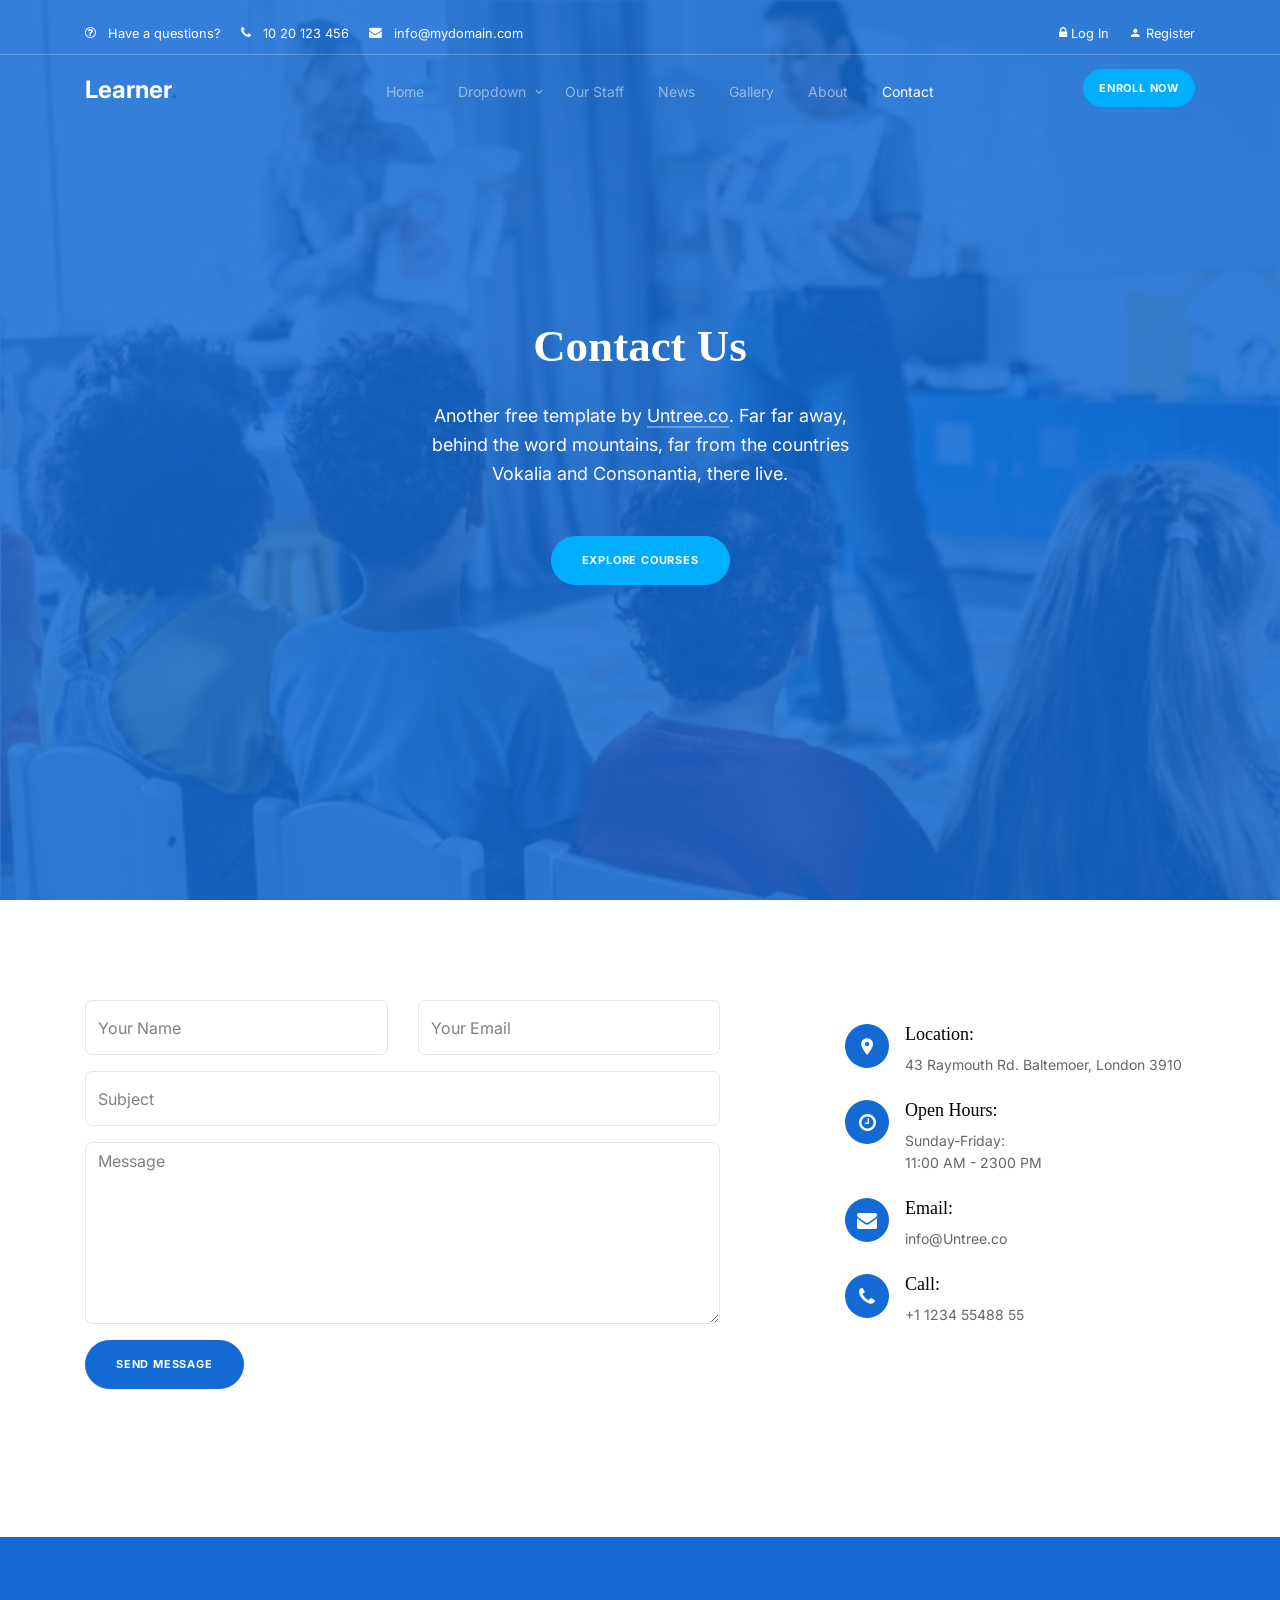
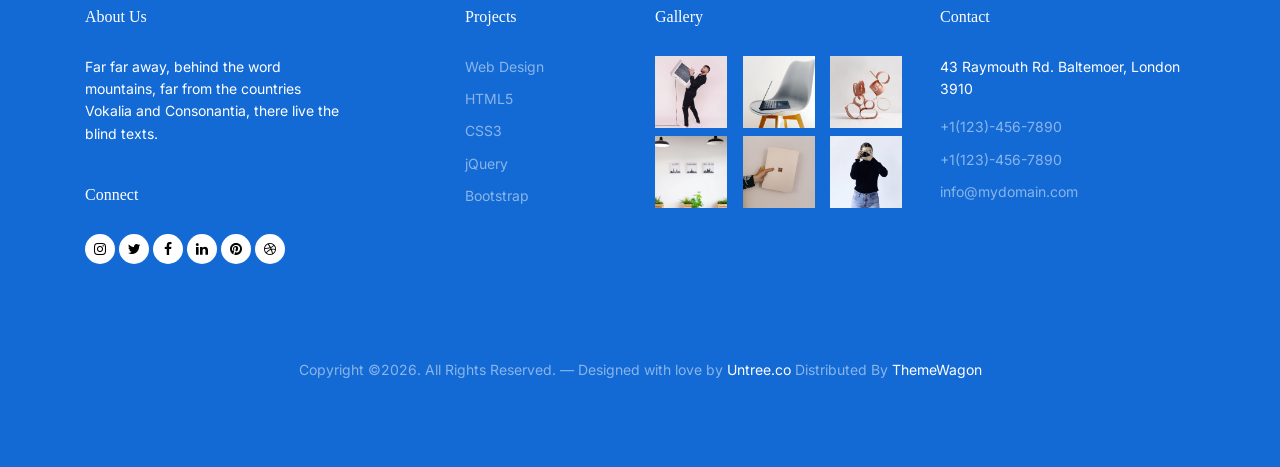
<file: Haninh_Landing/contact.html>
<!-- /*
* Template Name: Learner
* Template Author: Untree.co
* Tempalte URI: https://untree.co/
* License: https://creativecommons.org/licenses/by/3.0/
*/ -->
<!doctype html>
<html lang="en">
<head>
  <meta charset="utf-8">
  <meta name="viewport" content="width=device-width, initial-scale=1, shrink-to-fit=no">
  <meta name="author" content="Untree.co">
  <link rel="shortcut icon" href="favicon.png">

  <meta name="description" content="" />
  <meta name="keywords" content="bootstrap, bootstrap4" />

  <link href="https://fonts.googleapis.com/css2?family=Display+Playfair:wght@400;700&family=Inter:wght@400;700&display=swap" rel="stylesheet">


  <link rel="stylesheet" href="https://unicons.iconscout.com/release/v4.0.0/css/line.css">

  <link rel="stylesheet" href="css/bootstrap.min.css">
  <link rel="stylesheet" href="css/animate.min.css">
  <link rel="stylesheet" href="css/owl.carousel.min.css">
  <link rel="stylesheet" href="css/owl.theme.default.min.css">
  <link rel="stylesheet" href="css/jquery.fancybox.min.css">
  <link rel="stylesheet" href="fonts/icomoon/style.css">
  <link rel="stylesheet" href="fonts/flaticon/font/flaticon.css">
  <link rel="stylesheet" href="css/aos.css">
  <link rel="stylesheet" href="css/style.css">

  <title>Learner Free Bootstrap Template by Untree.co</title>
</head>

<body>

  <div class="site-mobile-menu">
    <div class="site-mobile-menu-header">
      <div class="site-mobile-menu-close">
        <span class="icofont-close js-menu-toggle"></span>
      </div>
    </div>
    <div class="site-mobile-menu-body"></div>
  </div>


  
  <nav class="site-nav mb-5">
    <div class="pb-2 top-bar mb-3">
      <div class="container">
        <div class="row align-items-center">

          <div class="col-6 col-lg-9">
            <a href="#" class="small mr-3"><span class="icon-question-circle-o mr-2"></span> <span class="d-none d-lg-inline-block">Have a questions?</span></a> 
            <a href="#" class="small mr-3"><span class="icon-phone mr-2"></span> <span class="d-none d-lg-inline-block">10 20 123 456</span></a> 
            <a href="#" class="small mr-3"><span class="icon-envelope mr-2"></span> <span class="d-none d-lg-inline-block">info@mydomain.com</span></a> 
          </div>

          <div class="col-6 col-lg-3 text-right">
            <a href="login.html" class="small mr-3">
              <span class="icon-lock"></span>
              Log In
            </a>
            <a href="register.html" class="small">
              <span class="icon-person"></span>
              Register
            </a>
          </div>

        </div>
      </div>
    </div>
    <div class="sticky-nav js-sticky-header">
      <div class="container position-relative">
        <div class="site-navigation text-center">
          <a href="index.html" class="logo menu-absolute m-0">Learner<span class="text-primary">.</span></a>

          <ul class="js-clone-nav d-none d-lg-inline-block site-menu">
            <li><a href="index.html">Home</a></li>
            <li class="has-children">
              <a href="#">Dropdown</a>
              <ul class="dropdown">
                <li><a href="elements.html">Elements</a></li>
                <li class="has-children">
                  <a href="#">Menu Two</a>
                  <ul class="dropdown">
                    <li><a href="#">Sub Menu One</a></li>
                    <li><a href="#">Sub Menu Two</a></li>
                    <li><a href="#">Sub Menu Three</a></li>
                  </ul>
                </li>
                <li><a href="#">Menu Three</a></li>
              </ul>
            </li>
            <li><a href="staff.html">Our Staff</a></li>
            <li><a href="news.html">News</a></li>
            <li><a href="gallery.html">Gallery</a></li>
            <li><a href="about.html">About</a></li>
            <li class="active"><a href="contact.html">Contact</a></li>
          </ul>

          <a href="#" class="btn-book btn btn-secondary btn-sm menu-absolute">Enroll Now</a>

          <a href="#" class="burger ml-auto float-right site-menu-toggle js-menu-toggle d-inline-block d-lg-none light" data-toggle="collapse" data-target="#main-navbar">
            <span></span>
          </a>

        </div>
      </div>
    </div>
  </nav>
  

  <div class="untree_co-hero overlay" style="background-image: url('images/img-school-2-min.jpg');">
    <div class="container">
      <div class="row align-items-center justify-content-center">
        <div class="col-12">
          <div class="row justify-content-center ">
            <div class="col-lg-6 text-center ">
              <h1 class="mb-4 heading text-white" data-aos="fade-up" data-aos-delay="100">Contact Us</h1>
              <div class="mb-5 text-white desc mx-auto" data-aos="fade-up" data-aos-delay="200">
                <p>Another free template by <a href="https://untree.co/" target="_blank" class="link-highlight">Untree.co</a>. Far far away, behind the word mountains, far from the countries Vokalia and Consonantia, there live.</p>
              </div>

              <p class="mb-0" data-aos="fade-up" data-aos-delay="300"><a href="#" class="btn btn-secondary">Explore courses</a></p>

            </div>


          </div>

        </div>

      </div> <!-- /.row -->
    </div> <!-- /.container -->

  </div> <!-- /.untree_co-hero -->




  <div class="untree_co-section">
    <div class="container">

      <div class="row mb-5">
        <div class="col-lg-4 mb-5 order-2 mb-lg-0" data-aos="fade-up" data-aos-delay="100">
          <div class="contact-info">

            <div class="address mt-4">
              <i class="icon-room"></i>
              <h4 class="mb-2">Location:</h4>
              <p>43 Raymouth Rd. Baltemoer, London 3910</p>
            </div>

            <div class="open-hours mt-4">
              <i class="icon-clock-o"></i>
              <h4 class="mb-2">Open Hours:</h4>
              <p>
                Sunday-Friday:<br>
                11:00 AM - 2300 PM
              </p>
            </div>

            <div class="email mt-4">
              <i class="icon-envelope"></i>
              <h4 class="mb-2">Email:</h4>
              <p>info@Untree.co</p>
            </div>

            <div class="phone mt-4">
              <i class="icon-phone"></i>
              <h4 class="mb-2">Call:</h4>
              <p>+1 1234 55488 55</p>
            </div>

          </div>
        </div>
        <div class="col-lg-7 mr-auto order-1" data-aos="fade-up" data-aos-delay="200">
          <form action="#">
            <div class="row">
              <div class="col-6 mb-3">
                <input type="text" class="form-control" placeholder="Your Name">
              </div>
              <div class="col-6 mb-3">
                <input type="email" class="form-control" placeholder="Your Email">
              </div>
              <div class="col-12 mb-3">
                <input type="text" class="form-control" placeholder="Subject">
              </div>
              <div class="col-12 mb-3">
                <textarea name="" id="" cols="30" rows="7" class="form-control" placeholder="Message"></textarea>
              </div>

              <div class="col-12">
                <input type="submit" value="Send Message" class="btn btn-primary">
              </div>
            </div>
          </form>
        </div>
      </div>

      
    </div>
  </div> <!-- /.untree_co-section -->

  <div class="site-footer">


    <div class="container">

      <div class="row">
        <div class="col-lg-3 mr-auto">
          <div class="widget">
            <h3>About Us<span class="text-primary">.</span> </h3>
            <p>Far far away, behind the word mountains, far from the countries Vokalia and Consonantia, there live the blind texts.</p>
          </div> <!-- /.widget -->
          <div class="widget">
            <h3>Connect</h3>
            <ul class="list-unstyled social">
              <li><a href="#"><span class="icon-instagram"></span></a></li>
              <li><a href="#"><span class="icon-twitter"></span></a></li>
              <li><a href="#"><span class="icon-facebook"></span></a></li>
              <li><a href="#"><span class="icon-linkedin"></span></a></li>
              <li><a href="#"><span class="icon-pinterest"></span></a></li>
              <li><a href="#"><span class="icon-dribbble"></span></a></li>
            </ul>
          </div> <!-- /.widget -->
        </div> <!-- /.col-lg-3 -->

        <div class="col-lg-2 ml-auto">
          <div class="widget">
            <h3>Projects</h3>
            <ul class="list-unstyled float-left links">
              <li><a href="#">Web Design</a></li>
              <li><a href="#">HTML5</a></li>
              <li><a href="#">CSS3</a></li>
              <li><a href="#">jQuery</a></li>
              <li><a href="#">Bootstrap</a></li>
            </ul>
          </div> <!-- /.widget -->
        </div> <!-- /.col-lg-3 -->

        <div class="col-lg-3">
          <div class="widget">
            <h3>Gallery</h3>
            <ul class="instafeed instagram-gallery list-unstyled">
              <li><a class="instagram-item" href="images/gal_1.jpg" data-fancybox="gal"><img src="images/gal_1.jpg" alt="" width="72" height="72"></a>
              </li>
              <li><a class="instagram-item" href="images/gal_2.jpg" data-fancybox="gal"><img src="images/gal_2.jpg" alt="" width="72" height="72"></a>
              </li>
              <li><a class="instagram-item" href="images/gal_3.jpg" data-fancybox="gal"><img src="images/gal_3.jpg" alt="" width="72" height="72"></a>
              </li>
              <li><a class="instagram-item" href="images/gal_4.jpg" data-fancybox="gal"><img src="images/gal_4.jpg" alt="" width="72" height="72"></a>
              </li>
              <li><a class="instagram-item" href="images/gal_5.jpg" data-fancybox="gal"><img src="images/gal_5.jpg" alt="" width="72" height="72"></a>
              </li>
              <li><a class="instagram-item" href="images/gal_6.jpg" data-fancybox="gal"><img src="images/gal_6.jpg" alt="" width="72" height="72"></a>
              </li>
            </ul>
          </div> <!-- /.widget -->
        </div> <!-- /.col-lg-3 -->


        <div class="col-lg-3">
          <div class="widget">
            <h3>Contact</h3>
            <address>43 Raymouth Rd. Baltemoer, London 3910</address>
            <ul class="list-unstyled links mb-4">
              <li><a href="tel://11234567890">+1(123)-456-7890</a></li>
              <li><a href="tel://11234567890">+1(123)-456-7890</a></li>
              <li><a href="mailto:info@mydomain.com">info@mydomain.com</a></li>
            </ul>
          </div> <!-- /.widget -->
        </div> <!-- /.col-lg-3 -->

      </div> <!-- /.row -->

      <div class="row mt-5">
        <div class="col-12 text-center">
          <p class="copyright">Copyright &copy;<script>document.write(new Date().getFullYear());</script>. All Rights Reserved. &mdash; Designed with love by <a href="https://untree.co">Untree.co</a>  Distributed By <a href="https://themewagon.com">ThemeWagon</a> <!-- License information: https://untree.co/license/ -->
          </div>
        </div>
      </div> <!-- /.container -->
    </div> <!-- /.site-footer -->

    <div id="overlayer"></div>
    <div class="loader">
      <div class="spinner-border" role="status">
        <span class="sr-only">Loading...</span>
      </div>
    </div>

    <script src="js/jquery-3.4.1.min.js"></script>
    <script src="js/popper.min.js"></script>
    <script src="js/bootstrap.min.js"></script>
    <script src="js/owl.carousel.min.js"></script>
    <script src="js/jquery.animateNumber.min.js"></script>
    <script src="js/jquery.waypoints.min.js"></script>
    <script src="js/jquery.fancybox.min.js"></script>
    <script src="js/jquery.sticky.js"></script>
    <script src="js/aos.js"></script>
    <script src="js/custom.js"></script>

  </body>

  </html>
</file>
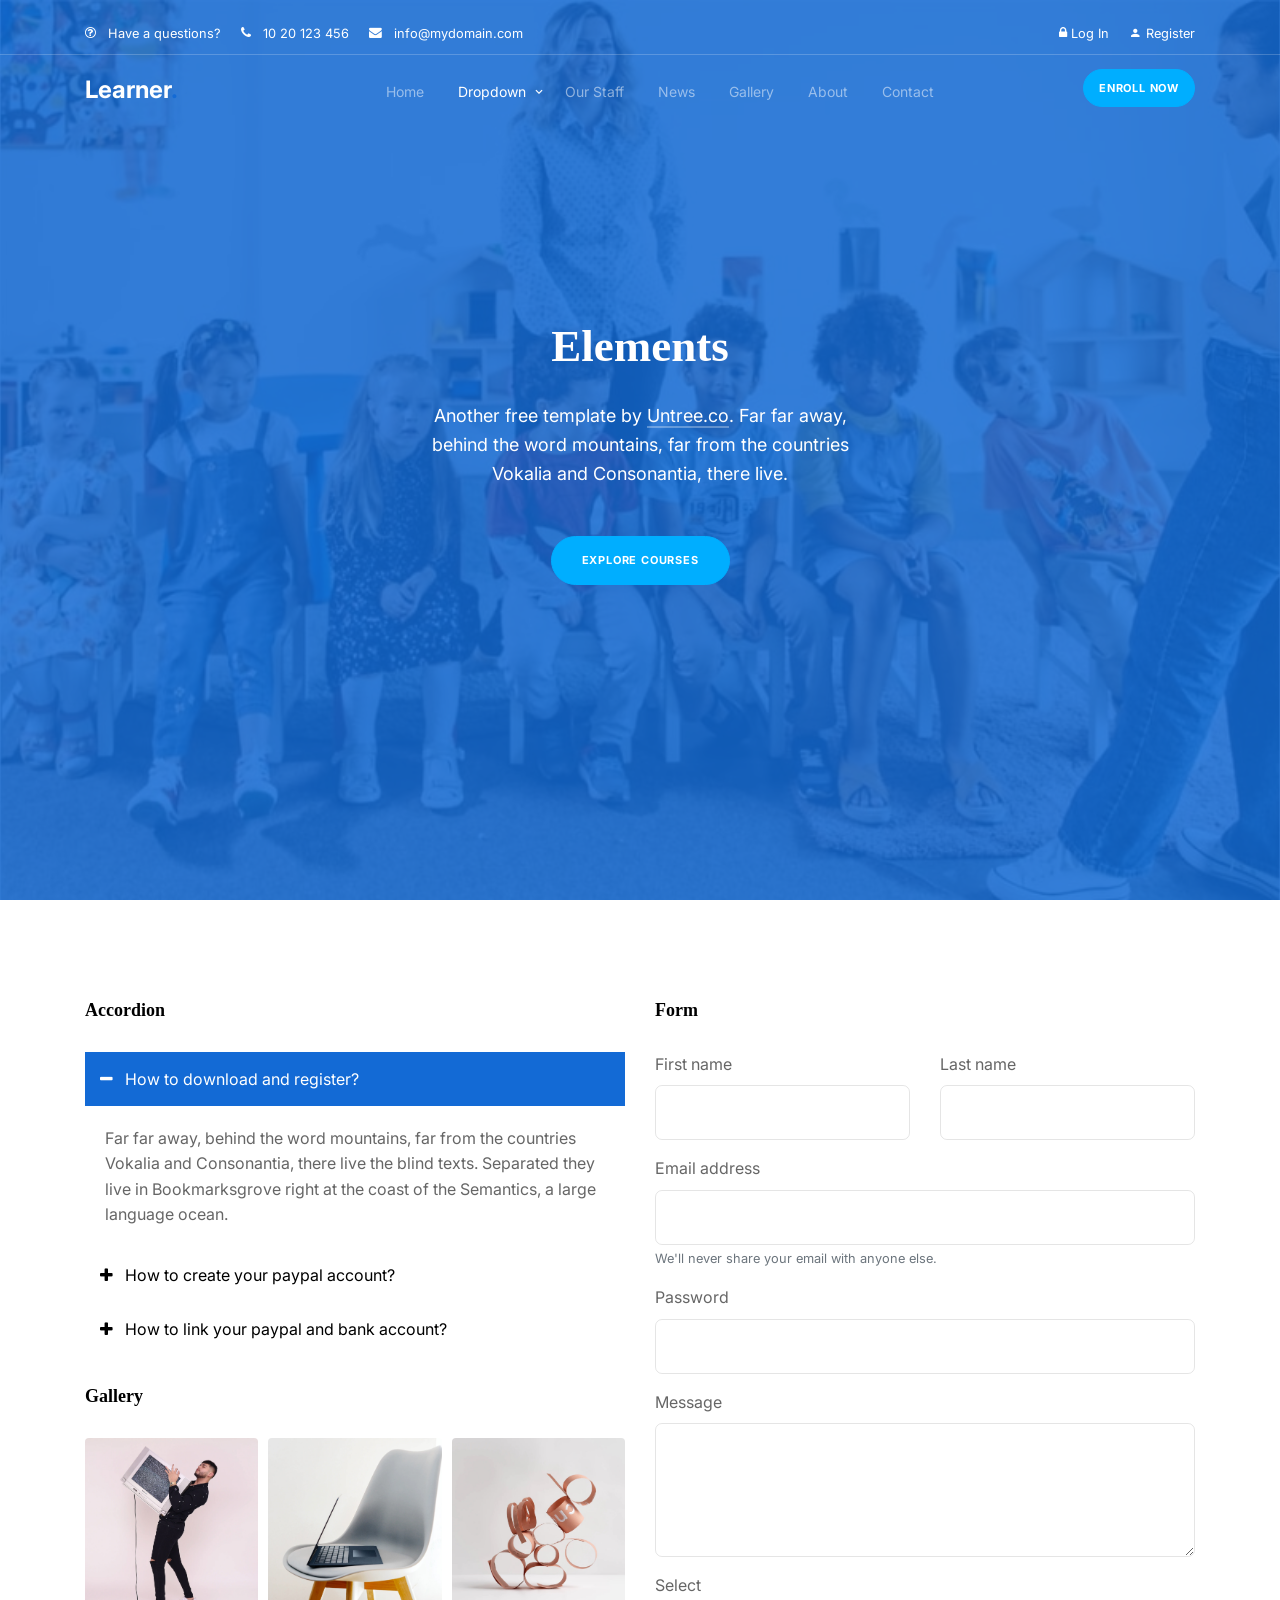
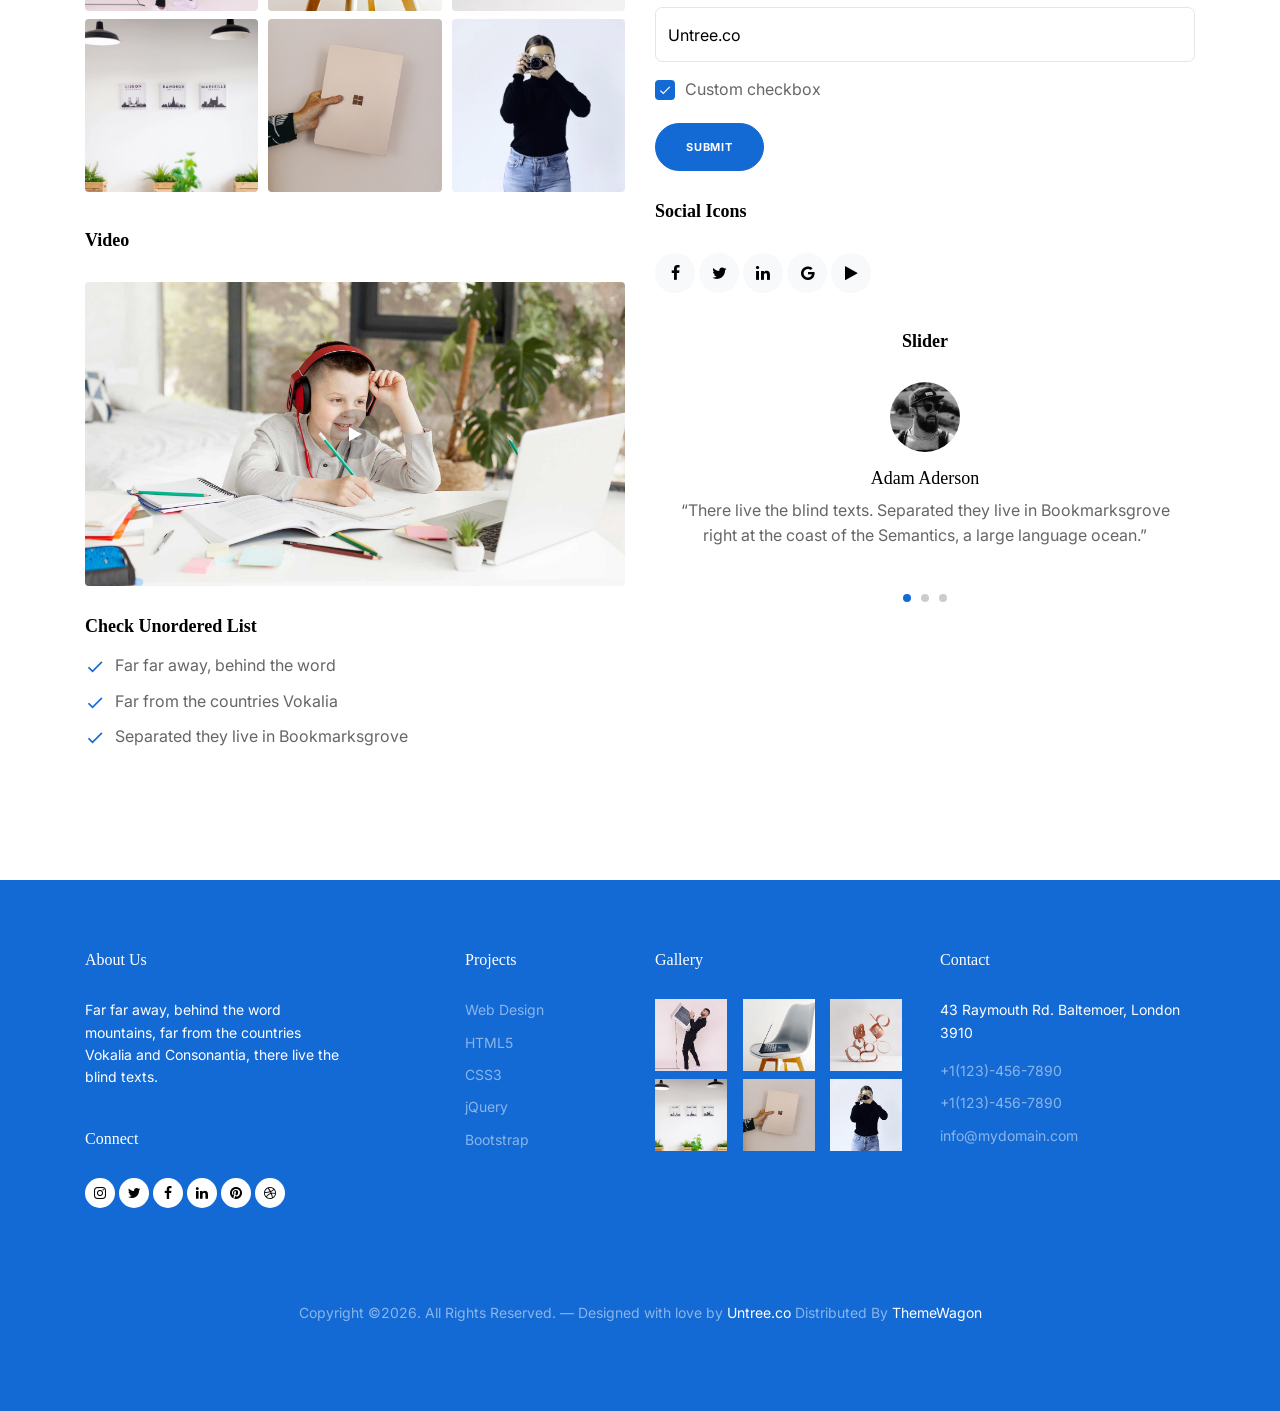
<file: Haninh_Landing/elements.html>
<!-- /*
* Template Name: Learner
* Template Author: Untree.co
* Tempalte URI: https://untree.co/
* License: https://creativecommons.org/licenses/by/3.0/
*/ -->
<!doctype html>
<html lang="en">
<head>
  <meta charset="utf-8">
  <meta name="viewport" content="width=device-width, initial-scale=1, shrink-to-fit=no">
  <meta name="author" content="Untree.co">
  <link rel="shortcut icon" href="favicon.png">

  <meta name="description" content="" />
  <meta name="keywords" content="bootstrap, bootstrap4" />

  <link href="https://fonts.googleapis.com/css2?family=Display+Playfair:wght@400;700&family=Inter:wght@400;700&display=swap" rel="stylesheet">


  <link rel="stylesheet" href="https://unicons.iconscout.com/release/v4.0.0/css/line.css">

  <link rel="stylesheet" href="css/bootstrap.min.css">
  <link rel="stylesheet" href="css/animate.min.css">
  <link rel="stylesheet" href="css/owl.carousel.min.css">
  <link rel="stylesheet" href="css/owl.theme.default.min.css">
  <link rel="stylesheet" href="css/jquery.fancybox.min.css">
  <link rel="stylesheet" href="fonts/icomoon/style.css">
  <link rel="stylesheet" href="fonts/flaticon/font/flaticon.css">
  <link rel="stylesheet" href="css/aos.css">
  <link rel="stylesheet" href="css/style.css">

  <title>Learner Free Bootstrap Template by Untree.co</title>
</head>

<body>

  <div class="site-mobile-menu">
    <div class="site-mobile-menu-header">
      <div class="site-mobile-menu-close">
        <span class="icofont-close js-menu-toggle"></span>
      </div>
    </div>
    <div class="site-mobile-menu-body"></div>
  </div>


  
  <nav class="site-nav mb-5">
    <div class="pb-2 top-bar mb-3">
      <div class="container">
        <div class="row align-items-center">

          <div class="col-6 col-lg-9">
            <a href="#" class="small mr-3"><span class="icon-question-circle-o mr-2"></span> <span class="d-none d-lg-inline-block">Have a questions?</span></a> 
            <a href="#" class="small mr-3"><span class="icon-phone mr-2"></span> <span class="d-none d-lg-inline-block">10 20 123 456</span></a> 
            <a href="#" class="small mr-3"><span class="icon-envelope mr-2"></span> <span class="d-none d-lg-inline-block">info@mydomain.com</span></a> 
          </div>

          <div class="col-6 col-lg-3 text-right">
            <a href="login.html" class="small mr-3">
              <span class="icon-lock"></span>
              Log In
            </a>
            <a href="register.html" class="small">
              <span class="icon-person"></span>
              Register
            </a>
          </div>

        </div>
      </div>
    </div>
    <div class="sticky-nav js-sticky-header">
      <div class="container position-relative">
        <div class="site-navigation text-center">
          <a href="index.html" class="logo menu-absolute m-0">Learner<span class="text-primary">.</span></a>

          <ul class="js-clone-nav d-none d-lg-inline-block site-menu">
            <li><a href="index.html">Home</a></li>
            <li class="has-children active">
              <a href="#">Dropdown</a>
              <ul class="dropdown">
                <li class="active"><a href="elements.html">Elements</a></li>
                <li class="has-children">
                  <a href="#">Menu Two</a>
                  <ul class="dropdown">
                    <li><a href="#">Sub Menu One</a></li>
                    <li><a href="#">Sub Menu Two</a></li>
                    <li><a href="#">Sub Menu Three</a></li>
                  </ul>
                </li>
                <li><a href="#">Menu Three</a></li>
              </ul>
            </li>
            <li><a href="staff.html">Our Staff</a></li>
            <li><a href="news.html">News</a></li>
            <li><a href="gallery.html">Gallery</a></li>
            <li><a href="about.html">About</a></li>
            <li><a href="contact.html">Contact</a></li>
          </ul>

          <a href="#" class="btn-book btn btn-secondary btn-sm menu-absolute">Enroll Now</a>

          <a href="#" class="burger ml-auto float-right site-menu-toggle js-menu-toggle d-inline-block d-lg-none light" data-toggle="collapse" data-target="#main-navbar">
            <span></span>
          </a>

        </div>
      </div>
    </div>
  </nav>
  

  <div class="untree_co-hero overlay" style="background-image: url('images/img-school-3-min.jpg');">
    <div class="container">
      <div class="row align-items-center justify-content-center">
        <div class="col-12">
          <div class="row justify-content-center ">
            <div class="col-lg-6 text-center ">
              <h1 class="mb-4 heading text-white" data-aos="fade-up" data-aos-delay="100">Elements</h1>
              <div class="mb-5 text-white desc mx-auto" data-aos="fade-up" data-aos-delay="200">
                <p>Another free template by <a href="https://untree.co/" target="_blank" class="link-highlight">Untree.co</a>. Far far away, behind the word mountains, far from the countries Vokalia and Consonantia, there live.</p>
              </div>

              <p class="mb-0" data-aos="fade-up" data-aos-delay="300"><a href="#" class="btn btn-secondary">Explore courses</a></p>

            </div>


          </div>

        </div>

      </div> <!-- /.row -->
    </div> <!-- /.container -->

  </div> <!-- /.untree_co-hero -->




  <div class="untree_co-section">
    <div class="container">
      <div class="row">
        <div class="col-lg-6">
          <div class="custom-block" data-aos="fade-up">
            <h2 class="section-title">Accordion</h2>
            <div class="custom-accordion" id="accordion_1">
              <div class="accordion-item">
                <h2 class="mb-0">
                  <button class="btn btn-link" type="button" data-toggle="collapse" data-target="#collapseOne" aria-expanded="true" aria-controls="collapseOne">How to download and register?</button>
                </h2>

                <div id="collapseOne" class="collapse show" aria-labelledby="headingOne" data-parent="#accordion_1">
                  <div class="accordion-body">
                    Far far away, behind the word mountains, far from the countries Vokalia and Consonantia, there live the blind texts. Separated they live in Bookmarksgrove right at the coast of the Semantics, a large language ocean.
                  </div>
                </div>
              </div> <!-- .accordion-item -->

              <div class="accordion-item">
                <h2 class="mb-0">
                  <button class="btn btn-link collapsed" type="button" data-toggle="collapse" data-target="#collapseTwo" aria-expanded="false" aria-controls="collapseTwo">How to create your paypal account?</button>
                </h2>
                <div id="collapseTwo" class="collapse" aria-labelledby="headingTwo" data-parent="#accordion_1">
                  <div class="accordion-body">
                    A small river named Duden flows by their place and supplies it with the necessary regelialia. It is a paradisematic country, in which roasted parts of sentences fly into your mouth.
                  </div>
                </div>
              </div> <!-- .accordion-item -->
              <div class="accordion-item">
                <h2 class="mb-0">
                  <button class="btn btn-link collapsed" type="button" data-toggle="collapse" data-target="#collapseThree" aria-expanded="false" aria-controls="collapseThree">How to link your paypal and bank account?</button>
                </h2>

                <div id="collapseThree" class="collapse" aria-labelledby="headingThree" data-parent="#accordion_1">
                  <div class="accordion-body">
                    When she reached the first hills of the Italic Mountains, she had a last view back on the skyline of her hometown Bookmarksgrove, the headline of Alphabet Village and the subline of her own road, the Line Lane. Pityful a rethoric question ran over her cheek, then she continued her way.
                  </div>
                </div>

              </div> <!-- .accordion-item -->

            </div>
          </div> <!-- END .custom-block -->
          <div class="custom-block" data-aos="fade-up">
            <h2 class="section-title">Gallery</h2>
            <div class="row gutter-v2 gallery">
              <div class="col-4">
                <a href="images/gal_1.jpg" class="gal-item" data-fancybox="gal"><img src="images/gal_1.jpg" alt="Image" class="img-fluid"></a>
              </div>
              <div class="col-4">
                <a href="images/gal_2.jpg" class="gal-item" data-fancybox="gal"><img src="images/gal_2.jpg" alt="Image" class="img-fluid"></a>
              </div>
              <div class="col-4">
                <a href="images/gal_3.jpg" class="gal-item" data-fancybox="gal"><img src="images/gal_3.jpg" alt="Image" class="img-fluid"></a>
              </div>
              <div class="col-4">
                <a href="images/gal_4.jpg" class="gal-item" data-fancybox="gal"><img src="images/gal_4.jpg" alt="Image" class="img-fluid"></a>
              </div>
              <div class="col-4">
                <a href="images/gal_5.jpg" class="gal-item" data-fancybox="gal"><img src="images/gal_5.jpg" alt="Image" class="img-fluid"></a>
              </div>
              <div class="col-4">
                <a href="images/gal_6.jpg" class="gal-item" data-fancybox="gal"><img src="images/gal_6.jpg" alt="Image" class="img-fluid"></a>
              </div>
            </div>
          </div> <!-- END .custom-block -->

          <div class="custom-block" data-aos="fade-up">
            <h2 class="section-title">Video</h2>

            <a href="https://vimeo.com/342333493" data-fancybox class="video-wrap">
              <span class="play-wrap"><span class="icon-play"></span></span>
              <img src="images/hero_bg.jpg" alt="Image" class="img-fluid rounded">
            </a>
          </div> <!-- END .custom-block -->

          <div class="custom-block" data-aos="fade-up">
            <h2 class="section-title mb-3">Check Unordered List</h2>

            <ul class="list-unstyled ul-check primary">
              <li>Far far away, behind the word</li>
              <li>Far from the countries Vokalia</li>
              <li>Separated they live in Bookmarksgrove</li>
            </ul>

          </div> <!-- END .custom-block -->

        </div> <!-- /.col-lg-6 -->
        <div class="col-lg-6">
          <div class="custom-block" data-aos="fade-up" data-aos-delay="100">
            <h2 class="section-title">Form</h2>
            <form class="contact-form">
              <div class="row">
                <div class="col-md-6">
                  <div class="form-group">
                    <label class="" for="fname">First name</label>
                    <input type="text" class="form-control" id="fname">
                  </div>
                </div>
                <div class="col-md-6">
                  <div class="form-group">
                    <label class="" for="lname">Last name</label>
                    <input type="text" class="form-control" id="lname">
                  </div>
                </div>
              </div>
              <div class="form-group">
                <label class="" for="email">Email address</label>
                <input type="email" class="form-control" id="email" aria-describedby="emailHelp">
                <small id="emailHelp" class="form-text text-muted">We'll never share your email with anyone else.</small>
              </div>
              <div class="form-group">
                <label class="" for="password">Password</label>
                <input type="password" class="form-control" id="password">
              </div>
              <div class="form-group">
                <label class="" for="message">Message</label>
                <textarea name="" class="form-control" id="message" cols="30" rows="5"></textarea>
              </div>
              <div class="form-group">
                <label class="" for="select">Select</label>

                <select name="" id="select" class="custom-select">
                  <option value="">Untree.co</option>
                  <option value="">Offers high quality free template</option>
                </select>

              </div>
              <div class="form-group">
                <label class="control control--checkbox">
                  <span class="caption">Custom checkbox</span>
                  <input type="checkbox" checked="checked" />
                  <div class="control__indicator"></div>
                </label>
              </div>
              <button type="submit" class="btn btn-primary">Submit</button>
            </form>
          </div>

          <div class="custom-block" data-aos="fade-up">
            <h2 class="section-title">Social Icons</h2>
            <ul class="list-unstyled social-icons light">
              <li><a href="#"><span class="icon-facebook"></span></a></li>
              <li><a href="#"><span class="icon-twitter"></span></a></li>
              <li><a href="#"><span class="icon-linkedin"></span></a></li>
              <li><a href="#"><span class="icon-google"></span></a></li>
              <li><a href="#"><span class="icon-play"></span></a></li>
            </ul>
          </div> <!-- END .custom-block -->

          <div class="custom-block" data-aos="fade-up" data-aos-delay="100">
            <h2 class="section-title text-center">Slider</h2>
            <div class="owl-single owl-carousel no-nav">
              <div class="testimonial mx-auto">
                <figure class="img-wrap">
                  <img src="images/person_2.jpg" alt="Image" class="img-fluid">
                </figure>
                <h3 class="name text-black">Adam Aderson</h3>
                <blockquote>
                  <p>&ldquo;There live the blind texts. Separated they live in Bookmarksgrove right at the coast of the Semantics, a large language ocean.&rdquo;</p>
                </blockquote>
              </div>

              <div class="testimonial mx-auto">
                <figure class="img-wrap">
                  <img src="images/person_3.jpg" alt="Image" class="img-fluid">
                </figure>
                <h3 class="name text-black">Lukas Devlin</h3>
                <blockquote>
                  <p>&ldquo;There live the blind texts. Separated they live in Bookmarksgrove right at the coast of the Semantics, a large language ocean.&rdquo;</p>
                </blockquote>
              </div>

              <div class="testimonial mx-auto">
                <figure class="img-wrap">
                  <img src="images/person_4.jpg" alt="Image" class="img-fluid">
                </figure>
                <h3 class="name text-black">Kayla Bryant</h3>
                <blockquote>
                  <p>&ldquo;There live the blind texts. Separated they live in Bookmarksgrove right at the coast of the Semantics, a large language ocean.&rdquo;</p>
                </blockquote>
              </div>

            </div>
          </div>
        </div> <!-- /.col-lg-6 -->
      </div> <!-- /.row -->    
    </div> <!-- /.container -->  
  </div> <!-- /.untree_co-section -->

  <div class="site-footer">


    <div class="container">

      <div class="row">
        <div class="col-lg-3 mr-auto">
          <div class="widget">
            <h3>About Us<span class="text-primary">.</span> </h3>
            <p>Far far away, behind the word mountains, far from the countries Vokalia and Consonantia, there live the blind texts.</p>
          </div> <!-- /.widget -->
          <div class="widget">
            <h3>Connect</h3>
            <ul class="list-unstyled social">
              <li><a href="#"><span class="icon-instagram"></span></a></li>
              <li><a href="#"><span class="icon-twitter"></span></a></li>
              <li><a href="#"><span class="icon-facebook"></span></a></li>
              <li><a href="#"><span class="icon-linkedin"></span></a></li>
              <li><a href="#"><span class="icon-pinterest"></span></a></li>
              <li><a href="#"><span class="icon-dribbble"></span></a></li>
            </ul>
          </div> <!-- /.widget -->
        </div> <!-- /.col-lg-3 -->

        <div class="col-lg-2 ml-auto">
          <div class="widget">
            <h3>Projects</h3>
            <ul class="list-unstyled float-left links">
              <li><a href="#">Web Design</a></li>
              <li><a href="#">HTML5</a></li>
              <li><a href="#">CSS3</a></li>
              <li><a href="#">jQuery</a></li>
              <li><a href="#">Bootstrap</a></li>
            </ul>
          </div> <!-- /.widget -->
        </div> <!-- /.col-lg-3 -->

        <div class="col-lg-3">
          <div class="widget">
            <h3>Gallery</h3>
            <ul class="instafeed instagram-gallery list-unstyled">
              <li><a class="instagram-item" href="images/gal_1.jpg" data-fancybox="gal"><img src="images/gal_1.jpg" alt="" width="72" height="72"></a>
              </li>
              <li><a class="instagram-item" href="images/gal_2.jpg" data-fancybox="gal"><img src="images/gal_2.jpg" alt="" width="72" height="72"></a>
              </li>
              <li><a class="instagram-item" href="images/gal_3.jpg" data-fancybox="gal"><img src="images/gal_3.jpg" alt="" width="72" height="72"></a>
              </li>
              <li><a class="instagram-item" href="images/gal_4.jpg" data-fancybox="gal"><img src="images/gal_4.jpg" alt="" width="72" height="72"></a>
              </li>
              <li><a class="instagram-item" href="images/gal_5.jpg" data-fancybox="gal"><img src="images/gal_5.jpg" alt="" width="72" height="72"></a>
              </li>
              <li><a class="instagram-item" href="images/gal_6.jpg" data-fancybox="gal"><img src="images/gal_6.jpg" alt="" width="72" height="72"></a>
              </li>
            </ul>
          </div> <!-- /.widget -->
        </div> <!-- /.col-lg-3 -->


        <div class="col-lg-3">
          <div class="widget">
            <h3>Contact</h3>
            <address>43 Raymouth Rd. Baltemoer, London 3910</address>
            <ul class="list-unstyled links mb-4">
              <li><a href="tel://11234567890">+1(123)-456-7890</a></li>
              <li><a href="tel://11234567890">+1(123)-456-7890</a></li>
              <li><a href="mailto:info@mydomain.com">info@mydomain.com</a></li>
            </ul>
          </div> <!-- /.widget -->
        </div> <!-- /.col-lg-3 -->

      </div> <!-- /.row -->

      <div class="row mt-5">
        <div class="col-12 text-center">
          <p class="copyright">Copyright &copy;<script>document.write(new Date().getFullYear());</script>. All Rights Reserved. &mdash; Designed with love by <a href="https://untree.co">Untree.co</a>  Distributed By <a href="https://themewagon.com">ThemeWagon</a> <!-- License information: https://untree.co/license/ -->
          </div>
        </div>
      </div> <!-- /.container -->
    </div> <!-- /.site-footer -->

    <div id="overlayer"></div>
    <div class="loader">
      <div class="spinner-border" role="status">
        <span class="sr-only">Loading...</span>
      </div>
    </div>

    <script src="js/jquery-3.4.1.min.js"></script>
    <script src="js/popper.min.js"></script>
    <script src="js/bootstrap.min.js"></script>
    <script src="js/owl.carousel.min.js"></script>
    <script src="js/jquery.animateNumber.min.js"></script>
    <script src="js/jquery.waypoints.min.js"></script>
    <script src="js/jquery.fancybox.min.js"></script>
    <script src="js/jquery.sticky.js"></script>
    <script src="js/aos.js"></script>
    <script src="js/custom.js"></script>

  </body>

  </html>
</file>
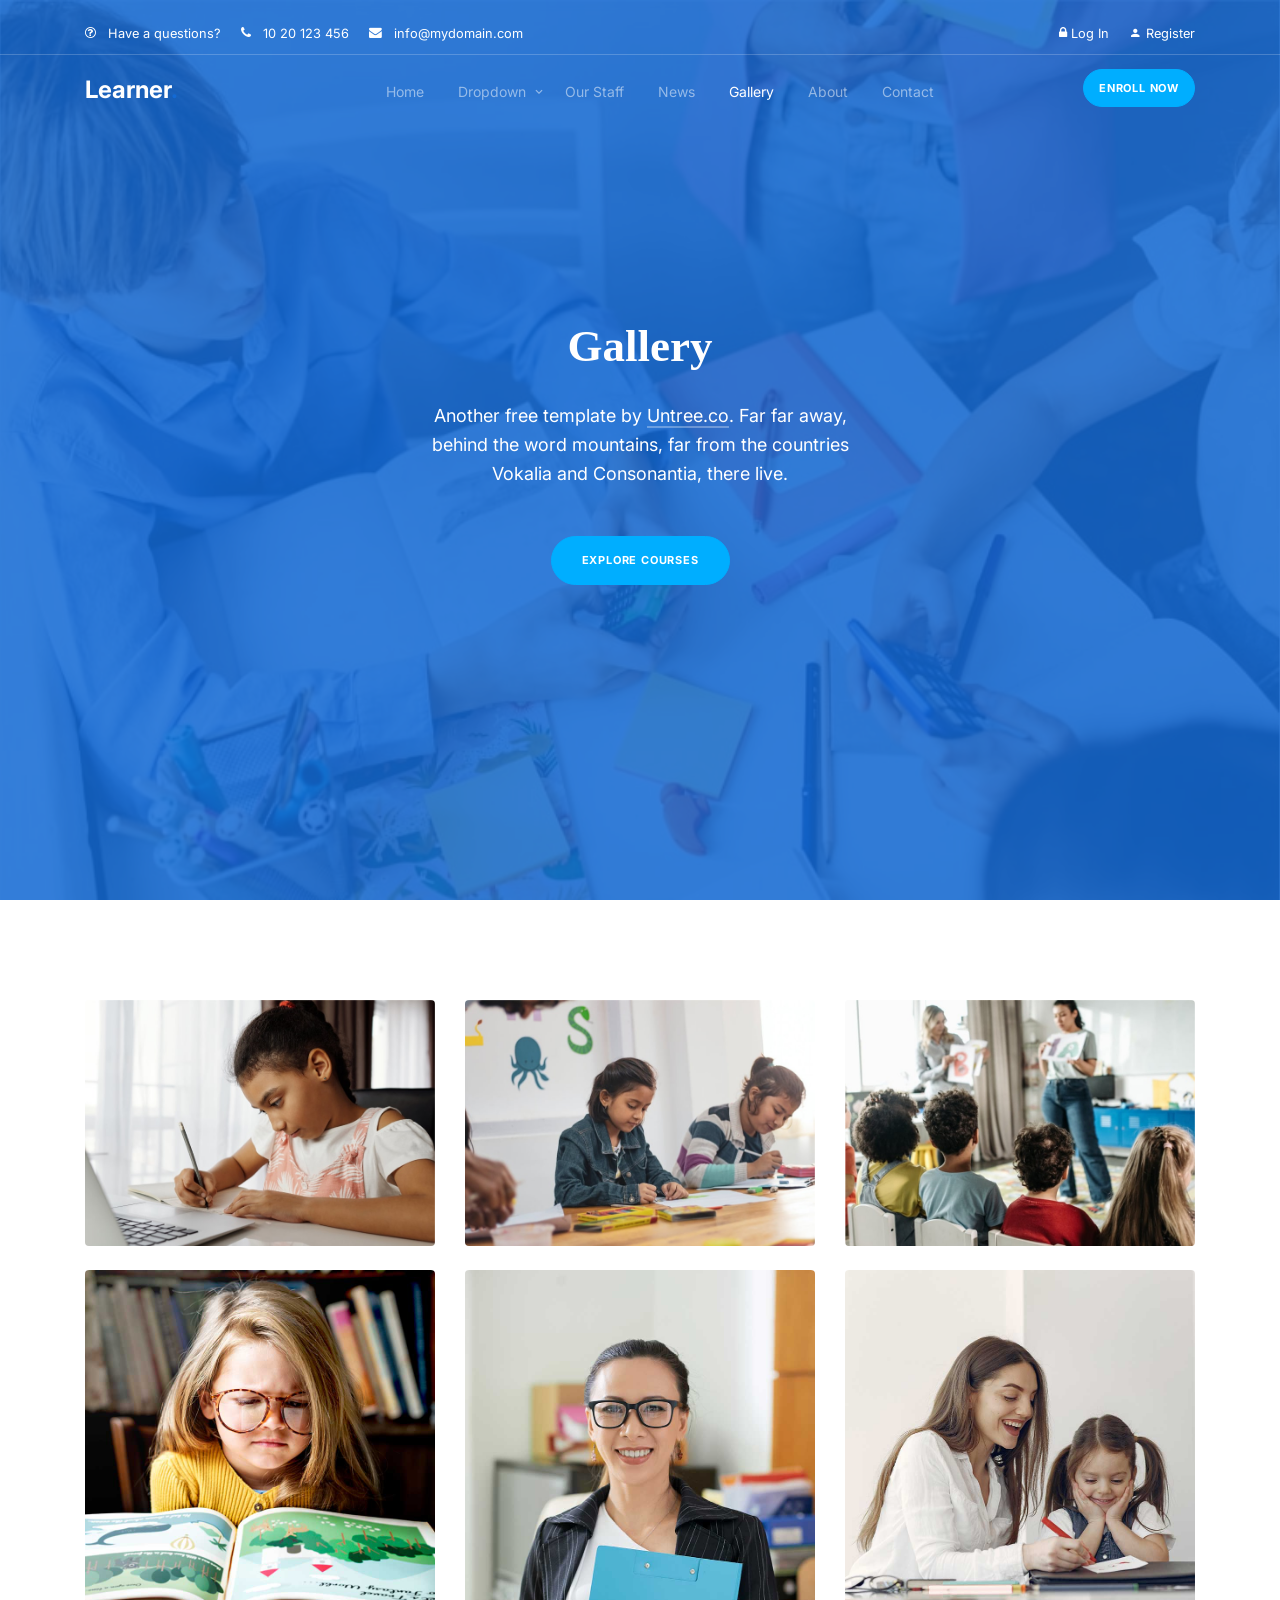
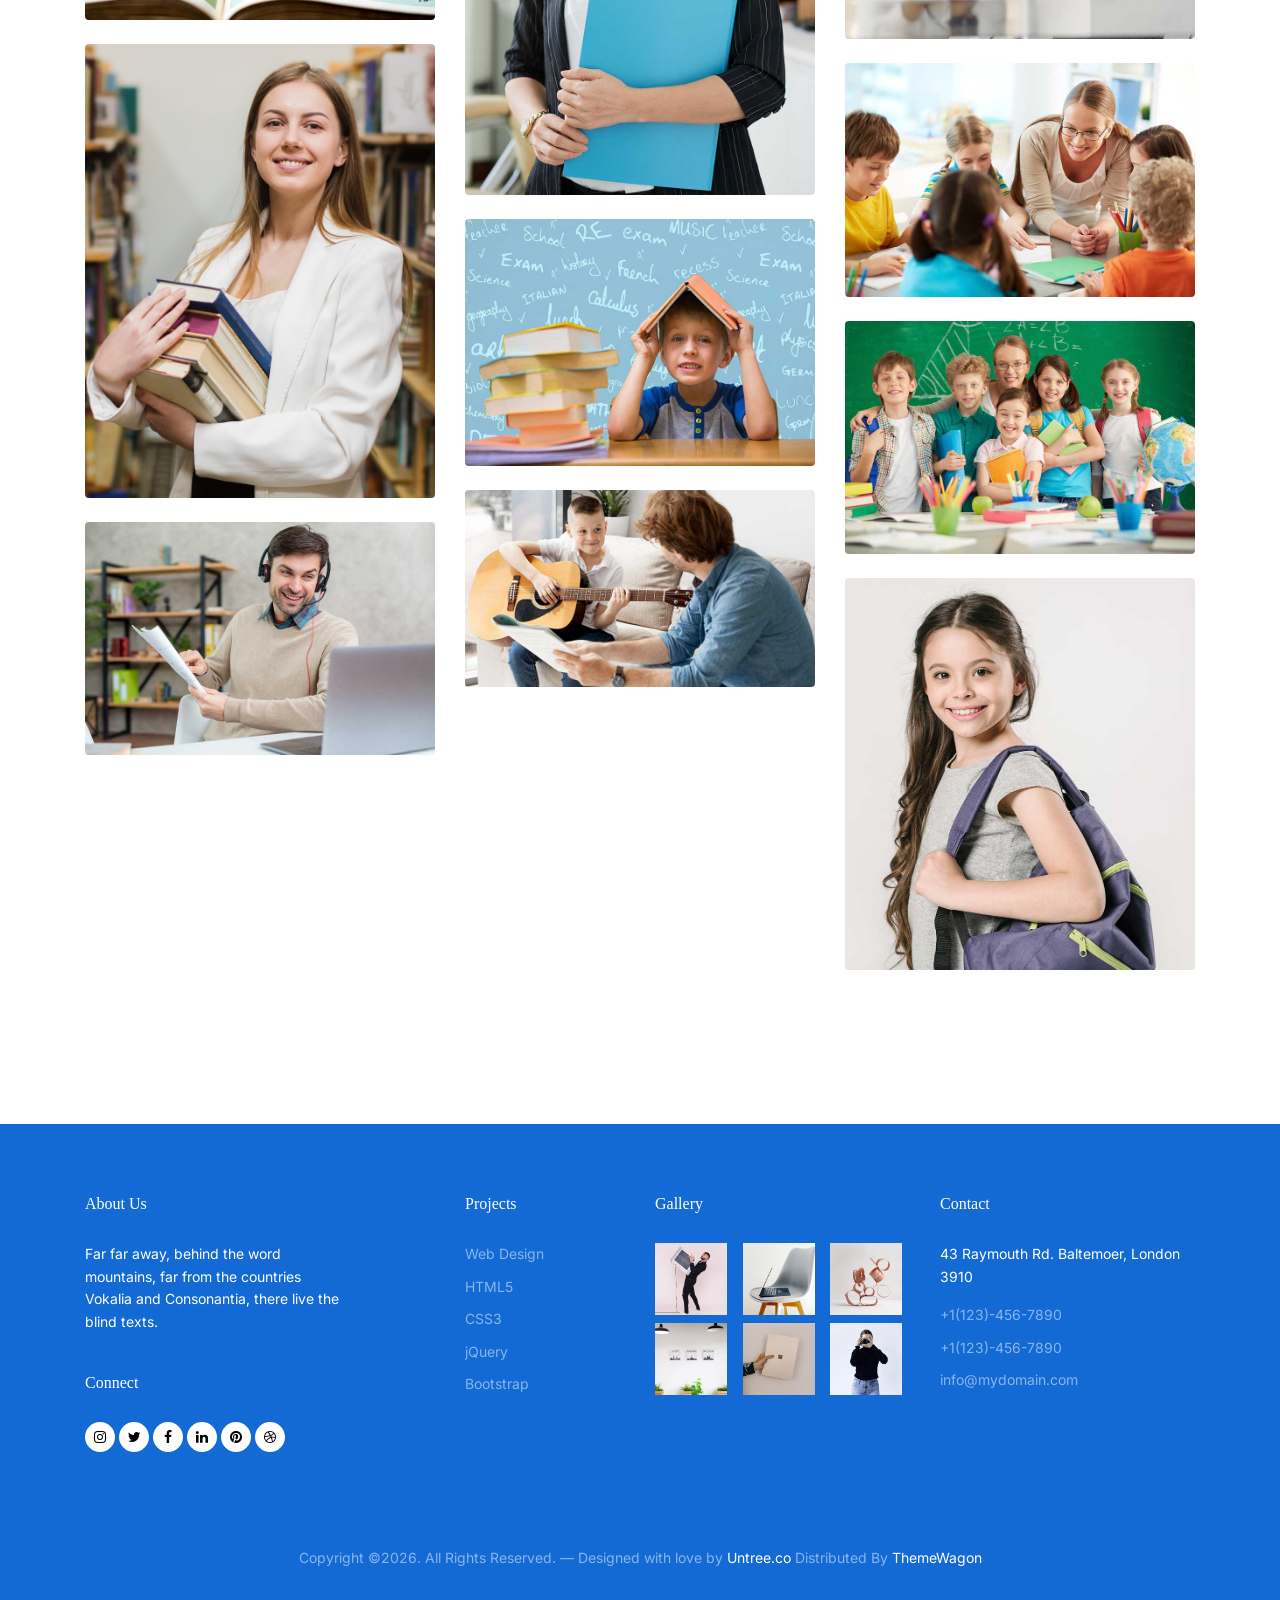
<file: Haninh_Landing/gallery.html>
<!-- /*
* Template Name: Learner
* Template Author: Untree.co
* Tempalte URI: https://untree.co/
* License: https://creativecommons.org/licenses/by/3.0/
*/ -->
<!doctype html>
<html lang="en">
<head>
  <meta charset="utf-8">
  <meta name="viewport" content="width=device-width, initial-scale=1, shrink-to-fit=no">
  <meta name="author" content="Untree.co">
  <link rel="shortcut icon" href="favicon.png">

  <meta name="description" content="" />
  <meta name="keywords" content="bootstrap, bootstrap4" />

  <link href="https://fonts.googleapis.com/css2?family=Display+Playfair:wght@400;700&family=Inter:wght@400;700&display=swap" rel="stylesheet">


  <link rel="stylesheet" href="https://unicons.iconscout.com/release/v4.0.0/css/line.css">

  <link rel="stylesheet" href="css/bootstrap.min.css">
  <link rel="stylesheet" href="css/animate.min.css">
  <link rel="stylesheet" href="css/owl.carousel.min.css">
  <link rel="stylesheet" href="css/owl.theme.default.min.css">
  <link rel="stylesheet" href="css/jquery.fancybox.min.css">
  <link rel="stylesheet" href="fonts/icomoon/style.css">
  <link rel="stylesheet" href="fonts/flaticon/font/flaticon.css">
  <link rel="stylesheet" href="css/aos.css">
  <link rel="stylesheet" href="css/style.css">

  <title>Learner Free Bootstrap Template by Untree.co</title>
</head>

<body>

  <div class="site-mobile-menu">
    <div class="site-mobile-menu-header">
      <div class="site-mobile-menu-close">
        <span class="icofont-close js-menu-toggle"></span>
      </div>
    </div>
    <div class="site-mobile-menu-body"></div>
  </div>


  
  <nav class="site-nav mb-5">
    <div class="pb-2 top-bar mb-3">
      <div class="container">
        <div class="row align-items-center">

          <div class="col-6 col-lg-9">
            <a href="#" class="small mr-3"><span class="icon-question-circle-o mr-2"></span> <span class="d-none d-lg-inline-block">Have a questions?</span></a> 
            <a href="#" class="small mr-3"><span class="icon-phone mr-2"></span> <span class="d-none d-lg-inline-block">10 20 123 456</span></a> 
            <a href="#" class="small mr-3"><span class="icon-envelope mr-2"></span> <span class="d-none d-lg-inline-block">info@mydomain.com</span></a> 
          </div>

          <div class="col-6 col-lg-3 text-right">
            <a href="login.html" class="small mr-3">
              <span class="icon-lock"></span>
              Log In
            </a>
            <a href="register.html" class="small">
              <span class="icon-person"></span>
              Register
            </a>
          </div>

        </div>
      </div>
    </div>
    <div class="sticky-nav js-sticky-header">
      <div class="container position-relative">
        <div class="site-navigation text-center">
          <a href="index.html" class="logo menu-absolute m-0">Learner<span class="text-primary">.</span></a>

          <ul class="js-clone-nav d-none d-lg-inline-block site-menu">
            <li><a href="index.html">Home</a></li>
            <li class="has-children">
              <a href="#">Dropdown</a>
              <ul class="dropdown">
                <li><a href="elements.html">Elements</a></li>
                <li class="has-children">
                  <a href="#">Menu Two</a>
                  <ul class="dropdown">
                    <li><a href="#">Sub Menu One</a></li>
                    <li><a href="#">Sub Menu Two</a></li>
                    <li><a href="#">Sub Menu Three</a></li>
                  </ul>
                </li>
                <li><a href="#">Menu Three</a></li>
              </ul>
            </li>
            <li><a href="staff.html">Our Staff</a></li>
            <li><a href="news.html">News</a></li>
            <li class="active"><a href="gallery.html">Gallery</a></li>
            <li><a href="about.html">About</a></li>
            <li><a href="contact.html">Contact</a></li>
          </ul>

          <a href="#" class="btn-book btn btn-secondary btn-sm menu-absolute">Enroll Now</a>

          <a href="#" class="burger ml-auto float-right site-menu-toggle js-menu-toggle d-inline-block d-lg-none light" data-toggle="collapse" data-target="#main-navbar">
            <span></span>
          </a>

        </div>
      </div>
    </div>
  </nav>
  

  <div class="untree_co-hero overlay" style="background-image: url('images/img-school-4-min.jpg');">
    <div class="container">
      <div class="row align-items-center justify-content-center">
        <div class="col-12">
          <div class="row justify-content-center ">
            <div class="col-lg-6 text-center ">
              <h1 class="mb-4 heading text-white" data-aos="fade-up" data-aos-delay="100">Gallery</h1>
              <div class="mb-5 text-white desc mx-auto" data-aos="fade-up" data-aos-delay="200">
                <p>Another free template by <a href="https://untree.co/" target="_blank" class="link-highlight">Untree.co</a>. Far far away, behind the word mountains, far from the countries Vokalia and Consonantia, there live.</p>
              </div>

              <p class="mb-0" data-aos="fade-up" data-aos-delay="300"><a href="#" class="btn btn-secondary">Explore courses</a></p>

            </div>


          </div>

        </div>

      </div> <!-- /.row -->
    </div> <!-- /.container -->

  </div> <!-- /.untree_co-hero -->




  <div class="untree_co-section">
    <div class="container">
      <div class="row">
        <div class="col-md-6 col-lg-4 item">
          <a href="images/img-school-5-min.jpg" class="item-wrap fancybox mb-4" data-fancybox="gal" data-aos="fade-up" data-aos-delay="0">
            <span class="icon-search2"></span>
            <img class="img-fluid" src="images/img-school-5-min.jpg">
          </a>
          <a href="images/img_1.jpg" class="item-wrap fancybox mb-4" data-fancybox="gal" data-aos="fade-up" data-aos-delay="0">
            <span class="icon-search2"></span>
            <img class="img-fluid" src="images/img_1.jpg">
          </a>
          <a href="images/img_2.jpg" class="item-wrap fancybox mb-4" data-fancybox="gal" data-aos="fade-up" data-aos-delay="100">
            <span class="icon-search2"></span>
            <img class="img-fluid" src="images/img_2.jpg">
          </a>
          <a href="images/img_3.jpg" class="item-wrap fancybox mb-4" data-fancybox="gal" data-aos="fade-up" data-aos-delay="200">
            <span class="icon-search2"></span>
            <img class="img-fluid" src="images/img_3.jpg">
          </a>

        </div>
        <div class="col-md-6 col-lg-4 item">
          <a href="images/img-school-1-min.jpg" class="item-wrap fancybox mb-4" data-fancybox="gal" data-aos="fade-up" data-aos-delay="0">
            <span class="icon-search2"></span>
            <img class="img-fluid" src="images/img-school-1-min.jpg">
          </a>
          <a href="images/img_1.jpg" class="item-wrap fancybox mb-4" data-fancybox="gal" data-aos="fade-up" data-aos-delay="0">
            <span class="icon-search2"></span>
            <img class="img-fluid" src="images/img_4.jpg">
          </a>
          <a href="images/img_5.jpg" class="item-wrap fancybox mb-4" data-fancybox="gal" data-aos="fade-up" data-aos-delay="100">
            <span class="icon-search2"></span>
            <img class="img-fluid" src="images/img_5.jpg">
          </a>
          <a href="images/img_8.jpg" class="item-wrap fancybox mb-4" data-fancybox="gal" data-aos="fade-up" data-aos-delay="200">
            <span class="icon-search2"></span>
            <img class="img-fluid" src="images/img_8.jpg">
          </a>
        </div>
        <div class="col-md-6 col-lg-4 item">
          <a href="images/img-school-2-min.jpg" class="item-wrap fancybox mb-4" data-fancybox="gal" data-aos="fade-up" data-aos-delay="0">
            <span class="icon-search2"></span>
            <img class="img-fluid" src="images/img-school-2-min.jpg">
          </a>
          <a href="images/img_9.jpg" class="item-wrap fancybox mb-4" data-fancybox="gal" data-aos="fade-up" data-aos-delay="0">
            <span class="icon-search2"></span>
            <img class="img-fluid" src="images/img_9.jpg">
          </a>
          <a href="images/img_6.jpg" class="item-wrap fancybox mb-4" data-fancybox="gal" data-aos="fade-up" data-aos-delay="100">
            <span class="icon-search2"></span>
            <img class="img-fluid" src="images/img_6.jpg">
          </a>
          <a href="images/img_7.jpg" class="item-wrap fancybox mb-4" data-fancybox="gal" data-aos="fade-up" data-aos-delay="200">
            <span class="icon-search2"></span>
            <img class="img-fluid" src="images/img_7.jpg">
          </a>
          <a href="images/img_10.jpg" class="item-wrap fancybox mb-4" data-fancybox="gal" data-aos="fade-up" data-aos-delay="0">
            <span class="icon-search2"></span>
            <img class="img-fluid" src="images/img_10.jpg">
          </a>

        </div>
      </div>
    </div>
  </div> <!-- /.untree_co-section -->

  <div class="site-footer">


    <div class="container">

      <div class="row">
        <div class="col-lg-3 mr-auto">
          <div class="widget">
            <h3>About Us<span class="text-primary">.</span> </h3>
            <p>Far far away, behind the word mountains, far from the countries Vokalia and Consonantia, there live the blind texts.</p>
          </div> <!-- /.widget -->
          <div class="widget">
            <h3>Connect</h3>
            <ul class="list-unstyled social">
              <li><a href="#"><span class="icon-instagram"></span></a></li>
              <li><a href="#"><span class="icon-twitter"></span></a></li>
              <li><a href="#"><span class="icon-facebook"></span></a></li>
              <li><a href="#"><span class="icon-linkedin"></span></a></li>
              <li><a href="#"><span class="icon-pinterest"></span></a></li>
              <li><a href="#"><span class="icon-dribbble"></span></a></li>
            </ul>
          </div> <!-- /.widget -->
        </div> <!-- /.col-lg-3 -->

        <div class="col-lg-2 ml-auto">
          <div class="widget">
            <h3>Projects</h3>
            <ul class="list-unstyled float-left links">
              <li><a href="#">Web Design</a></li>
              <li><a href="#">HTML5</a></li>
              <li><a href="#">CSS3</a></li>
              <li><a href="#">jQuery</a></li>
              <li><a href="#">Bootstrap</a></li>
            </ul>
          </div> <!-- /.widget -->
        </div> <!-- /.col-lg-3 -->

        <div class="col-lg-3">
          <div class="widget">
            <h3>Gallery</h3>
            <ul class="instafeed instagram-gallery list-unstyled">
              <li><a class="instagram-item" href="images/gal_1.jpg" data-fancybox="gal"><img src="images/gal_1.jpg" alt="" width="72" height="72"></a>
              </li>
              <li><a class="instagram-item" href="images/gal_2.jpg" data-fancybox="gal"><img src="images/gal_2.jpg" alt="" width="72" height="72"></a>
              </li>
              <li><a class="instagram-item" href="images/gal_3.jpg" data-fancybox="gal"><img src="images/gal_3.jpg" alt="" width="72" height="72"></a>
              </li>
              <li><a class="instagram-item" href="images/gal_4.jpg" data-fancybox="gal"><img src="images/gal_4.jpg" alt="" width="72" height="72"></a>
              </li>
              <li><a class="instagram-item" href="images/gal_5.jpg" data-fancybox="gal"><img src="images/gal_5.jpg" alt="" width="72" height="72"></a>
              </li>
              <li><a class="instagram-item" href="images/gal_6.jpg" data-fancybox="gal"><img src="images/gal_6.jpg" alt="" width="72" height="72"></a>
              </li>
            </ul>
          </div> <!-- /.widget -->
        </div> <!-- /.col-lg-3 -->


        <div class="col-lg-3">
          <div class="widget">
            <h3>Contact</h3>
            <address>43 Raymouth Rd. Baltemoer, London 3910</address>
            <ul class="list-unstyled links mb-4">
              <li><a href="tel://11234567890">+1(123)-456-7890</a></li>
              <li><a href="tel://11234567890">+1(123)-456-7890</a></li>
              <li><a href="mailto:info@mydomain.com">info@mydomain.com</a></li>
            </ul>
          </div> <!-- /.widget -->
        </div> <!-- /.col-lg-3 -->

      </div> <!-- /.row -->

      <div class="row mt-5">
        <div class="col-12 text-center">
          <p class="copyright">Copyright &copy;<script>document.write(new Date().getFullYear());</script>. All Rights Reserved. &mdash; Designed with love by <a href="https://untree.co">Untree.co</a>  Distributed By <a href="https://themewagon.com">ThemeWagon</a>  <!-- License information: https://untree.co/license/ -->
          </div>
        </div>
      </div> <!-- /.container -->
    </div> <!-- /.site-footer -->

    <div id="overlayer"></div>
    <div class="loader">
      <div class="spinner-border" role="status">
        <span class="sr-only">Loading...</span>
      </div>
    </div>

    <script src="js/jquery-3.4.1.min.js"></script>
    <script src="js/popper.min.js"></script>
    <script src="js/bootstrap.min.js"></script>
    <script src="js/owl.carousel.min.js"></script>
    <script src="js/jquery.animateNumber.min.js"></script>
    <script src="js/jquery.waypoints.min.js"></script>
    <script src="js/jquery.fancybox.min.js"></script>
    <script src="js/jquery.sticky.js"></script>
    <script src="js/aos.js"></script>
    <script src="js/custom.js"></script>

  </body>

  </html>
</file>
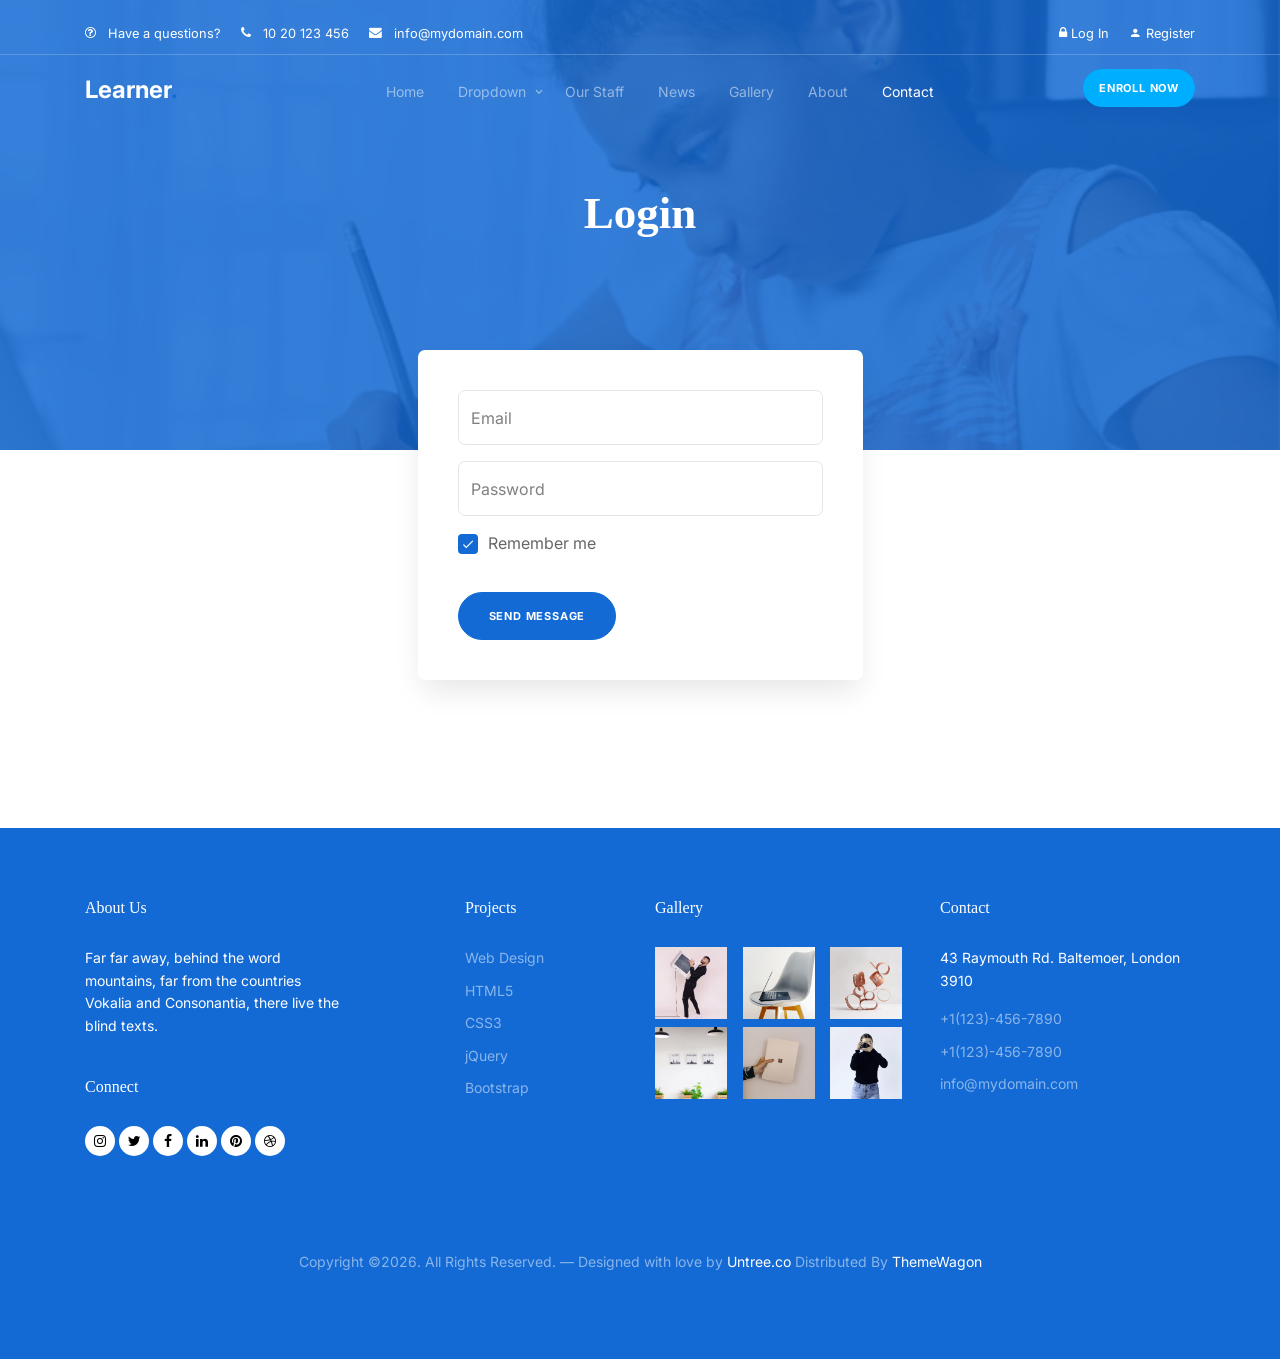
<file: Haninh_Landing/login.html>
<!-- /*
* Template Name: Learner
* Template Author: Untree.co
* Tempalte URI: https://untree.co/
* License: https://creativecommons.org/licenses/by/3.0/
*/ -->
<!doctype html>
<html lang="en">
<head>
  <meta charset="utf-8">
  <meta name="viewport" content="width=device-width, initial-scale=1, shrink-to-fit=no">
  <meta name="author" content="Untree.co">
  <link rel="shortcut icon" href="favicon.png">

  <meta name="description" content="" />
  <meta name="keywords" content="bootstrap, bootstrap4" />

  <link href="https://fonts.googleapis.com/css2?family=Display+Playfair:wght@400;700&family=Inter:wght@400;700&display=swap" rel="stylesheet">


  <link rel="stylesheet" href="https://unicons.iconscout.com/release/v4.0.0/css/line.css">

  <link rel="stylesheet" href="css/bootstrap.min.css">
  <link rel="stylesheet" href="css/animate.min.css">
  <link rel="stylesheet" href="css/owl.carousel.min.css">
  <link rel="stylesheet" href="css/owl.theme.default.min.css">
  <link rel="stylesheet" href="css/jquery.fancybox.min.css">
  <link rel="stylesheet" href="fonts/icomoon/style.css">
  <link rel="stylesheet" href="fonts/flaticon/font/flaticon.css">
  <link rel="stylesheet" href="css/aos.css">
  <link rel="stylesheet" href="css/style.css">

  <title>Learner Free Bootstrap Template by Untree.co</title>
</head>

<body>

  <div class="site-mobile-menu">
    <div class="site-mobile-menu-header">
      <div class="site-mobile-menu-close">
        <span class="icofont-close js-menu-toggle"></span>
      </div>
    </div>
    <div class="site-mobile-menu-body"></div>
  </div>


  
  <nav class="site-nav mb-5">
    <div class="pb-2 top-bar mb-3">
      <div class="container">
        <div class="row align-items-center">

          <div class="col-6 col-lg-9">
            <a href="#" class="small mr-3"><span class="icon-question-circle-o mr-2"></span> <span class="d-none d-lg-inline-block">Have a questions?</span></a> 
            <a href="#" class="small mr-3"><span class="icon-phone mr-2"></span> <span class="d-none d-lg-inline-block">10 20 123 456</span></a> 
            <a href="#" class="small mr-3"><span class="icon-envelope mr-2"></span> <span class="d-none d-lg-inline-block">info@mydomain.com</span></a> 
          </div>

          <div class="col-6 col-lg-3 text-right">
            <a href="login.html" class="small mr-3">
              <span class="icon-lock"></span>
              Log In
            </a>
            <a href="register.html" class="small">
              <span class="icon-person"></span>
              Register
            </a>
          </div>

        </div>
      </div>
    </div>
    <div class="sticky-nav js-sticky-header">
      <div class="container position-relative">
        <div class="site-navigation text-center">
          <a href="index.html" class="logo menu-absolute m-0">Learner<span class="text-primary">.</span></a>

          <ul class="js-clone-nav d-none d-lg-inline-block site-menu">
            <li><a href="index.html">Home</a></li>
            <li class="has-children">
              <a href="#">Dropdown</a>
              <ul class="dropdown">
                <li><a href="elements.html">Elements</a></li>
                <li class="has-children">
                  <a href="#">Menu Two</a>
                  <ul class="dropdown">
                    <li><a href="#">Sub Menu One</a></li>
                    <li><a href="#">Sub Menu Two</a></li>
                    <li><a href="#">Sub Menu Three</a></li>
                  </ul>
                </li>
                <li><a href="#">Menu Three</a></li>
              </ul>
            </li>
            <li><a href="staff.html">Our Staff</a></li>
            <li><a href="news.html">News</a></li>
            <li><a href="gallery.html">Gallery</a></li>
            <li><a href="about.html">About</a></li>
            <li class="active"><a href="contact.html">Contact</a></li>
          </ul>

          <a href="#" class="btn-book btn btn-secondary btn-sm menu-absolute">Enroll Now</a>

          <a href="#" class="burger ml-auto float-right site-menu-toggle js-menu-toggle d-inline-block d-lg-none light" data-toggle="collapse" data-target="#main-navbar">
            <span></span>
          </a>

        </div>
      </div>
    </div>
  </nav>
  

  <div class="untree_co-hero inner-page overlay" style="background-image: url('images/img-school-5-min.jpg');">
    <div class="container">
      <div class="row align-items-center justify-content-center">
        <div class="col-12">
          <div class="row justify-content-center ">
            <div class="col-lg-6 text-center ">
              <h1 class="mb-4 heading text-white" data-aos="fade-up" data-aos-delay="100">Login</h1>

            </div>
          </div>
        </div>
      </div> <!-- /.row -->
    </div> <!-- /.container -->

  </div> <!-- /.untree_co-hero -->




  <div class="untree_co-section">
    <div class="container">

      <div class="row mb-5 justify-content-center">
        <div class="col-lg-5 mx-auto order-1" data-aos="fade-up" data-aos-delay="200">
          <form action="#" class="form-box">
            <div class="row">
              <div class="col-12 mb-3">
                <input type="text" class="form-control" placeholder="Email">
              </div>
              <div class="col-12 mb-3">
                <input type="password" class="form-control" placeholder="Password">
              </div>

              <div class="col-12 mb-3">
                <label class="control control--checkbox">
                  <span class="caption">Remember me</span>
                  <input type="checkbox" checked="checked" />
                  <div class="control__indicator"></div>
                </label>
              </div>

              <div class="col-12">
                <input type="submit" value="Send Message" class="btn btn-primary">
              </div>
            </div>
          </form>
        </div>
      </div>

      
    </div>
  </div> <!-- /.untree_co-section -->

  <div class="site-footer">


    <div class="container">

      <div class="row">
        <div class="col-lg-3 mr-auto">
          <div class="widget">
            <h3>About Us<span class="text-primary">.</span> </h3>
            <p>Far far away, behind the word mountains, far from the countries Vokalia and Consonantia, there live the blind texts.</p>
          </div> <!-- /.widget -->
          <div class="widget">
            <h3>Connect</h3>
            <ul class="list-unstyled social">
              <li><a href="#"><span class="icon-instagram"></span></a></li>
              <li><a href="#"><span class="icon-twitter"></span></a></li>
              <li><a href="#"><span class="icon-facebook"></span></a></li>
              <li><a href="#"><span class="icon-linkedin"></span></a></li>
              <li><a href="#"><span class="icon-pinterest"></span></a></li>
              <li><a href="#"><span class="icon-dribbble"></span></a></li>
            </ul>
          </div> <!-- /.widget -->
        </div> <!-- /.col-lg-3 -->

        <div class="col-lg-2 ml-auto">
          <div class="widget">
            <h3>Projects</h3>
            <ul class="list-unstyled float-left links">
              <li><a href="#">Web Design</a></li>
              <li><a href="#">HTML5</a></li>
              <li><a href="#">CSS3</a></li>
              <li><a href="#">jQuery</a></li>
              <li><a href="#">Bootstrap</a></li>
            </ul>
          </div> <!-- /.widget -->
        </div> <!-- /.col-lg-3 -->

        <div class="col-lg-3">
          <div class="widget">
            <h3>Gallery</h3>
            <ul class="instafeed instagram-gallery list-unstyled">
              <li><a class="instagram-item" href="images/gal_1.jpg" data-fancybox="gal"><img src="images/gal_1.jpg" alt="" width="72" height="72"></a>
              </li>
              <li><a class="instagram-item" href="images/gal_2.jpg" data-fancybox="gal"><img src="images/gal_2.jpg" alt="" width="72" height="72"></a>
              </li>
              <li><a class="instagram-item" href="images/gal_3.jpg" data-fancybox="gal"><img src="images/gal_3.jpg" alt="" width="72" height="72"></a>
              </li>
              <li><a class="instagram-item" href="images/gal_4.jpg" data-fancybox="gal"><img src="images/gal_4.jpg" alt="" width="72" height="72"></a>
              </li>
              <li><a class="instagram-item" href="images/gal_5.jpg" data-fancybox="gal"><img src="images/gal_5.jpg" alt="" width="72" height="72"></a>
              </li>
              <li><a class="instagram-item" href="images/gal_6.jpg" data-fancybox="gal"><img src="images/gal_6.jpg" alt="" width="72" height="72"></a>
              </li>
            </ul>
          </div> <!-- /.widget -->
        </div> <!-- /.col-lg-3 -->


        <div class="col-lg-3">
          <div class="widget">
            <h3>Contact</h3>
            <address>43 Raymouth Rd. Baltemoer, London 3910</address>
            <ul class="list-unstyled links mb-4">
              <li><a href="tel://11234567890">+1(123)-456-7890</a></li>
              <li><a href="tel://11234567890">+1(123)-456-7890</a></li>
              <li><a href="mailto:info@mydomain.com">info@mydomain.com</a></li>
            </ul>
          </div> <!-- /.widget -->
        </div> <!-- /.col-lg-3 -->

      </div> <!-- /.row -->

      <div class="row mt-5">
        <div class="col-12 text-center">
          <p class="copyright">Copyright &copy;<script>document.write(new Date().getFullYear());</script>. All Rights Reserved. &mdash; Designed with love by <a href="https://untree.co">Untree.co</a>  Distributed By <a href="https://themewagon.com">ThemeWagon</a> <!-- License information: https://untree.co/license/ -->
          </div>
        </div>
      </div> <!-- /.container -->
    </div> <!-- /.site-footer -->

    <div id="overlayer"></div>
    <div class="loader">
      <div class="spinner-border" role="status">
        <span class="sr-only">Loading...</span>
      </div>
    </div>

    <script src="js/jquery-3.4.1.min.js"></script>
    <script src="js/popper.min.js"></script>
    <script src="js/bootstrap.min.js"></script>
    <script src="js/owl.carousel.min.js"></script>
    <script src="js/jquery.animateNumber.min.js"></script>
    <script src="js/jquery.waypoints.min.js"></script>
    <script src="js/jquery.fancybox.min.js"></script>
    <script src="js/jquery.sticky.js"></script>
    <script src="js/aos.js"></script>
    <script src="js/custom.js"></script>

  </body>

  </html>
</file>
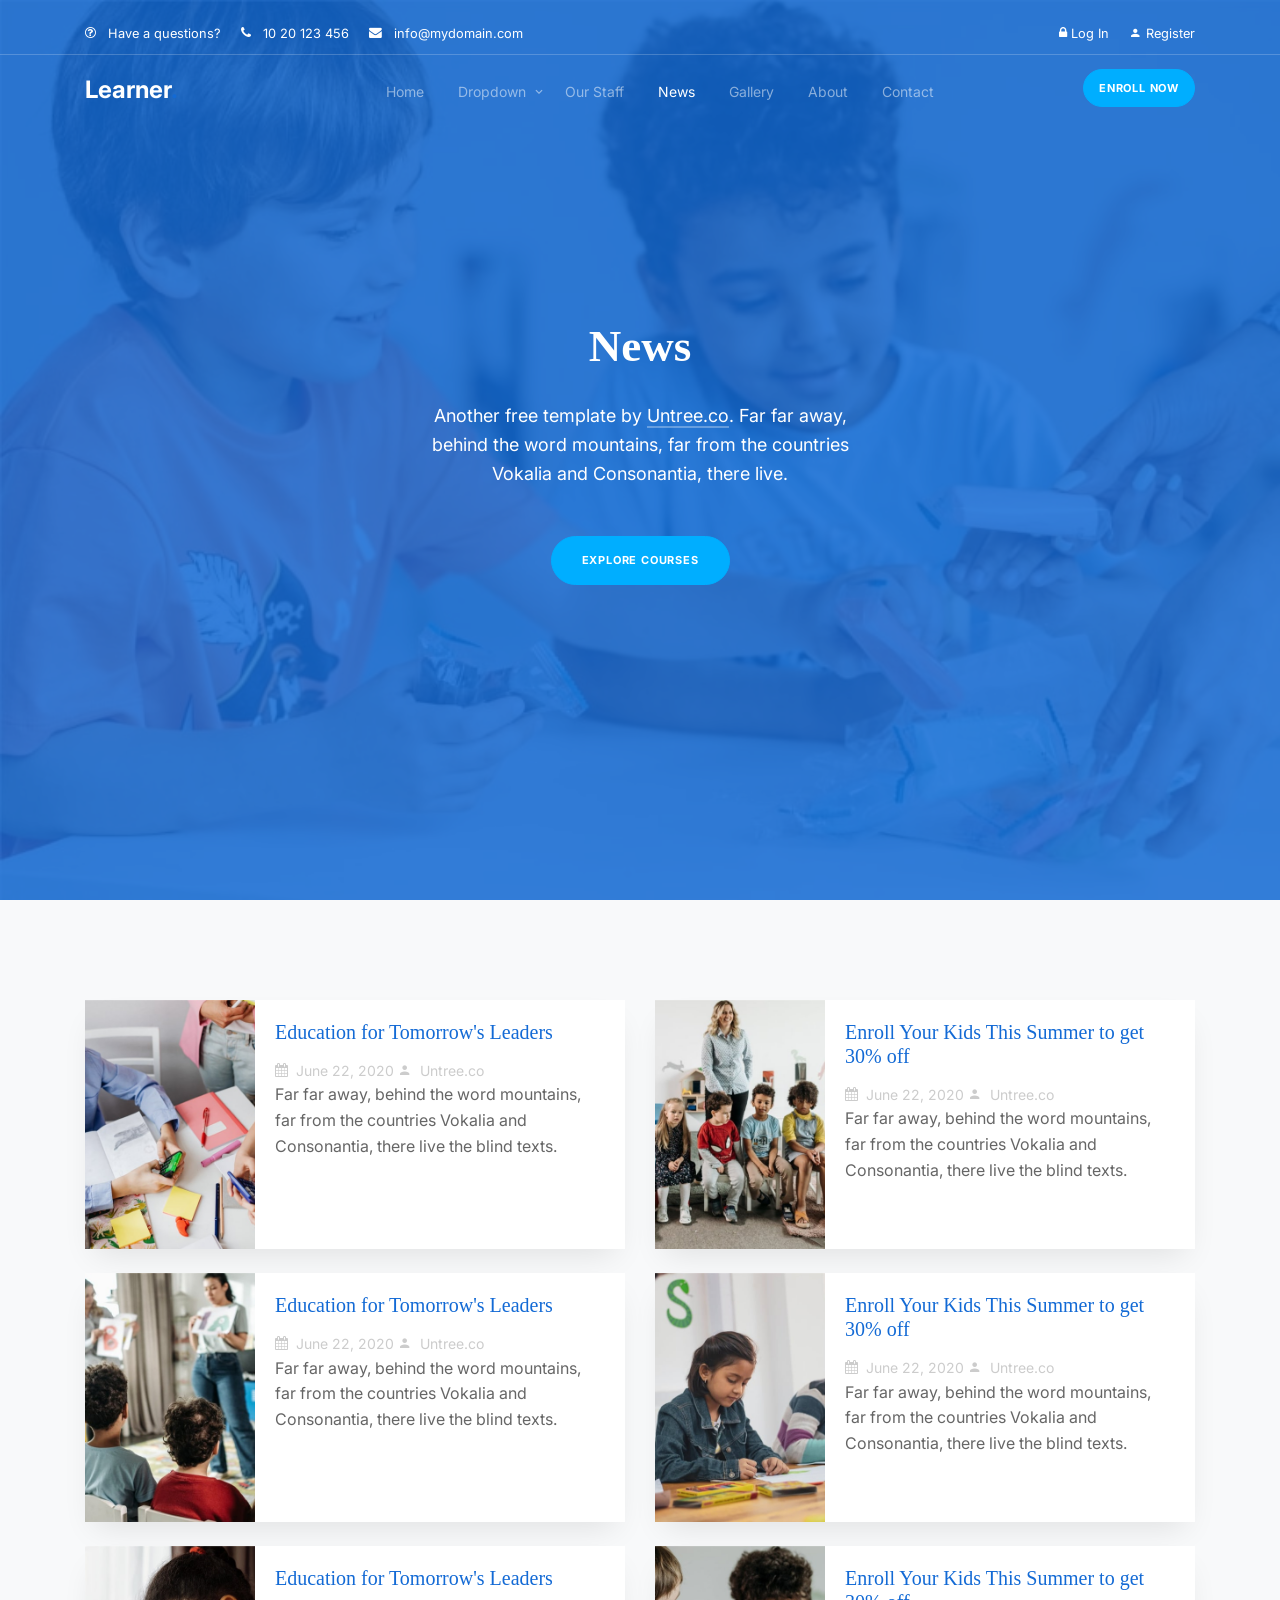
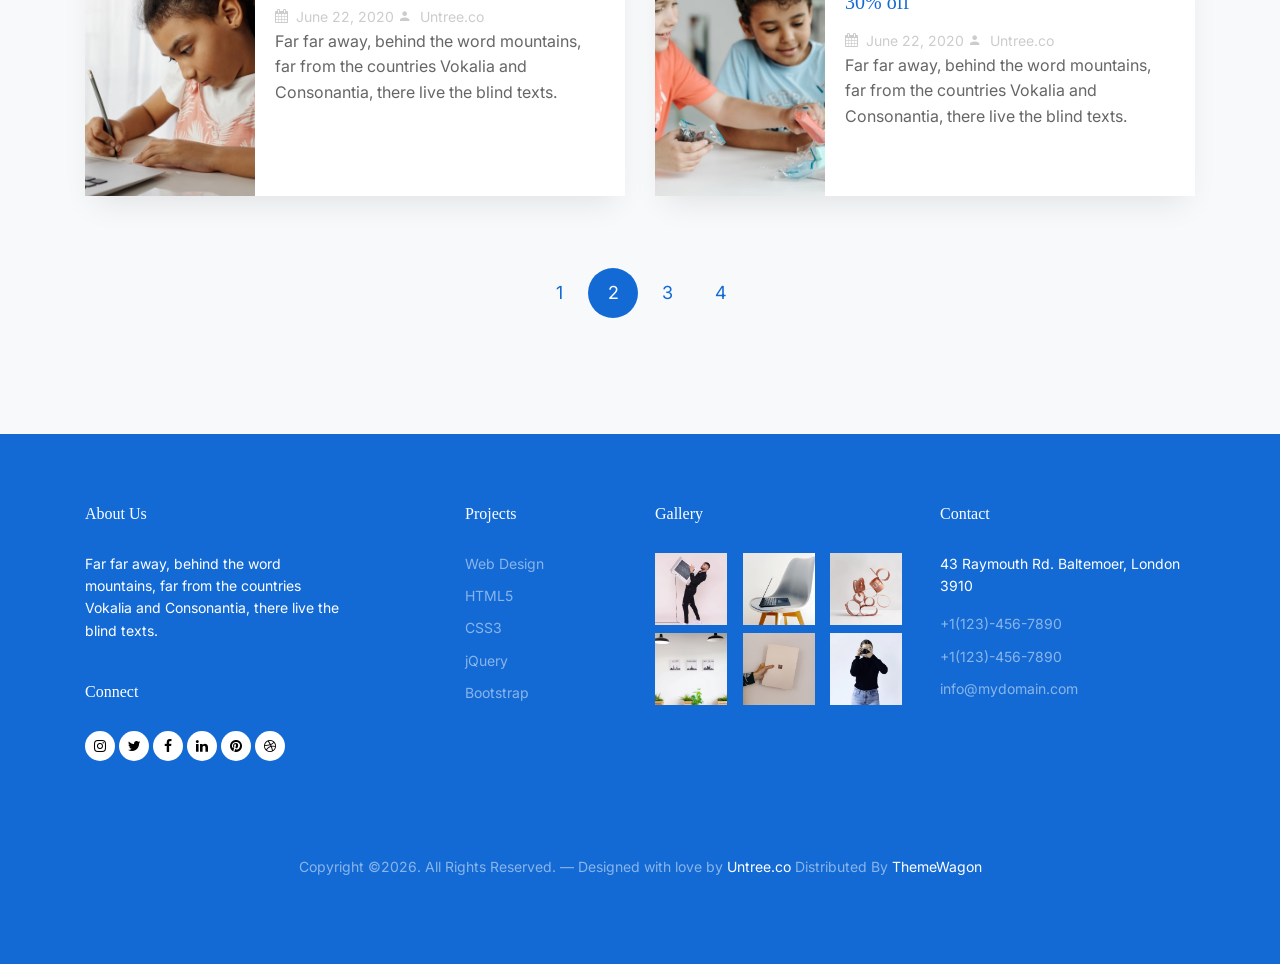
<file: Haninh_Landing/news.html>
<!-- /*
* Template Name: Learner
* Template Author: Untree.co
* Tempalte URI: https://untree.co/
* License: https://creativecommons.org/licenses/by/3.0/
*/ -->
<!doctype html>
<html lang="en">
<head>
  <meta charset="utf-8">
  <meta name="viewport" content="width=device-width, initial-scale=1, shrink-to-fit=no">
  <meta name="author" content="Untree.co">
  <link rel="shortcut icon" href="favicon.png">

  <meta name="description" content="" />
  <meta name="keywords" content="bootstrap, bootstrap4" />

  <link href="https://fonts.googleapis.com/css2?family=Display+Playfair:wght@400;700&family=Inter:wght@400;700&display=swap" rel="stylesheet">


  <link rel="stylesheet" href="https://unicons.iconscout.com/release/v4.0.0/css/line.css">

  <link rel="stylesheet" href="css/bootstrap.min.css">
  <link rel="stylesheet" href="css/animate.min.css">
  <link rel="stylesheet" href="css/owl.carousel.min.css">
  <link rel="stylesheet" href="css/owl.theme.default.min.css">
  <link rel="stylesheet" href="css/jquery.fancybox.min.css">
  <link rel="stylesheet" href="fonts/icomoon/style.css">
  <link rel="stylesheet" href="fonts/flaticon/font/flaticon.css">
  <link rel="stylesheet" href="css/aos.css">
  <link rel="stylesheet" href="css/style.css">

  <title>Learner Free Bootstrap Template by Untree.co</title>
</head>

<body>

  <div class="site-mobile-menu">
    <div class="site-mobile-menu-header">
      <div class="site-mobile-menu-close">
        <span class="icofont-close js-menu-toggle"></span>
      </div>
    </div>
    <div class="site-mobile-menu-body"></div>
  </div>


  
  <nav class="site-nav mb-5">
    <div class="pb-2 top-bar mb-3">
      <div class="container">
        <div class="row align-items-center">

          <div class="col-6 col-lg-9">
            <a href="#" class="small mr-3"><span class="icon-question-circle-o mr-2"></span> <span class="d-none d-lg-inline-block">Have a questions?</span></a> 
            <a href="#" class="small mr-3"><span class="icon-phone mr-2"></span> <span class="d-none d-lg-inline-block">10 20 123 456</span></a> 
            <a href="#" class="small mr-3"><span class="icon-envelope mr-2"></span> <span class="d-none d-lg-inline-block">info@mydomain.com</span></a> 
          </div>

          <div class="col-6 col-lg-3 text-right">
            <a href="login.html" class="small mr-3">
              <span class="icon-lock"></span>
              Log In
            </a>
            <a href="register.html" class="small">
              <span class="icon-person"></span>
              Register
            </a>
          </div>

        </div>
      </div>
    </div>
    <div class="sticky-nav js-sticky-header">
      <div class="container position-relative">
        <div class="site-navigation text-center">
          <a href="index.html" class="logo menu-absolute m-0">Learner<span class="text-primary">.</span></a>

          <ul class="js-clone-nav d-none d-lg-inline-block site-menu">
            <li><a href="index.html">Home</a></li>
            <li class="has-children">
              <a href="#">Dropdown</a>
              <ul class="dropdown">
                <li><a href="elements.html">Elements</a></li>
                <li class="has-children">
                  <a href="#">Menu Two</a>
                  <ul class="dropdown">
                    <li><a href="#">Sub Menu One</a></li>
                    <li><a href="#">Sub Menu Two</a></li>
                    <li><a href="#">Sub Menu Three</a></li>
                  </ul>
                </li>
                <li><a href="#">Menu Three</a></li>
              </ul>
            </li>
            <li><a href="staff.html">Our Staff</a></li>
            <li class="active"><a href="news.html">News</a></li>
            <li><a href="gallery.html">Gallery</a></li>
            <li><a href="about.html">About</a></li>
            <li><a href="contact.html">Contact</a></li>
          </ul>

          <a href="#" class="btn-book btn btn-secondary btn-sm menu-absolute">Enroll Now</a>

          <a href="#" class="burger ml-auto float-right site-menu-toggle js-menu-toggle d-inline-block d-lg-none light" data-toggle="collapse" data-target="#main-navbar">
            <span></span>
          </a>

        </div>
      </div>
    </div>
  </nav>
  

  <div class="untree_co-hero overlay" style="background-image: url('images/img-school-6-min.jpg');">
    <div class="container">
      <div class="row align-items-center justify-content-center">
        <div class="col-12">
          <div class="row justify-content-center ">
            <div class="col-lg-6 text-center ">
              <h1 class="mb-4 heading text-white" data-aos="fade-up" data-aos-delay="100">News</h1>
              <div class="mb-5 text-white desc mx-auto" data-aos="fade-up" data-aos-delay="200">
                <p>Another free template by <a href="https://untree.co/" target="_blank" class="link-highlight">Untree.co</a>. Far far away, behind the word mountains, far from the countries Vokalia and Consonantia, there live.</p>
              </div>

              <p class="mb-0" data-aos="fade-up" data-aos-delay="300"><a href="#" class="btn btn-secondary">Explore courses</a></p>

            </div>


          </div>

        </div>

      </div> <!-- /.row -->
    </div> <!-- /.container -->

  </div> <!-- /.untree_co-hero -->




  <div class="untree_co-section bg-light">
    <div class="container">
      <div class="row align-items-stretch">
        <div class="col-lg-6 mb-4"  data-aos="fade-up" data-aos-delay="100">
          <div class="media-h d-flex h-100">
            <figure>
              <img src="images/img-school-4-min.jpg" alt="Image">
            </figure>
            <div class="media-h-body">
              <h2 class="mb-3"><a href="#">Education for Tomorrow's Leaders</a></h2>
              <div class="meta "><span class="icon-calendar mr-2"></span><span>June 22, 2020</span>  <span class="icon-person mr-2"></span>Untree.co</div>
              <p>Far far away, behind the word mountains, far from the countries Vokalia and Consonantia, there live the blind texts.</p>
            </div>
          </div>
        </div>
        <div class="col-lg-6 mb-4"  data-aos="fade-up" data-aos-delay="200">
          <div class="media-h d-flex h-100">
            <figure>
              <img src="images/img-school-3-min.jpg" alt="Image">
            </figure>
            <div class="media-h-body">
              <h2 class="mb-3"><a href="#">Enroll Your Kids This Summer to get 30% off</a></h2>
              <div class="meta "><span class="icon-calendar mr-2"></span><span>June 22, 2020</span>  <span class="icon-person mr-2"></span>Untree.co</div>
              <p>Far far away, behind the word mountains, far from the countries Vokalia and Consonantia, there live the blind texts.</p>
            </div>
          </div>
        </div>

        <div class="col-lg-6 mb-4"  data-aos="fade-up" data-aos-delay="100">
          <div class="media-h d-flex h-100">
            <figure>
              <img src="images/img-school-2-min.jpg" alt="Image">
            </figure>
            <div class="media-h-body">
              <h2 class="mb-3"><a href="#">Education for Tomorrow's Leaders</a></h2>
              <div class="meta "><span class="icon-calendar mr-2"></span><span>June 22, 2020</span>  <span class="icon-person mr-2"></span>Untree.co</div>
              <p>Far far away, behind the word mountains, far from the countries Vokalia and Consonantia, there live the blind texts.</p>
            </div>
          </div>
        </div>
        <div class="col-lg-6 mb-4"  data-aos="fade-up" data-aos-delay="200">
          <div class="media-h d-flex h-100">
            <figure>
              <img src="images/img-school-1-min.jpg" alt="Image">
            </figure>
            <div class="media-h-body">
              <h2 class="mb-3"><a href="#">Enroll Your Kids This Summer to get 30% off</a></h2>
              <div class="meta "><span class="icon-calendar mr-2"></span><span>June 22, 2020</span>  <span class="icon-person mr-2"></span>Untree.co</div>
              <p>Far far away, behind the word mountains, far from the countries Vokalia and Consonantia, there live the blind texts.</p>
            </div>
          </div>
        </div>


        <div class="col-lg-6 mb-4"  data-aos="fade-up" data-aos-delay="100">
          <div class="media-h d-flex h-100">
            <figure>
              <img src="images/img-school-5-min.jpg" alt="Image">
            </figure>
            <div class="media-h-body">
              <h2 class="mb-3"><a href="#">Education for Tomorrow's Leaders</a></h2>
              <div class="meta "><span class="icon-calendar mr-2"></span><span>June 22, 2020</span>  <span class="icon-person mr-2"></span>Untree.co</div>
              <p>Far far away, behind the word mountains, far from the countries Vokalia and Consonantia, there live the blind texts.</p>
            </div>
          </div>
        </div>
        <div class="col-lg-6 mb-4"  data-aos="fade-up" data-aos-delay="200">
          <div class="media-h d-flex h-100">
            <figure>
              <img src="images/img-school-6-min.jpg" alt="Image">
            </figure>
            <div class="media-h-body">
              <h2 class="mb-3"><a href="#">Enroll Your Kids This Summer to get 30% off</a></h2>
              <div class="meta "><span class="icon-calendar mr-2"></span><span>June 22, 2020</span>  <span class="icon-person mr-2"></span>Untree.co</div>
              <p>Far far away, behind the word mountains, far from the countries Vokalia and Consonantia, there live the blind texts.</p>
            </div>
          </div>
        </div>

      </div>

      <div class="row mt-5">
        <div class="col-12 text-center">
          <ul class="list-unstyled custom-pagination">
            <li><a href="#">1</a></li>
            <li class="active"><a href="#">2</a></li>
            <li><a href="#">3</a></li>
            <li><a href="#">4</a></li>
          </ul>
        </div>
      </div>
    </div>
  </div> <!-- /.untree_co-section -->

  <div class="site-footer">


    <div class="container">

      <div class="row">
        <div class="col-lg-3 mr-auto">
          <div class="widget">
            <h3>About Us<span class="text-primary">.</span> </h3>
            <p>Far far away, behind the word mountains, far from the countries Vokalia and Consonantia, there live the blind texts.</p>
          </div> <!-- /.widget -->
          <div class="widget">
            <h3>Connect</h3>
            <ul class="list-unstyled social">
              <li><a href="#"><span class="icon-instagram"></span></a></li>
              <li><a href="#"><span class="icon-twitter"></span></a></li>
              <li><a href="#"><span class="icon-facebook"></span></a></li>
              <li><a href="#"><span class="icon-linkedin"></span></a></li>
              <li><a href="#"><span class="icon-pinterest"></span></a></li>
              <li><a href="#"><span class="icon-dribbble"></span></a></li>
            </ul>
          </div> <!-- /.widget -->
        </div> <!-- /.col-lg-3 -->

        <div class="col-lg-2 ml-auto">
          <div class="widget">
            <h3>Projects</h3>
            <ul class="list-unstyled float-left links">
              <li><a href="#">Web Design</a></li>
              <li><a href="#">HTML5</a></li>
              <li><a href="#">CSS3</a></li>
              <li><a href="#">jQuery</a></li>
              <li><a href="#">Bootstrap</a></li>
            </ul>
          </div> <!-- /.widget -->
        </div> <!-- /.col-lg-3 -->

        <div class="col-lg-3">
          <div class="widget">
            <h3>Gallery</h3>
            <ul class="instafeed instagram-gallery list-unstyled">
              <li><a class="instagram-item" href="images/gal_1.jpg" data-fancybox="gal"><img src="images/gal_1.jpg" alt="" width="72" height="72"></a>
              </li>
              <li><a class="instagram-item" href="images/gal_2.jpg" data-fancybox="gal"><img src="images/gal_2.jpg" alt="" width="72" height="72"></a>
              </li>
              <li><a class="instagram-item" href="images/gal_3.jpg" data-fancybox="gal"><img src="images/gal_3.jpg" alt="" width="72" height="72"></a>
              </li>
              <li><a class="instagram-item" href="images/gal_4.jpg" data-fancybox="gal"><img src="images/gal_4.jpg" alt="" width="72" height="72"></a>
              </li>
              <li><a class="instagram-item" href="images/gal_5.jpg" data-fancybox="gal"><img src="images/gal_5.jpg" alt="" width="72" height="72"></a>
              </li>
              <li><a class="instagram-item" href="images/gal_6.jpg" data-fancybox="gal"><img src="images/gal_6.jpg" alt="" width="72" height="72"></a>
              </li>
            </ul>
          </div> <!-- /.widget -->
        </div> <!-- /.col-lg-3 -->


        <div class="col-lg-3">
          <div class="widget">
            <h3>Contact</h3>
            <address>43 Raymouth Rd. Baltemoer, London 3910</address>
            <ul class="list-unstyled links mb-4">
              <li><a href="tel://11234567890">+1(123)-456-7890</a></li>
              <li><a href="tel://11234567890">+1(123)-456-7890</a></li>
              <li><a href="mailto:info@mydomain.com">info@mydomain.com</a></li>
            </ul>
          </div> <!-- /.widget -->
        </div> <!-- /.col-lg-3 -->

      </div> <!-- /.row -->

      <div class="row mt-5">
        <div class="col-12 text-center">
          <p class="copyright">Copyright &copy;<script>document.write(new Date().getFullYear());</script>. All Rights Reserved. &mdash; Designed with love by <a href="https://untree.co">Untree.co</a>  Distributed By <a href="https://themewagon.com">ThemeWagon</a> <!-- License information: https://untree.co/license/ -->
          </div>
        </div>
      </div> <!-- /.container -->
    </div> <!-- /.site-footer -->

    <div id="overlayer"></div>
    <div class="loader">
      <div class="spinner-border" role="status">
        <span class="sr-only">Loading...</span>
      </div>
    </div>

    <script src="js/jquery-3.4.1.min.js"></script>
    <script src="js/popper.min.js"></script>
    <script src="js/bootstrap.min.js"></script>
    <script src="js/owl.carousel.min.js"></script>
    <script src="js/jquery.animateNumber.min.js"></script>
    <script src="js/jquery.waypoints.min.js"></script>
    <script src="js/jquery.fancybox.min.js"></script>
    <script src="js/jquery.sticky.js"></script>
    <script src="js/aos.js"></script>
    <script src="js/custom.js"></script>

  </body>

  </html>
</file>
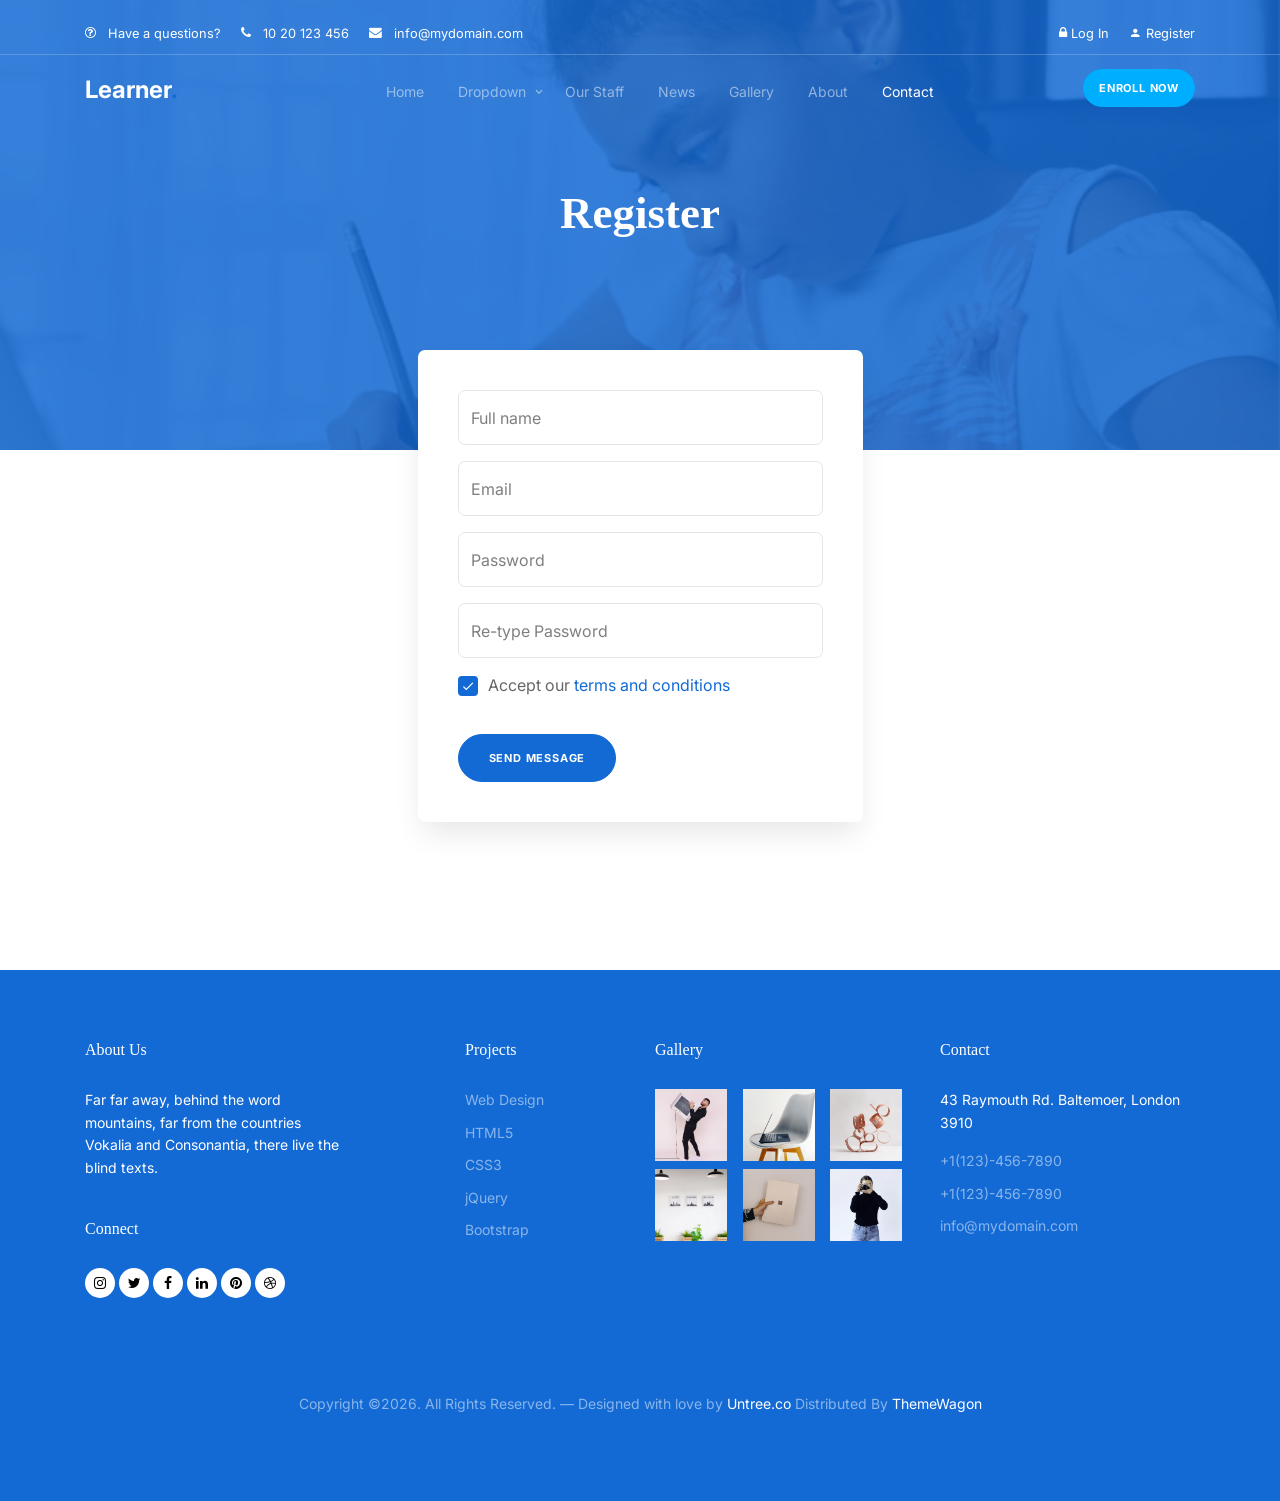
<file: Haninh_Landing/register.html>
<!-- /*
* Template Name: Learner
* Template Author: Untree.co
* Tempalte URI: https://untree.co/
* License: https://creativecommons.org/licenses/by/3.0/
*/ -->
<!doctype html>
<html lang="en">
<head>
  <meta charset="utf-8">
  <meta name="viewport" content="width=device-width, initial-scale=1, shrink-to-fit=no">
  <meta name="author" content="Untree.co">
  <link rel="shortcut icon" href="favicon.png">

  <meta name="description" content="" />
  <meta name="keywords" content="bootstrap, bootstrap4" />

  <link href="https://fonts.googleapis.com/css2?family=Display+Playfair:wght@400;700&family=Inter:wght@400;700&display=swap" rel="stylesheet">


  <link rel="stylesheet" href="https://unicons.iconscout.com/release/v4.0.0/css/line.css">

  <link rel="stylesheet" href="css/bootstrap.min.css">
  <link rel="stylesheet" href="css/animate.min.css">
  <link rel="stylesheet" href="css/owl.carousel.min.css">
  <link rel="stylesheet" href="css/owl.theme.default.min.css">
  <link rel="stylesheet" href="css/jquery.fancybox.min.css">
  <link rel="stylesheet" href="fonts/icomoon/style.css">
  <link rel="stylesheet" href="fonts/flaticon/font/flaticon.css">
  <link rel="stylesheet" href="css/aos.css">
  <link rel="stylesheet" href="css/style.css">

  <title>Learner Free Bootstrap Template by Untree.co</title>
</head>

<body>

  <div class="site-mobile-menu">
    <div class="site-mobile-menu-header">
      <div class="site-mobile-menu-close">
        <span class="icofont-close js-menu-toggle"></span>
      </div>
    </div>
    <div class="site-mobile-menu-body"></div>
  </div>


  
  <nav class="site-nav mb-5">
    <div class="pb-2 top-bar mb-3">
      <div class="container">
        <div class="row align-items-center">

          <div class="col-6 col-lg-9">
            <a href="#" class="small mr-3"><span class="icon-question-circle-o mr-2"></span> <span class="d-none d-lg-inline-block">Have a questions?</span></a> 
            <a href="#" class="small mr-3"><span class="icon-phone mr-2"></span> <span class="d-none d-lg-inline-block">10 20 123 456</span></a> 
            <a href="#" class="small mr-3"><span class="icon-envelope mr-2"></span> <span class="d-none d-lg-inline-block">info@mydomain.com</span></a> 
          </div>

          <div class="col-6 col-lg-3 text-right">
            <a href="login.html" class="small mr-3">
              <span class="icon-lock"></span>
              Log In
            </a>
            <a href="register.html" class="small">
              <span class="icon-person"></span>
              Register
            </a>
          </div>

        </div>
      </div>
    </div>
    <div class="sticky-nav js-sticky-header">
      <div class="container position-relative">
        <div class="site-navigation text-center">
          <a href="index.html" class="logo menu-absolute m-0">Learner<span class="text-primary">.</span></a>

          <ul class="js-clone-nav d-none d-lg-inline-block site-menu">
            <li><a href="index.html">Home</a></li>
            <li class="has-children">
              <a href="#">Dropdown</a>
              <ul class="dropdown">
                <li><a href="elements.html">Elements</a></li>
                <li class="has-children">
                  <a href="#">Menu Two</a>
                  <ul class="dropdown">
                    <li><a href="#">Sub Menu One</a></li>
                    <li><a href="#">Sub Menu Two</a></li>
                    <li><a href="#">Sub Menu Three</a></li>
                  </ul>
                </li>
                <li><a href="#">Menu Three</a></li>
              </ul>
            </li>
            <li><a href="staff.html">Our Staff</a></li>
            <li><a href="news.html">News</a></li>
            <li><a href="gallery.html">Gallery</a></li>
            <li><a href="about.html">About</a></li>
            <li class="active"><a href="contact.html">Contact</a></li>
          </ul>

          <a href="#" class="btn-book btn btn-secondary btn-sm menu-absolute">Enroll Now</a>

          <a href="#" class="burger ml-auto float-right site-menu-toggle js-menu-toggle d-inline-block d-lg-none light" data-toggle="collapse" data-target="#main-navbar">
            <span></span>
          </a>

        </div>
      </div>
    </div>
  </nav>
  

  <div class="untree_co-hero inner-page overlay" style="background-image: url('images/img-school-5-min.jpg');">
    <div class="container">
      <div class="row align-items-center justify-content-center">
        <div class="col-12">
          <div class="row justify-content-center ">
            <div class="col-lg-6 text-center ">
              <h1 class="mb-4 heading text-white" data-aos="fade-up" data-aos-delay="100">Register</h1>

            </div>
          </div>
        </div>
      </div> <!-- /.row -->
    </div> <!-- /.container -->

  </div> <!-- /.untree_co-hero -->




  <div class="untree_co-section">
    <div class="container">

      <div class="row mb-5 justify-content-center">
        <div class="col-lg-5 mx-auto order-1" data-aos="fade-up" data-aos-delay="200">
          <form action="#" class="form-box">
            <div class="row">
              <div class="col-12 mb-3">
                <input type="text" class="form-control" placeholder="Full name">
              </div>
              <div class="col-12 mb-3">
                <input type="text" class="form-control" placeholder="Email">
              </div>
              <div class="col-12 mb-3">
                <input type="password" class="form-control" placeholder="Password">
              </div>
              <div class="col-12 mb-3">
                <input type="password" class="form-control" placeholder="Re-type Password">
              </div>

              <div class="col-12 mb-3">
                <label class="control control--checkbox">
                  <span class="caption">Accept our <a href="#">terms and conditions</a></span>
                  <input type="checkbox" checked="checked" />
                  <div class="control__indicator"></div>
                </label>
              </div>

              <div class="col-12">
                <input type="submit" value="Send Message" class="btn btn-primary">
              </div>
            </div>
          </form>
        </div>
      </div>

      
    </div>
  </div> <!-- /.untree_co-section -->

  <div class="site-footer">


    <div class="container">

      <div class="row">
        <div class="col-lg-3 mr-auto">
          <div class="widget">
            <h3>About Us<span class="text-primary">.</span> </h3>
            <p>Far far away, behind the word mountains, far from the countries Vokalia and Consonantia, there live the blind texts.</p>
          </div> <!-- /.widget -->
          <div class="widget">
            <h3>Connect</h3>
            <ul class="list-unstyled social">
              <li><a href="#"><span class="icon-instagram"></span></a></li>
              <li><a href="#"><span class="icon-twitter"></span></a></li>
              <li><a href="#"><span class="icon-facebook"></span></a></li>
              <li><a href="#"><span class="icon-linkedin"></span></a></li>
              <li><a href="#"><span class="icon-pinterest"></span></a></li>
              <li><a href="#"><span class="icon-dribbble"></span></a></li>
            </ul>
          </div> <!-- /.widget -->
        </div> <!-- /.col-lg-3 -->

        <div class="col-lg-2 ml-auto">
          <div class="widget">
            <h3>Projects</h3>
            <ul class="list-unstyled float-left links">
              <li><a href="#">Web Design</a></li>
              <li><a href="#">HTML5</a></li>
              <li><a href="#">CSS3</a></li>
              <li><a href="#">jQuery</a></li>
              <li><a href="#">Bootstrap</a></li>
            </ul>
          </div> <!-- /.widget -->
        </div> <!-- /.col-lg-3 -->

        <div class="col-lg-3">
          <div class="widget">
            <h3>Gallery</h3>
            <ul class="instafeed instagram-gallery list-unstyled">
              <li><a class="instagram-item" href="images/gal_1.jpg" data-fancybox="gal"><img src="images/gal_1.jpg" alt="" width="72" height="72"></a>
              </li>
              <li><a class="instagram-item" href="images/gal_2.jpg" data-fancybox="gal"><img src="images/gal_2.jpg" alt="" width="72" height="72"></a>
              </li>
              <li><a class="instagram-item" href="images/gal_3.jpg" data-fancybox="gal"><img src="images/gal_3.jpg" alt="" width="72" height="72"></a>
              </li>
              <li><a class="instagram-item" href="images/gal_4.jpg" data-fancybox="gal"><img src="images/gal_4.jpg" alt="" width="72" height="72"></a>
              </li>
              <li><a class="instagram-item" href="images/gal_5.jpg" data-fancybox="gal"><img src="images/gal_5.jpg" alt="" width="72" height="72"></a>
              </li>
              <li><a class="instagram-item" href="images/gal_6.jpg" data-fancybox="gal"><img src="images/gal_6.jpg" alt="" width="72" height="72"></a>
              </li>
            </ul>
          </div> <!-- /.widget -->
        </div> <!-- /.col-lg-3 -->


        <div class="col-lg-3">
          <div class="widget">
            <h3>Contact</h3>
            <address>43 Raymouth Rd. Baltemoer, London 3910</address>
            <ul class="list-unstyled links mb-4">
              <li><a href="tel://11234567890">+1(123)-456-7890</a></li>
              <li><a href="tel://11234567890">+1(123)-456-7890</a></li>
              <li><a href="mailto:info@mydomain.com">info@mydomain.com</a></li>
            </ul>
          </div> <!-- /.widget -->
        </div> <!-- /.col-lg-3 -->

      </div> <!-- /.row -->

      <div class="row mt-5">
        <div class="col-12 text-center">
          <p class="copyright">Copyright &copy;<script>document.write(new Date().getFullYear());</script>. All Rights Reserved. &mdash; Designed with love by <a href="https://untree.co">Untree.co</a>  Distributed By <a href="https://themewagon.com">ThemeWagon</a> <!-- License information: https://untree.co/license/ -->
          </div>
        </div>
      </div> <!-- /.container -->
    </div> <!-- /.site-footer -->

    <div id="overlayer"></div>
    <div class="loader">
      <div class="spinner-border" role="status">
        <span class="sr-only">Loading...</span>
      </div>
    </div>

    <script src="js/jquery-3.4.1.min.js"></script>
    <script src="js/popper.min.js"></script>
    <script src="js/bootstrap.min.js"></script>
    <script src="js/owl.carousel.min.js"></script>
    <script src="js/jquery.animateNumber.min.js"></script>
    <script src="js/jquery.waypoints.min.js"></script>
    <script src="js/jquery.fancybox.min.js"></script>
    <script src="js/jquery.sticky.js"></script>
    <script src="js/aos.js"></script>
    <script src="js/custom.js"></script>

  </body>

  </html>
</file>
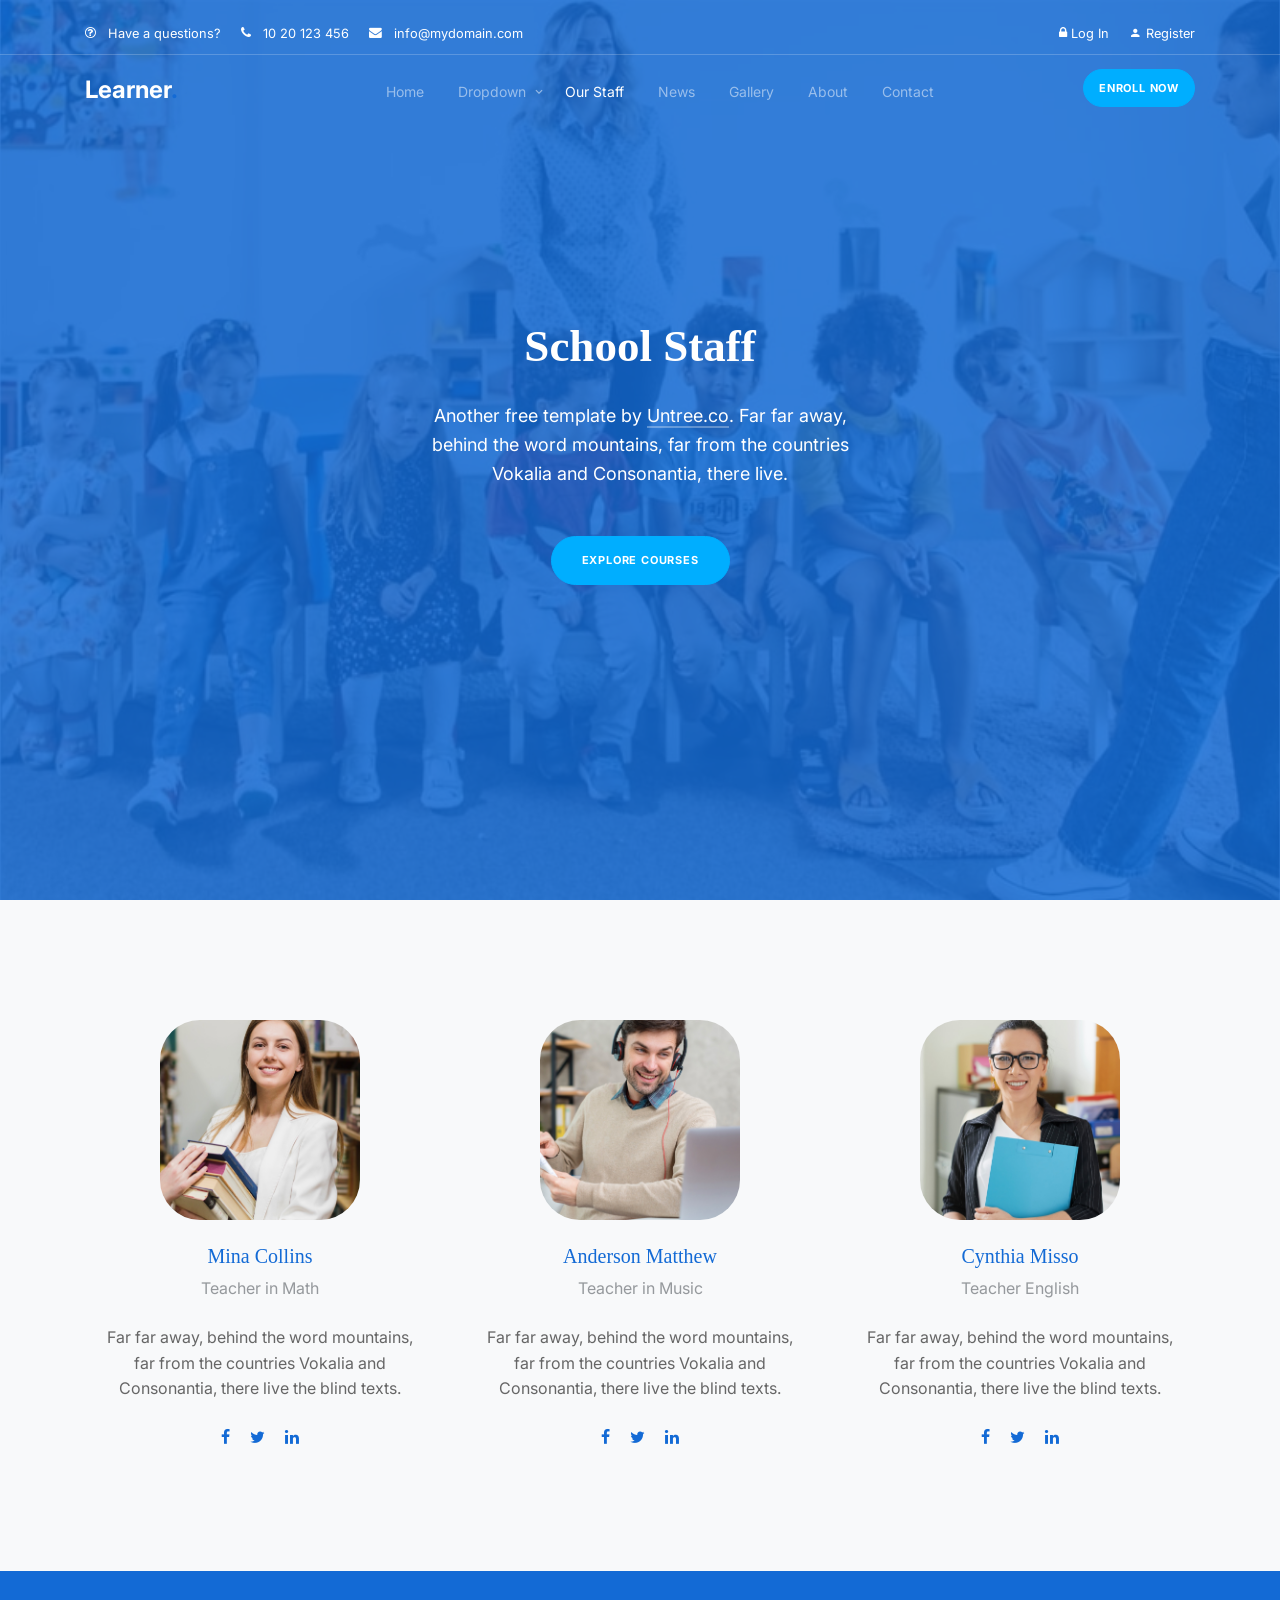
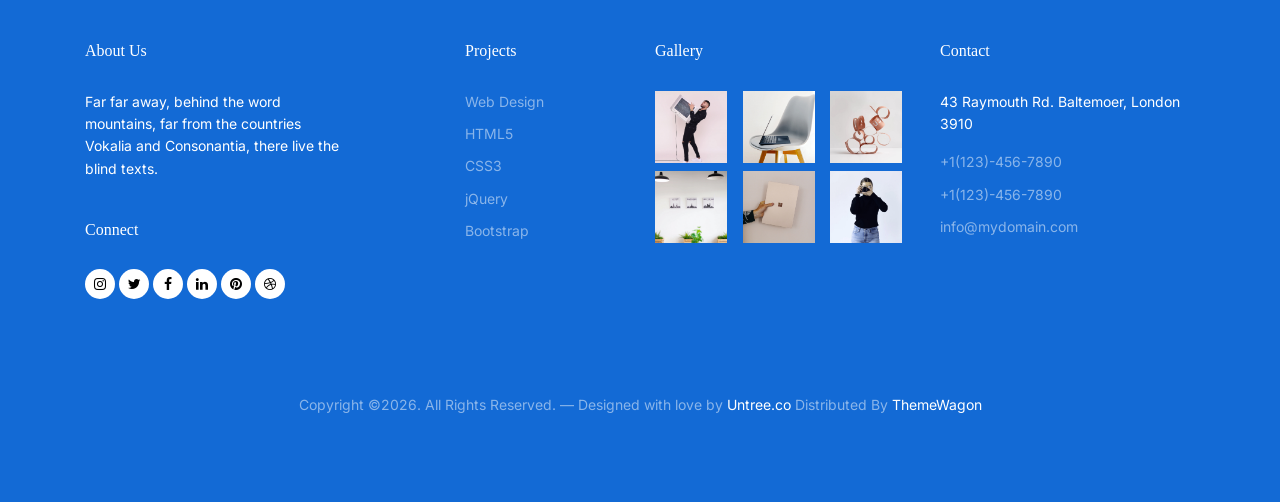
<file: Haninh_Landing/staff.html>
<!-- /*
* Template Name: Learner
* Template Author: Untree.co
* Tempalte URI: https://untree.co/
* License: https://creativecommons.org/licenses/by/3.0/
*/ -->
<!doctype html>
<html lang="en">
<head>
  <meta charset="utf-8">
  <meta name="viewport" content="width=device-width, initial-scale=1, shrink-to-fit=no">
  <meta name="author" content="Untree.co">
  <link rel="shortcut icon" href="favicon.png">

  <meta name="description" content="" />
  <meta name="keywords" content="bootstrap, bootstrap4" />

  <link href="https://fonts.googleapis.com/css2?family=Display+Playfair:wght@400;700&family=Inter:wght@400;700&display=swap" rel="stylesheet">


  <link rel="stylesheet" href="https://unicons.iconscout.com/release/v4.0.0/css/line.css">

  <link rel="stylesheet" href="css/bootstrap.min.css">
  <link rel="stylesheet" href="css/animate.min.css">
  <link rel="stylesheet" href="css/owl.carousel.min.css">
  <link rel="stylesheet" href="css/owl.theme.default.min.css">
  <link rel="stylesheet" href="css/jquery.fancybox.min.css">
  <link rel="stylesheet" href="fonts/icomoon/style.css">
  <link rel="stylesheet" href="fonts/flaticon/font/flaticon.css">
  <link rel="stylesheet" href="css/aos.css">
  <link rel="stylesheet" href="css/style.css">

  <title>Learner Free Bootstrap Template by Untree.co</title>
</head>

<body>

  <div class="site-mobile-menu">
    <div class="site-mobile-menu-header">
      <div class="site-mobile-menu-close">
        <span class="icofont-close js-menu-toggle"></span>
      </div>
    </div>
    <div class="site-mobile-menu-body"></div>
  </div>


  
  <nav class="site-nav mb-5">
    <div class="pb-2 top-bar mb-3">
      <div class="container">
        <div class="row align-items-center">

          <div class="col-6 col-lg-9">
            <a href="#" class="small mr-3"><span class="icon-question-circle-o mr-2"></span> <span class="d-none d-lg-inline-block">Have a questions?</span></a> 
            <a href="#" class="small mr-3"><span class="icon-phone mr-2"></span> <span class="d-none d-lg-inline-block">10 20 123 456</span></a> 
            <a href="#" class="small mr-3"><span class="icon-envelope mr-2"></span> <span class="d-none d-lg-inline-block">info@mydomain.com</span></a> 
          </div>

          <div class="col-6 col-lg-3 text-right">
            <a href="login.html" class="small mr-3">
              <span class="icon-lock"></span>
              Log In
            </a>
            <a href="register.html" class="small">
              <span class="icon-person"></span>
              Register
            </a>
          </div>

        </div>
      </div>
    </div>
    <div class="sticky-nav js-sticky-header">
      <div class="container position-relative">
        <div class="site-navigation text-center">
          <a href="index.html" class="logo menu-absolute m-0">Learner<span class="text-primary">.</span></a>

          <ul class="js-clone-nav d-none d-lg-inline-block site-menu">
            <li><a href="index.html">Home</a></li>
            <li class="has-children">
              <a href="#">Dropdown</a>
              <ul class="dropdown">
                <li><a href="elements.html">Elements</a></li>
                <li class="has-children">
                  <a href="#">Menu Two</a>
                  <ul class="dropdown">
                    <li><a href="#">Sub Menu One</a></li>
                    <li><a href="#">Sub Menu Two</a></li>
                    <li><a href="#">Sub Menu Three</a></li>
                  </ul>
                </li>
                <li><a href="#">Menu Three</a></li>
              </ul>
            </li>
            <li class="active"><a href="staff.html">Our Staff</a></li>
            <li><a href="news.html">News</a></li>
            <li><a href="gallery.html">Gallery</a></li>
            <li><a href="about.html">About</a></li>
            <li><a href="contact.html">Contact</a></li>
          </ul>

          <a href="#" class="btn-book btn btn-secondary btn-sm menu-absolute">Enroll Now</a>

          <a href="#" class="burger ml-auto float-right site-menu-toggle js-menu-toggle d-inline-block d-lg-none light" data-toggle="collapse" data-target="#main-navbar">
            <span></span>
          </a>

        </div>
      </div>
    </div>
  </nav>
  

  <div class="untree_co-hero overlay" style="background-image: url('images/img-school-3-min.jpg');">
    <div class="container">
      <div class="row align-items-center justify-content-center">
        <div class="col-12">
          <div class="row justify-content-center ">
            <div class="col-lg-6 text-center ">
              <h1 class="mb-4 heading text-white" data-aos="fade-up" data-aos-delay="100">School Staff</h1>
              <div class="mb-5 text-white desc mx-auto" data-aos="fade-up" data-aos-delay="200">
                <p>Another free template by <a href="https://untree.co/" target="_blank" class="link-highlight">Untree.co</a>. Far far away, behind the word mountains, far from the countries Vokalia and Consonantia, there live.</p>
              </div>

              <p class="mb-0" data-aos="fade-up" data-aos-delay="300"><a href="#" class="btn btn-secondary">Explore courses</a></p>

            </div>


          </div>

        </div>

      </div> <!-- /.row -->
    </div> <!-- /.container -->

  </div> <!-- /.untree_co-hero -->

  <div class="untree_co-section bg-light">
    <div class="container">

      <div class="row">
        <div class="col-12 col-sm-6 col-md-6 mb-4 mb-lg-0 col-lg-4" data-aos="fade-up" data-aos-delay="0">
          <div class="staff text-center">
            <div class="mb-4"><img src="images/staff_1.jpg" alt="Image" class="img-fluid"></div>
            <div class="staff-body">
              <h3 class="staff-name">Mina Collins</h3>
              <span class="d-block position mb-4">Teacher in Math</span>
              <p class="mb-4">Far far away, behind the word mountains, far from the countries Vokalia and Consonantia, there live the blind texts.</p>
              <div class="social">
                <a href="#" class="mx-2"><span class="icon-facebook"></span></a>
                <a href="#" class="mx-2"><span class="icon-twitter"></span></a>
                <a href="#" class="mx-2"><span class="icon-linkedin"></span></a>
              </div>
            </div>
          </div>
        </div>
        <div class="col-12 col-sm-6 col-md-6 mb-4 mb-lg-0 col-lg-4" data-aos="fade-up" data-aos-delay="100">
          <div class="staff text-center">
            <div class="mb-4"><img src="images/staff_2.jpg" alt="Image" class="img-fluid"></div>
            <div class="staff-body">
              <h3 class="staff-name">Anderson Matthew</h3>
              <span class="d-block position mb-4">Teacher in Music</span>
              <p class="mb-4">Far far away, behind the word mountains, far from the countries Vokalia and Consonantia, there live the blind texts.</p>
              <div class="social">
                <a href="#" class="mx-2"><span class="icon-facebook"></span></a>
                <a href="#" class="mx-2"><span class="icon-twitter"></span></a>
                <a href="#" class="mx-2"><span class="icon-linkedin"></span></a>
              </div>
            </div>
          </div>
        </div>
        <div class="col-12 col-sm-6 col-md-6 mb-4 mb-lg-0 col-lg-4" data-aos="fade-up" data-aos-delay="200">
          <div class="staff text-center">
            <div class="mb-4"><img src="images/staff_3.jpg" alt="Image" class="img-fluid"></div>
            <div class="staff-body">
              <h3 class="staff-name">Cynthia Misso</h3>
              <span class="d-block position mb-4">Teacher English</span>
              <p class="mb-4">Far far away, behind the word mountains, far from the countries Vokalia and Consonantia, there live the blind texts.</p>
              <div class="social">
                <a href="#" class="mx-2"><span class="icon-facebook"></span></a>
                <a href="#" class="mx-2"><span class="icon-twitter"></span></a>
                <a href="#" class="mx-2"><span class="icon-linkedin"></span></a>
              </div>
            </div>
          </div>
        </div>
      </div>
    </div>
  </div> <!-- /.untree_co-section -->

  <div class="site-footer">


    <div class="container">

      <div class="row">
        <div class="col-lg-3 mr-auto">
          <div class="widget">
            <h3>About Us<span class="text-primary">.</span> </h3>
            <p>Far far away, behind the word mountains, far from the countries Vokalia and Consonantia, there live the blind texts.</p>
          </div> <!-- /.widget -->
          <div class="widget">
            <h3>Connect</h3>
            <ul class="list-unstyled social">
              <li><a href="#"><span class="icon-instagram"></span></a></li>
              <li><a href="#"><span class="icon-twitter"></span></a></li>
              <li><a href="#"><span class="icon-facebook"></span></a></li>
              <li><a href="#"><span class="icon-linkedin"></span></a></li>
              <li><a href="#"><span class="icon-pinterest"></span></a></li>
              <li><a href="#"><span class="icon-dribbble"></span></a></li>
            </ul>
          </div> <!-- /.widget -->
        </div> <!-- /.col-lg-3 -->

        <div class="col-lg-2 ml-auto">
          <div class="widget">
            <h3>Projects</h3>
            <ul class="list-unstyled float-left links">
              <li><a href="#">Web Design</a></li>
              <li><a href="#">HTML5</a></li>
              <li><a href="#">CSS3</a></li>
              <li><a href="#">jQuery</a></li>
              <li><a href="#">Bootstrap</a></li>
            </ul>
          </div> <!-- /.widget -->
        </div> <!-- /.col-lg-3 -->

        <div class="col-lg-3">
          <div class="widget">
            <h3>Gallery</h3>
            <ul class="instafeed instagram-gallery list-unstyled">
              <li><a class="instagram-item" href="images/gal_1.jpg" data-fancybox="gal"><img src="images/gal_1.jpg" alt="" width="72" height="72"></a>
              </li>
              <li><a class="instagram-item" href="images/gal_2.jpg" data-fancybox="gal"><img src="images/gal_2.jpg" alt="" width="72" height="72"></a>
              </li>
              <li><a class="instagram-item" href="images/gal_3.jpg" data-fancybox="gal"><img src="images/gal_3.jpg" alt="" width="72" height="72"></a>
              </li>
              <li><a class="instagram-item" href="images/gal_4.jpg" data-fancybox="gal"><img src="images/gal_4.jpg" alt="" width="72" height="72"></a>
              </li>
              <li><a class="instagram-item" href="images/gal_5.jpg" data-fancybox="gal"><img src="images/gal_5.jpg" alt="" width="72" height="72"></a>
              </li>
              <li><a class="instagram-item" href="images/gal_6.jpg" data-fancybox="gal"><img src="images/gal_6.jpg" alt="" width="72" height="72"></a>
              </li>
            </ul>
          </div> <!-- /.widget -->
        </div> <!-- /.col-lg-3 -->


        <div class="col-lg-3">
          <div class="widget">
            <h3>Contact</h3>
            <address>43 Raymouth Rd. Baltemoer, London 3910</address>
            <ul class="list-unstyled links mb-4">
              <li><a href="tel://11234567890">+1(123)-456-7890</a></li>
              <li><a href="tel://11234567890">+1(123)-456-7890</a></li>
              <li><a href="mailto:info@mydomain.com">info@mydomain.com</a></li>
            </ul>
          </div> <!-- /.widget -->
        </div> <!-- /.col-lg-3 -->

      </div> <!-- /.row -->

      <div class="row mt-5">
        <div class="col-12 text-center">
          <p class="copyright">Copyright &copy;<script>document.write(new Date().getFullYear());</script>. All Rights Reserved. &mdash; Designed with love by <a href="https://untree.co">Untree.co</a>  Distributed By <a href="https://themewagon.com">ThemeWagon</a> <!-- License information: https://untree.co/license/ -->
          </div>
        </div>
      </div> <!-- /.container -->
    </div> <!-- /.site-footer -->

    <div id="overlayer"></div>
    <div class="loader">
      <div class="spinner-border" role="status">
        <span class="sr-only">Loading...</span>
      </div>
    </div>

    <script src="js/jquery-3.4.1.min.js"></script>
    <script src="js/popper.min.js"></script>
    <script src="js/bootstrap.min.js"></script>
    <script src="js/owl.carousel.min.js"></script>
    <script src="js/jquery.animateNumber.min.js"></script>
    <script src="js/jquery.waypoints.min.js"></script>
    <script src="js/jquery.fancybox.min.js"></script>
    <script src="js/jquery.sticky.js"></script>
    <script src="js/aos.js"></script>
    <script src="js/custom.js"></script>

  </body>

  </html>
</file>
<file: Haninh_Landing/fonts/icomoon/style.css>
@font-face {
  font-family: 'icomoon';
  src:  url('fonts/icomoon.eot?10si43');
  src:  url('fonts/icomoon.eot?10si43#iefix') format('embedded-opentype'),
    url('fonts/icomoon.ttf?10si43') format('truetype'),
    url('fonts/icomoon.woff?10si43') format('woff'),
    url('fonts/icomoon.svg?10si43#icomoon') format('svg');
  font-weight: normal;
  font-style: normal;
}

[class^="icon-"], [class*=" icon-"] {
  /* use !important to prevent issues with browser extensions that change fonts */
  font-family: 'icomoon' !important;
  speak: none;
  font-style: normal;
  font-weight: normal;
  font-variant: normal;
  text-transform: none;
  line-height: 1;

  /* Better Font Rendering =========== */
  -webkit-font-smoothing: antialiased;
  -moz-osx-font-smoothing: grayscale;
}

.icon-asterisk:before {
  content: "\f069";
}
.icon-plus:before {
  content: "\f067";
}
.icon-question:before {
  content: "\f128";
}
.icon-minus:before {
  content: "\f068";
}
.icon-glass:before {
  content: "\f000";
}
.icon-music:before {
  content: "\f001";
}
.icon-search:before {
  content: "\f002";
}
.icon-envelope-o:before {
  content: "\f003";
}
.icon-heart:before {
  content: "\f004";
}
.icon-star:before {
  content: "\f005";
}
.icon-star-o:before {
  content: "\f006";
}
.icon-user:before {
  content: "\f007";
}
.icon-film:before {
  content: "\f008";
}
.icon-th-large:before {
  content: "\f009";
}
.icon-th:before {
  content: "\f00a";
}
.icon-th-list:before {
  content: "\f00b";
}
.icon-check:before {
  content: "\f00c";
}
.icon-close:before {
  content: "\f00d";
}
.icon-remove:before {
  content: "\f00d";
}
.icon-times:before {
  content: "\f00d";
}
.icon-search-plus:before {
  content: "\f00e";
}
.icon-search-minus:before {
  content: "\f010";
}
.icon-power-off:before {
  content: "\f011";
}
.icon-signal:before {
  content: "\f012";
}
.icon-cog:before {
  content: "\f013";
}
.icon-gear:before {
  content: "\f013";
}
.icon-trash-o:before {
  content: "\f014";
}
.icon-home:before {
  content: "\f015";
}
.icon-file-o:before {
  content: "\f016";
}
.icon-clock-o:before {
  content: "\f017";
}
.icon-road:before {
  content: "\f018";
}
.icon-download:before {
  content: "\f019";
}
.icon-arrow-circle-o-down:before {
  content: "\f01a";
}
.icon-arrow-circle-o-up:before {
  content: "\f01b";
}
.icon-inbox:before {
  content: "\f01c";
}
.icon-play-circle-o:before {
  content: "\f01d";
}
.icon-repeat:before {
  content: "\f01e";
}
.icon-rotate-right:before {
  content: "\f01e";
}
.icon-refresh:before {
  content: "\f021";
}
.icon-list-alt:before {
  content: "\f022";
}
.icon-lock:before {
  content: "\f023";
}
.icon-flag:before {
  content: "\f024";
}
.icon-headphones:before {
  content: "\f025";
}
.icon-volume-off:before {
  content: "\f026";
}
.icon-volume-down:before {
  content: "\f027";
}
.icon-volume-up:before {
  content: "\f028";
}
.icon-qrcode:before {
  content: "\f029";
}
.icon-barcode:before {
  content: "\f02a";
}
.icon-tag:before {
  content: "\f02b";
}
.icon-tags:before {
  content: "\f02c";
}
.icon-book:before {
  content: "\f02d";
}
.icon-bookmark:before {
  content: "\f02e";
}
.icon-print:before {
  content: "\f02f";
}
.icon-camera:before {
  content: "\f030";
}
.icon-font:before {
  content: "\f031";
}
.icon-bold:before {
  content: "\f032";
}
.icon-italic:before {
  content: "\f033";
}
.icon-text-height:before {
  content: "\f034";
}
.icon-text-width:before {
  content: "\f035";
}
.icon-align-left:before {
  content: "\f036";
}
.icon-align-center:before {
  content: "\f037";
}
.icon-align-right:before {
  content: "\f038";
}
.icon-align-justify:before {
  content: "\f039";
}
.icon-list:before {
  content: "\f03a";
}
.icon-dedent:before {
  content: "\f03b";
}
.icon-outdent:before {
  content: "\f03b";
}
.icon-indent:before {
  content: "\f03c";
}
.icon-video-camera:before {
  content: "\f03d";
}
.icon-image:before {
  content: "\f03e";
}
.icon-photo:before {
  content: "\f03e";
}
.icon-picture-o:before {
  content: "\f03e";
}
.icon-pencil:before {
  content: "\f040";
}
.icon-map-marker:before {
  content: "\f041";
}
.icon-adjust:before {
  content: "\f042";
}
.icon-tint:before {
  content: "\f043";
}
.icon-edit:before {
  content: "\f044";
}
.icon-pencil-square-o:before {
  content: "\f044";
}
.icon-share-square-o:before {
  content: "\f045";
}
.icon-check-square-o:before {
  content: "\f046";
}
.icon-arrows:before {
  content: "\f047";
}
.icon-step-backward:before {
  content: "\f048";
}
.icon-fast-backward:before {
  content: "\f049";
}
.icon-backward:before {
  content: "\f04a";
}
.icon-play:before {
  content: "\f04b";
}
.icon-pause:before {
  content: "\f04c";
}
.icon-stop:before {
  content: "\f04d";
}
.icon-forward:before {
  content: "\f04e";
}
.icon-fast-forward:before {
  content: "\f050";
}
.icon-step-forward:before {
  content: "\f051";
}
.icon-eject:before {
  content: "\f052";
}
.icon-chevron-left:before {
  content: "\f053";
}
.icon-chevron-right:before {
  content: "\f054";
}
.icon-plus-circle:before {
  content: "\f055";
}
.icon-minus-circle:before {
  content: "\f056";
}
.icon-times-circle:before {
  content: "\f057";
}
.icon-check-circle:before {
  content: "\f058";
}
.icon-question-circle:before {
  content: "\f059";
}
.icon-info-circle:before {
  content: "\f05a";
}
.icon-crosshairs:before {
  content: "\f05b";
}
.icon-times-circle-o:before {
  content: "\f05c";
}
.icon-check-circle-o:before {
  content: "\f05d";
}
.icon-ban:before {
  content: "\f05e";
}
.icon-arrow-left:before {
  content: "\f060";
}
.icon-arrow-right:before {
  content: "\f061";
}
.icon-arrow-up:before {
  content: "\f062";
}
.icon-arrow-down:before {
  content: "\f063";
}
.icon-mail-forward:before {
  content: "\f064";
}
.icon-share:before {
  content: "\f064";
}
.icon-expand:before {
  content: "\f065";
}
.icon-compress:before {
  content: "\f066";
}
.icon-exclamation-circle:before {
  content: "\f06a";
}
.icon-gift:before {
  content: "\f06b";
}
.icon-leaf:before {
  content: "\f06c";
}
.icon-fire:before {
  content: "\f06d";
}
.icon-eye:before {
  content: "\f06e";
}
.icon-eye-slash:before {
  content: "\f070";
}
.icon-exclamation-triangle:before {
  content: "\f071";
}
.icon-warning:before {
  content: "\f071";
}
.icon-plane:before {
  content: "\f072";
}
.icon-calendar:before {
  content: "\f073";
}
.icon-random:before {
  content: "\f074";
}
.icon-comment:before {
  content: "\f075";
}
.icon-magnet:before {
  content: "\f076";
}
.icon-chevron-up:before {
  content: "\f077";
}
.icon-chevron-down:before {
  content: "\f078";
}
.icon-retweet:before {
  content: "\f079";
}
.icon-shopping-cart:before {
  content: "\f07a";
}
.icon-folder:before {
  content: "\f07b";
}
.icon-folder-open:before {
  content: "\f07c";
}
.icon-arrows-v:before {
  content: "\f07d";
}
.icon-arrows-h:before {
  content: "\f07e";
}
.icon-bar-chart:before {
  content: "\f080";
}
.icon-bar-chart-o:before {
  content: "\f080";
}
.icon-twitter-square:before {
  content: "\f081";
}
.icon-facebook-square:before {
  content: "\f082";
}
.icon-camera-retro:before {
  content: "\f083";
}
.icon-key:before {
  content: "\f084";
}
.icon-cogs:before {
  content: "\f085";
}
.icon-gears:before {
  content: "\f085";
}
.icon-comments:before {
  content: "\f086";
}
.icon-thumbs-o-up:before {
  content: "\f087";
}
.icon-thumbs-o-down:before {
  content: "\f088";
}
.icon-star-half:before {
  content: "\f089";
}
.icon-heart-o:before {
  content: "\f08a";
}
.icon-sign-out:before {
  content: "\f08b";
}
.icon-linkedin-square:before {
  content: "\f08c";
}
.icon-thumb-tack:before {
  content: "\f08d";
}
.icon-external-link:before {
  content: "\f08e";
}
.icon-sign-in:before {
  content: "\f090";
}
.icon-trophy:before {
  content: "\f091";
}
.icon-github-square:before {
  content: "\f092";
}
.icon-upload:before {
  content: "\f093";
}
.icon-lemon-o:before {
  content: "\f094";
}
.icon-phone:before {
  content: "\f095";
}
.icon-square-o:before {
  content: "\f096";
}
.icon-bookmark-o:before {
  content: "\f097";
}
.icon-phone-square:before {
  content: "\f098";
}
.icon-twitter:before {
  content: "\f099";
}
.icon-facebook:before {
  content: "\f09a";
}
.icon-facebook-f:before {
  content: "\f09a";
}
.icon-github:before {
  content: "\f09b";
}
.icon-unlock:before {
  content: "\f09c";
}
.icon-credit-card:before {
  content: "\f09d";
}
.icon-feed:before {
  content: "\f09e";
}
.icon-rss:before {
  content: "\f09e";
}
.icon-hdd-o:before {
  content: "\f0a0";
}
.icon-bullhorn:before {
  content: "\f0a1";
}
.icon-bell-o:before {
  content: "\f0a2";
}
.icon-certificate:before {
  content: "\f0a3";
}
.icon-hand-o-right:before {
  content: "\f0a4";
}
.icon-hand-o-left:before {
  content: "\f0a5";
}
.icon-hand-o-up:before {
  content: "\f0a6";
}
.icon-hand-o-down:before {
  content: "\f0a7";
}
.icon-arrow-circle-left:before {
  content: "\f0a8";
}
.icon-arrow-circle-right:before {
  content: "\f0a9";
}
.icon-arrow-circle-up:before {
  content: "\f0aa";
}
.icon-arrow-circle-down:before {
  content: "\f0ab";
}
.icon-globe:before {
  content: "\f0ac";
}
.icon-wrench:before {
  content: "\f0ad";
}
.icon-tasks:before {
  content: "\f0ae";
}
.icon-filter:before {
  content: "\f0b0";
}
.icon-briefcase:before {
  content: "\f0b1";
}
.icon-arrows-alt:before {
  content: "\f0b2";
}
.icon-group:before {
  content: "\f0c0";
}
.icon-users:before {
  content: "\f0c0";
}
.icon-chain:before {
  content: "\f0c1";
}
.icon-link:before {
  content: "\f0c1";
}
.icon-cloud:before {
  content: "\f0c2";
}
.icon-flask:before {
  content: "\f0c3";
}
.icon-cut:before {
  content: "\f0c4";
}
.icon-scissors:before {
  content: "\f0c4";
}
.icon-copy:before {
  content: "\f0c5";
}
.icon-files-o:before {
  content: "\f0c5";
}
.icon-paperclip:before {
  content: "\f0c6";
}
.icon-floppy-o:before {
  content: "\f0c7";
}
.icon-save:before {
  content: "\f0c7";
}
.icon-square:before {
  content: "\f0c8";
}
.icon-bars:before {
  content: "\f0c9";
}
.icon-navicon:before {
  content: "\f0c9";
}
.icon-reorder:before {
  content: "\f0c9";
}
.icon-list-ul:before {
  content: "\f0ca";
}
.icon-list-ol:before {
  content: "\f0cb";
}
.icon-strikethrough:before {
  content: "\f0cc";
}
.icon-underline:before {
  content: "\f0cd";
}
.icon-table:before {
  content: "\f0ce";
}
.icon-magic:before {
  content: "\f0d0";
}
.icon-truck:before {
  content: "\f0d1";
}
.icon-pinterest:before {
  content: "\f0d2";
}
.icon-pinterest-square:before {
  content: "\f0d3";
}
.icon-google-plus-square:before {
  content: "\f0d4";
}
.icon-google-plus:before {
  content: "\f0d5";
}
.icon-money:before {
  content: "\f0d6";
}
.icon-caret-down:before {
  content: "\f0d7";
}
.icon-caret-up:before {
  content: "\f0d8";
}
.icon-caret-left:before {
  content: "\f0d9";
}
.icon-caret-right:before {
  content: "\f0da";
}
.icon-columns:before {
  content: "\f0db";
}
.icon-sort:before {
  content: "\f0dc";
}
.icon-unsorted:before {
  content: "\f0dc";
}
.icon-sort-desc:before {
  content: "\f0dd";
}
.icon-sort-down:before {
  content: "\f0dd";
}
.icon-sort-asc:before {
  content: "\f0de";
}
.icon-sort-up:before {
  content: "\f0de";
}
.icon-envelope:before {
  content: "\f0e0";
}
.icon-linkedin:before {
  content: "\f0e1";
}
.icon-rotate-left:before {
  content: "\f0e2";
}
.icon-undo:before {
  content: "\f0e2";
}
.icon-gavel:before {
  content: "\f0e3";
}
.icon-legal:before {
  content: "\f0e3";
}
.icon-dashboard:before {
  content: "\f0e4";
}
.icon-tachometer:before {
  content: "\f0e4";
}
.icon-comment-o:before {
  content: "\f0e5";
}
.icon-comments-o:before {
  content: "\f0e6";
}
.icon-bolt:before {
  content: "\f0e7";
}
.icon-flash:before {
  content: "\f0e7";
}
.icon-sitemap:before {
  content: "\f0e8";
}
.icon-umbrella:before {
  content: "\f0e9";
}
.icon-clipboard:before {
  content: "\f0ea";
}
.icon-paste:before {
  content: "\f0ea";
}
.icon-lightbulb-o:before {
  content: "\f0eb";
}
.icon-exchange:before {
  content: "\f0ec";
}
.icon-cloud-download:before {
  content: "\f0ed";
}
.icon-cloud-upload:before {
  content: "\f0ee";
}
.icon-user-md:before {
  content: "\f0f0";
}
.icon-stethoscope:before {
  content: "\f0f1";
}
.icon-suitcase:before {
  content: "\f0f2";
}
.icon-bell:before {
  content: "\f0f3";
}
.icon-coffee:before {
  content: "\f0f4";
}
.icon-cutlery:before {
  content: "\f0f5";
}
.icon-file-text-o:before {
  content: "\f0f6";
}
.icon-building-o:before {
  content: "\f0f7";
}
.icon-hospital-o:before {
  content: "\f0f8";
}
.icon-ambulance:before {
  content: "\f0f9";
}
.icon-medkit:before {
  content: "\f0fa";
}
.icon-fighter-jet:before {
  content: "\f0fb";
}
.icon-beer:before {
  content: "\f0fc";
}
.icon-h-square:before {
  content: "\f0fd";
}
.icon-plus-square:before {
  content: "\f0fe";
}
.icon-angle-double-left:before {
  content: "\f100";
}
.icon-angle-double-right:before {
  content: "\f101";
}
.icon-angle-double-up:before {
  content: "\f102";
}
.icon-angle-double-down:before {
  content: "\f103";
}
.icon-angle-left:before {
  content: "\f104";
}
.icon-angle-right:before {
  content: "\f105";
}
.icon-angle-up:before {
  content: "\f106";
}
.icon-angle-down:before {
  content: "\f107";
}
.icon-desktop:before {
  content: "\f108";
}
.icon-laptop:before {
  content: "\f109";
}
.icon-tablet:before {
  content: "\f10a";
}
.icon-mobile:before {
  content: "\f10b";
}
.icon-mobile-phone:before {
  content: "\f10b";
}
.icon-circle-o:before {
  content: "\f10c";
}
.icon-quote-left:before {
  content: "\f10d";
}
.icon-quote-right:before {
  content: "\f10e";
}
.icon-spinner:before {
  content: "\f110";
}
.icon-circle:before {
  content: "\f111";
}
.icon-mail-reply:before {
  content: "\f112";
}
.icon-reply:before {
  content: "\f112";
}
.icon-github-alt:before {
  content: "\f113";
}
.icon-folder-o:before {
  content: "\f114";
}
.icon-folder-open-o:before {
  content: "\f115";
}
.icon-smile-o:before {
  content: "\f118";
}
.icon-frown-o:before {
  content: "\f119";
}
.icon-meh-o:before {
  content: "\f11a";
}
.icon-gamepad:before {
  content: "\f11b";
}
.icon-keyboard-o:before {
  content: "\f11c";
}
.icon-flag-o:before {
  content: "\f11d";
}
.icon-flag-checkered:before {
  content: "\f11e";
}
.icon-terminal:before {
  content: "\f120";
}
.icon-code:before {
  content: "\f121";
}
.icon-mail-reply-all:before {
  content: "\f122";
}
.icon-reply-all:before {
  content: "\f122";
}
.icon-star-half-empty:before {
  content: "\f123";
}
.icon-star-half-full:before {
  content: "\f123";
}
.icon-star-half-o:before {
  content: "\f123";
}
.icon-location-arrow:before {
  content: "\f124";
}
.icon-crop:before {
  content: "\f125";
}
.icon-code-fork:before {
  content: "\f126";
}
.icon-chain-broken:before {
  content: "\f127";
}
.icon-unlink:before {
  content: "\f127";
}
.icon-info:before {
  content: "\f129";
}
.icon-exclamation:before {
  content: "\f12a";
}
.icon-superscript:before {
  content: "\f12b";
}
.icon-subscript:before {
  content: "\f12c";
}
.icon-eraser:before {
  content: "\f12d";
}
.icon-puzzle-piece:before {
  content: "\f12e";
}
.icon-microphone:before {
  content: "\f130";
}
.icon-microphone-slash:before {
  content: "\f131";
}
.icon-shield:before {
  content: "\f132";
}
.icon-calendar-o:before {
  content: "\f133";
}
.icon-fire-extinguisher:before {
  content: "\f134";
}
.icon-rocket:before {
  content: "\f135";
}
.icon-maxcdn:before {
  content: "\f136";
}
.icon-chevron-circle-left:before {
  content: "\f137";
}
.icon-chevron-circle-right:before {
  content: "\f138";
}
.icon-chevron-circle-up:before {
  content: "\f139";
}
.icon-chevron-circle-down:before {
  content: "\f13a";
}
.icon-html5:before {
  content: "\f13b";
}
.icon-css3:before {
  content: "\f13c";
}
.icon-anchor:before {
  content: "\f13d";
}
.icon-unlock-alt:before {
  content: "\f13e";
}
.icon-bullseye:before {
  content: "\f140";
}
.icon-ellipsis-h:before {
  content: "\f141";
}
.icon-ellipsis-v:before {
  content: "\f142";
}
.icon-rss-square:before {
  content: "\f143";
}
.icon-play-circle:before {
  content: "\f144";
}
.icon-ticket:before {
  content: "\f145";
}
.icon-minus-square:before {
  content: "\f146";
}
.icon-minus-square-o:before {
  content: "\f147";
}
.icon-level-up:before {
  content: "\f148";
}
.icon-level-down:before {
  content: "\f149";
}
.icon-check-square:before {
  content: "\f14a";
}
.icon-pencil-square:before {
  content: "\f14b";
}
.icon-external-link-square:before {
  content: "\f14c";
}
.icon-share-square:before {
  content: "\f14d";
}
.icon-compass:before {
  content: "\f14e";
}
.icon-caret-square-o-down:before {
  content: "\f150";
}
.icon-toggle-down:before {
  content: "\f150";
}
.icon-caret-square-o-up:before {
  content: "\f151";
}
.icon-toggle-up:before {
  content: "\f151";
}
.icon-caret-square-o-right:before {
  content: "\f152";
}
.icon-toggle-right:before {
  content: "\f152";
}
.icon-eur:before {
  content: "\f153";
}
.icon-euro:before {
  content: "\f153";
}
.icon-gbp:before {
  content: "\f154";
}
.icon-dollar:before {
  content: "\f155";
}
.icon-usd:before {
  content: "\f155";
}
.icon-inr:before {
  content: "\f156";
}
.icon-rupee:before {
  content: "\f156";
}
.icon-cny:before {
  content: "\f157";
}
.icon-jpy:before {
  content: "\f157";
}
.icon-rmb:before {
  content: "\f157";
}
.icon-yen:before {
  content: "\f157";
}
.icon-rouble:before {
  content: "\f158";
}
.icon-rub:before {
  content: "\f158";
}
.icon-ruble:before {
  content: "\f158";
}
.icon-krw:before {
  content: "\f159";
}
.icon-won:before {
  content: "\f159";
}
.icon-bitcoin:before {
  content: "\f15a";
}
.icon-btc:before {
  content: "\f15a";
}
.icon-file:before {
  content: "\f15b";
}
.icon-file-text:before {
  content: "\f15c";
}
.icon-sort-alpha-asc:before {
  content: "\f15d";
}
.icon-sort-alpha-desc:before {
  content: "\f15e";
}
.icon-sort-amount-asc:before {
  content: "\f160";
}
.icon-sort-amount-desc:before {
  content: "\f161";
}
.icon-sort-numeric-asc:before {
  content: "\f162";
}
.icon-sort-numeric-desc:before {
  content: "\f163";
}
.icon-thumbs-up:before {
  content: "\f164";
}
.icon-thumbs-down:before {
  content: "\f165";
}
.icon-youtube-square:before {
  content: "\f166";
}
.icon-youtube:before {
  content: "\f167";
}
.icon-xing:before {
  content: "\f168";
}
.icon-xing-square:before {
  content: "\f169";
}
.icon-youtube-play:before {
  content: "\f16a";
}
.icon-dropbox:before {
  content: "\f16b";
}
.icon-stack-overflow:before {
  content: "\f16c";
}
.icon-instagram:before {
  content: "\f16d";
}
.icon-flickr:before {
  content: "\f16e";
}
.icon-adn:before {
  content: "\f170";
}
.icon-bitbucket:before {
  content: "\f171";
}
.icon-bitbucket-square:before {
  content: "\f172";
}
.icon-tumblr:before {
  content: "\f173";
}
.icon-tumblr-square:before {
  content: "\f174";
}
.icon-long-arrow-down:before {
  content: "\f175";
}
.icon-long-arrow-up:before {
  content: "\f176";
}
.icon-long-arrow-left:before {
  content: "\f177";
}
.icon-long-arrow-right:before {
  content: "\f178";
}
.icon-apple:before {
  content: "\f179";
}
.icon-windows:before {
  content: "\f17a";
}
.icon-android:before {
  content: "\f17b";
}
.icon-linux:before {
  content: "\f17c";
}
.icon-dribbble:before {
  content: "\f17d";
}
.icon-skype:before {
  content: "\f17e";
}
.icon-foursquare:before {
  content: "\f180";
}
.icon-trello:before {
  content: "\f181";
}
.icon-female:before {
  content: "\f182";
}
.icon-male:before {
  content: "\f183";
}
.icon-gittip:before {
  content: "\f184";
}
.icon-gratipay:before {
  content: "\f184";
}
.icon-sun-o:before {
  content: "\f185";
}
.icon-moon-o:before {
  content: "\f186";
}
.icon-archive:before {
  content: "\f187";
}
.icon-bug:before {
  content: "\f188";
}
.icon-vk:before {
  content: "\f189";
}
.icon-weibo:before {
  content: "\f18a";
}
.icon-renren:before {
  content: "\f18b";
}
.icon-pagelines:before {
  content: "\f18c";
}
.icon-stack-exchange:before {
  content: "\f18d";
}
.icon-arrow-circle-o-right:before {
  content: "\f18e";
}
.icon-arrow-circle-o-left:before {
  content: "\f190";
}
.icon-caret-square-o-left:before {
  content: "\f191";
}
.icon-toggle-left:before {
  content: "\f191";
}
.icon-dot-circle-o:before {
  content: "\f192";
}
.icon-wheelchair:before {
  content: "\f193";
}
.icon-vimeo-square:before {
  content: "\f194";
}
.icon-try:before {
  content: "\f195";
}
.icon-turkish-lira:before {
  content: "\f195";
}
.icon-plus-square-o:before {
  content: "\f196";
}
.icon-space-shuttle:before {
  content: "\f197";
}
.icon-slack:before {
  content: "\f198";
}
.icon-envelope-square:before {
  content: "\f199";
}
.icon-wordpress:before {
  content: "\f19a";
}
.icon-openid:before {
  content: "\f19b";
}
.icon-bank:before {
  content: "\f19c";
}
.icon-institution:before {
  content: "\f19c";
}
.icon-university:before {
  content: "\f19c";
}
.icon-graduation-cap:before {
  content: "\f19d";
}
.icon-mortar-board:before {
  content: "\f19d";
}
.icon-yahoo:before {
  content: "\f19e";
}
.icon-google:before {
  content: "\f1a0";
}
.icon-reddit:before {
  content: "\f1a1";
}
.icon-reddit-square:before {
  content: "\f1a2";
}
.icon-stumbleupon-circle:before {
  content: "\f1a3";
}
.icon-stumbleupon:before {
  content: "\f1a4";
}
.icon-delicious:before {
  content: "\f1a5";
}
.icon-digg:before {
  content: "\f1a6";
}
.icon-pied-piper-pp:before {
  content: "\f1a7";
}
.icon-pied-piper-alt:before {
  content: "\f1a8";
}
.icon-drupal:before {
  content: "\f1a9";
}
.icon-joomla:before {
  content: "\f1aa";
}
.icon-language:before {
  content: "\f1ab";
}
.icon-fax:before {
  content: "\f1ac";
}
.icon-building:before {
  content: "\f1ad";
}
.icon-child:before {
  content: "\f1ae";
}
.icon-paw:before {
  content: "\f1b0";
}
.icon-spoon:before {
  content: "\f1b1";
}
.icon-cube:before {
  content: "\f1b2";
}
.icon-cubes:before {
  content: "\f1b3";
}
.icon-behance:before {
  content: "\f1b4";
}
.icon-behance-square:before {
  content: "\f1b5";
}
.icon-steam:before {
  content: "\f1b6";
}
.icon-steam-square:before {
  content: "\f1b7";
}
.icon-recycle:before {
  content: "\f1b8";
}
.icon-automobile:before {
  content: "\f1b9";
}
.icon-car:before {
  content: "\f1b9";
}
.icon-cab:before {
  content: "\f1ba";
}
.icon-taxi:before {
  content: "\f1ba";
}
.icon-tree:before {
  content: "\f1bb";
}
.icon-spotify:before {
  content: "\f1bc";
}
.icon-deviantart:before {
  content: "\f1bd";
}
.icon-soundcloud:before {
  content: "\f1be";
}
.icon-database:before {
  content: "\f1c0";
}
.icon-file-pdf-o:before {
  content: "\f1c1";
}
.icon-file-word-o:before {
  content: "\f1c2";
}
.icon-file-excel-o:before {
  content: "\f1c3";
}
.icon-file-powerpoint-o:before {
  content: "\f1c4";
}
.icon-file-image-o:before {
  content: "\f1c5";
}
.icon-file-photo-o:before {
  content: "\f1c5";
}
.icon-file-picture-o:before {
  content: "\f1c5";
}
.icon-file-archive-o:before {
  content: "\f1c6";
}
.icon-file-zip-o:before {
  content: "\f1c6";
}
.icon-file-audio-o:before {
  content: "\f1c7";
}
.icon-file-sound-o:before {
  content: "\f1c7";
}
.icon-file-movie-o:before {
  content: "\f1c8";
}
.icon-file-video-o:before {
  content: "\f1c8";
}
.icon-file-code-o:before {
  content: "\f1c9";
}
.icon-vine:before {
  content: "\f1ca";
}
.icon-codepen:before {
  content: "\f1cb";
}
.icon-jsfiddle:before {
  content: "\f1cc";
}
.icon-life-bouy:before {
  content: "\f1cd";
}
.icon-life-buoy:before {
  content: "\f1cd";
}
.icon-life-ring:before {
  content: "\f1cd";
}
.icon-life-saver:before {
  content: "\f1cd";
}
.icon-support:before {
  content: "\f1cd";
}
.icon-circle-o-notch:before {
  content: "\f1ce";
}
.icon-ra:before {
  content: "\f1d0";
}
.icon-rebel:before {
  content: "\f1d0";
}
.icon-resistance:before {
  content: "\f1d0";
}
.icon-empire:before {
  content: "\f1d1";
}
.icon-ge:before {
  content: "\f1d1";
}
.icon-git-square:before {
  content: "\f1d2";
}
.icon-git:before {
  content: "\f1d3";
}
.icon-hacker-news:before {
  content: "\f1d4";
}
.icon-y-combinator-square:before {
  content: "\f1d4";
}
.icon-yc-square:before {
  content: "\f1d4";
}
.icon-tencent-weibo:before {
  content: "\f1d5";
}
.icon-qq:before {
  content: "\f1d6";
}
.icon-wechat:before {
  content: "\f1d7";
}
.icon-weixin:before {
  content: "\f1d7";
}
.icon-paper-plane:before {
  content: "\f1d8";
}
.icon-send:before {
  content: "\f1d8";
}
.icon-paper-plane-o:before {
  content: "\f1d9";
}
.icon-send-o:before {
  content: "\f1d9";
}
.icon-history:before {
  content: "\f1da";
}
.icon-circle-thin:before {
  content: "\f1db";
}
.icon-header:before {
  content: "\f1dc";
}
.icon-paragraph:before {
  content: "\f1dd";
}
.icon-sliders:before {
  content: "\f1de";
}
.icon-share-alt:before {
  content: "\f1e0";
}
.icon-share-alt-square:before {
  content: "\f1e1";
}
.icon-bomb:before {
  content: "\f1e2";
}
.icon-futbol-o:before {
  content: "\f1e3";
}
.icon-soccer-ball-o:before {
  content: "\f1e3";
}
.icon-tty:before {
  content: "\f1e4";
}
.icon-binoculars:before {
  content: "\f1e5";
}
.icon-plug:before {
  content: "\f1e6";
}
.icon-slideshare:before {
  content: "\f1e7";
}
.icon-twitch:before {
  content: "\f1e8";
}
.icon-yelp:before {
  content: "\f1e9";
}
.icon-newspaper-o:before {
  content: "\f1ea";
}
.icon-wifi:before {
  content: "\f1eb";
}
.icon-calculator:before {
  content: "\f1ec";
}
.icon-paypal:before {
  content: "\f1ed";
}
.icon-google-wallet:before {
  content: "\f1ee";
}
.icon-cc-visa:before {
  content: "\f1f0";
}
.icon-cc-mastercard:before {
  content: "\f1f1";
}
.icon-cc-discover:before {
  content: "\f1f2";
}
.icon-cc-amex:before {
  content: "\f1f3";
}
.icon-cc-paypal:before {
  content: "\f1f4";
}
.icon-cc-stripe:before {
  content: "\f1f5";
}
.icon-bell-slash:before {
  content: "\f1f6";
}
.icon-bell-slash-o:before {
  content: "\f1f7";
}
.icon-trash:before {
  content: "\f1f8";
}
.icon-copyright:before {
  content: "\f1f9";
}
.icon-at:before {
  content: "\f1fa";
}
.icon-eyedropper:before {
  content: "\f1fb";
}
.icon-paint-brush:before {
  content: "\f1fc";
}
.icon-birthday-cake:before {
  content: "\f1fd";
}
.icon-area-chart:before {
  content: "\f1fe";
}
.icon-pie-chart:before {
  content: "\f200";
}
.icon-line-chart:before {
  content: "\f201";
}
.icon-lastfm:before {
  content: "\f202";
}
.icon-lastfm-square:before {
  content: "\f203";
}
.icon-toggle-off:before {
  content: "\f204";
}
.icon-toggle-on:before {
  content: "\f205";
}
.icon-bicycle:before {
  content: "\f206";
}
.icon-bus:before {
  content: "\f207";
}
.icon-ioxhost:before {
  content: "\f208";
}
.icon-angellist:before {
  content: "\f209";
}
.icon-cc:before {
  content: "\f20a";
}
.icon-ils:before {
  content: "\f20b";
}
.icon-shekel:before {
  content: "\f20b";
}
.icon-sheqel:before {
  content: "\f20b";
}
.icon-meanpath:before {
  content: "\f20c";
}
.icon-buysellads:before {
  content: "\f20d";
}
.icon-connectdevelop:before {
  content: "\f20e";
}
.icon-dashcube:before {
  content: "\f210";
}
.icon-forumbee:before {
  content: "\f211";
}
.icon-leanpub:before {
  content: "\f212";
}
.icon-sellsy:before {
  content: "\f213";
}
.icon-shirtsinbulk:before {
  content: "\f214";
}
.icon-simplybuilt:before {
  content: "\f215";
}
.icon-skyatlas:before {
  content: "\f216";
}
.icon-cart-plus:before {
  content: "\f217";
}
.icon-cart-arrow-down:before {
  content: "\f218";
}
.icon-diamond:before {
  content: "\f219";
}
.icon-ship:before {
  content: "\f21a";
}
.icon-user-secret:before {
  content: "\f21b";
}
.icon-motorcycle:before {
  content: "\f21c";
}
.icon-street-view:before {
  content: "\f21d";
}
.icon-heartbeat:before {
  content: "\f21e";
}
.icon-venus:before {
  content: "\f221";
}
.icon-mars:before {
  content: "\f222";
}
.icon-mercury:before {
  content: "\f223";
}
.icon-intersex:before {
  content: "\f224";
}
.icon-transgender:before {
  content: "\f224";
}
.icon-transgender-alt:before {
  content: "\f225";
}
.icon-venus-double:before {
  content: "\f226";
}
.icon-mars-double:before {
  content: "\f227";
}
.icon-venus-mars:before {
  content: "\f228";
}
.icon-mars-stroke:before {
  content: "\f229";
}
.icon-mars-stroke-v:before {
  content: "\f22a";
}
.icon-mars-stroke-h:before {
  content: "\f22b";
}
.icon-neuter:before {
  content: "\f22c";
}
.icon-genderless:before {
  content: "\f22d";
}
.icon-facebook-official:before {
  content: "\f230";
}
.icon-pinterest-p:before {
  content: "\f231";
}
.icon-whatsapp:before {
  content: "\f232";
}
.icon-server:before {
  content: "\f233";
}
.icon-user-plus:before {
  content: "\f234";
}
.icon-user-times:before {
  content: "\f235";
}
.icon-bed:before {
  content: "\f236";
}
.icon-hotel:before {
  content: "\f236";
}
.icon-viacoin:before {
  content: "\f237";
}
.icon-train:before {
  content: "\f238";
}
.icon-subway:before {
  content: "\f239";
}
.icon-medium:before {
  content: "\f23a";
}
.icon-y-combinator:before {
  content: "\f23b";
}
.icon-yc:before {
  content: "\f23b";
}
.icon-optin-monster:before {
  content: "\f23c";
}
.icon-opencart:before {
  content: "\f23d";
}
.icon-expeditedssl:before {
  content: "\f23e";
}
.icon-battery:before {
  content: "\f240";
}
.icon-battery-4:before {
  content: "\f240";
}
.icon-battery-full:before {
  content: "\f240";
}
.icon-battery-3:before {
  content: "\f241";
}
.icon-battery-three-quarters:before {
  content: "\f241";
}
.icon-battery-2:before {
  content: "\f242";
}
.icon-battery-half:before {
  content: "\f242";
}
.icon-battery-1:before {
  content: "\f243";
}
.icon-battery-quarter:before {
  content: "\f243";
}
.icon-battery-0:before {
  content: "\f244";
}
.icon-battery-empty:before {
  content: "\f244";
}
.icon-mouse-pointer:before {
  content: "\f245";
}
.icon-i-cursor:before {
  content: "\f246";
}
.icon-object-group:before {
  content: "\f247";
}
.icon-object-ungroup:before {
  content: "\f248";
}
.icon-sticky-note:before {
  content: "\f249";
}
.icon-sticky-note-o:before {
  content: "\f24a";
}
.icon-cc-jcb:before {
  content: "\f24b";
}
.icon-cc-diners-club:before {
  content: "\f24c";
}
.icon-clone:before {
  content: "\f24d";
}
.icon-balance-scale:before {
  content: "\f24e";
}
.icon-hourglass-o:before {
  content: "\f250";
}
.icon-hourglass-1:before {
  content: "\f251";
}
.icon-hourglass-start:before {
  content: "\f251";
}
.icon-hourglass-2:before {
  content: "\f252";
}
.icon-hourglass-half:before {
  content: "\f252";
}
.icon-hourglass-3:before {
  content: "\f253";
}
.icon-hourglass-end:before {
  content: "\f253";
}
.icon-hourglass:before {
  content: "\f254";
}
.icon-hand-grab-o:before {
  content: "\f255";
}
.icon-hand-rock-o:before {
  content: "\f255";
}
.icon-hand-paper-o:before {
  content: "\f256";
}
.icon-hand-stop-o:before {
  content: "\f256";
}
.icon-hand-scissors-o:before {
  content: "\f257";
}
.icon-hand-lizard-o:before {
  content: "\f258";
}
.icon-hand-spock-o:before {
  content: "\f259";
}
.icon-hand-pointer-o:before {
  content: "\f25a";
}
.icon-hand-peace-o:before {
  content: "\f25b";
}
.icon-trademark:before {
  content: "\f25c";
}
.icon-registered:before {
  content: "\f25d";
}
.icon-creative-commons:before {
  content: "\f25e";
}
.icon-gg:before {
  content: "\f260";
}
.icon-gg-circle:before {
  content: "\f261";
}
.icon-tripadvisor:before {
  content: "\f262";
}
.icon-odnoklassniki:before {
  content: "\f263";
}
.icon-odnoklassniki-square:before {
  content: "\f264";
}
.icon-get-pocket:before {
  content: "\f265";
}
.icon-wikipedia-w:before {
  content: "\f266";
}
.icon-safari:before {
  content: "\f267";
}
.icon-chrome:before {
  content: "\f268";
}
.icon-firefox:before {
  content: "\f269";
}
.icon-opera:before {
  content: "\f26a";
}
.icon-internet-explorer:before {
  content: "\f26b";
}
.icon-television:before {
  content: "\f26c";
}
.icon-tv:before {
  content: "\f26c";
}
.icon-contao:before {
  content: "\f26d";
}
.icon-500px:before {
  content: "\f26e";
}
.icon-amazon:before {
  content: "\f270";
}
.icon-calendar-plus-o:before {
  content: "\f271";
}
.icon-calendar-minus-o:before {
  content: "\f272";
}
.icon-calendar-times-o:before {
  content: "\f273";
}
.icon-calendar-check-o:before {
  content: "\f274";
}
.icon-industry:before {
  content: "\f275";
}
.icon-map-pin:before {
  content: "\f276";
}
.icon-map-signs:before {
  content: "\f277";
}
.icon-map-o:before {
  content: "\f278";
}
.icon-map:before {
  content: "\f279";
}
.icon-commenting:before {
  content: "\f27a";
}
.icon-commenting-o:before {
  content: "\f27b";
}
.icon-houzz:before {
  content: "\f27c";
}
.icon-vimeo:before {
  content: "\f27d";
}
.icon-black-tie:before {
  content: "\f27e";
}
.icon-fonticons:before {
  content: "\f280";
}
.icon-reddit-alien:before {
  content: "\f281";
}
.icon-edge:before {
  content: "\f282";
}
.icon-credit-card-alt:before {
  content: "\f283";
}
.icon-codiepie:before {
  content: "\f284";
}
.icon-modx:before {
  content: "\f285";
}
.icon-fort-awesome:before {
  content: "\f286";
}
.icon-usb:before {
  content: "\f287";
}
.icon-product-hunt:before {
  content: "\f288";
}
.icon-mixcloud:before {
  content: "\f289";
}
.icon-scribd:before {
  content: "\f28a";
}
.icon-pause-circle:before {
  content: "\f28b";
}
.icon-pause-circle-o:before {
  content: "\f28c";
}
.icon-stop-circle:before {
  content: "\f28d";
}
.icon-stop-circle-o:before {
  content: "\f28e";
}
.icon-shopping-bag:before {
  content: "\f290";
}
.icon-shopping-basket:before {
  content: "\f291";
}
.icon-hashtag:before {
  content: "\f292";
}
.icon-bluetooth:before {
  content: "\f293";
}
.icon-bluetooth-b:before {
  content: "\f294";
}
.icon-percent:before {
  content: "\f295";
}
.icon-gitlab:before {
  content: "\f296";
}
.icon-wpbeginner:before {
  content: "\f297";
}
.icon-wpforms:before {
  content: "\f298";
}
.icon-envira:before {
  content: "\f299";
}
.icon-universal-access:before {
  content: "\f29a";
}
.icon-wheelchair-alt:before {
  content: "\f29b";
}
.icon-question-circle-o:before {
  content: "\f29c";
}
.icon-blind:before {
  content: "\f29d";
}
.icon-audio-description:before {
  content: "\f29e";
}
.icon-volume-control-phone:before {
  content: "\f2a0";
}
.icon-braille:before {
  content: "\f2a1";
}
.icon-assistive-listening-systems:before {
  content: "\f2a2";
}
.icon-american-sign-language-interpreting:before {
  content: "\f2a3";
}
.icon-asl-interpreting:before {
  content: "\f2a3";
}
.icon-deaf:before {
  content: "\f2a4";
}
.icon-deafness:before {
  content: "\f2a4";
}
.icon-hard-of-hearing:before {
  content: "\f2a4";
}
.icon-glide:before {
  content: "\f2a5";
}
.icon-glide-g:before {
  content: "\f2a6";
}
.icon-sign-language:before {
  content: "\f2a7";
}
.icon-signing:before {
  content: "\f2a7";
}
.icon-low-vision:before {
  content: "\f2a8";
}
.icon-viadeo:before {
  content: "\f2a9";
}
.icon-viadeo-square:before {
  content: "\f2aa";
}
.icon-snapchat:before {
  content: "\f2ab";
}
.icon-snapchat-ghost:before {
  content: "\f2ac";
}
.icon-snapchat-square:before {
  content: "\f2ad";
}
.icon-pied-piper:before {
  content: "\f2ae";
}
.icon-first-order:before {
  content: "\f2b0";
}
.icon-yoast:before {
  content: "\f2b1";
}
.icon-themeisle:before {
  content: "\f2b2";
}
.icon-google-plus-circle:before {
  content: "\f2b3";
}
.icon-google-plus-official:before {
  content: "\f2b3";
}
.icon-fa:before {
  content: "\f2b4";
}
.icon-font-awesome:before {
  content: "\f2b4";
}
.icon-handshake-o:before {
  content: "\f2b5";
}
.icon-envelope-open:before {
  content: "\f2b6";
}
.icon-envelope-open-o:before {
  content: "\f2b7";
}
.icon-linode:before {
  content: "\f2b8";
}
.icon-address-book:before {
  content: "\f2b9";
}
.icon-address-book-o:before {
  content: "\f2ba";
}
.icon-address-card:before {
  content: "\f2bb";
}
.icon-vcard:before {
  content: "\f2bb";
}
.icon-address-card-o:before {
  content: "\f2bc";
}
.icon-vcard-o:before {
  content: "\f2bc";
}
.icon-user-circle:before {
  content: "\f2bd";
}
.icon-user-circle-o:before {
  content: "\f2be";
}
.icon-user-o:before {
  content: "\f2c0";
}
.icon-id-badge:before {
  content: "\f2c1";
}
.icon-drivers-license:before {
  content: "\f2c2";
}
.icon-id-card:before {
  content: "\f2c2";
}
.icon-drivers-license-o:before {
  content: "\f2c3";
}
.icon-id-card-o:before {
  content: "\f2c3";
}
.icon-quora:before {
  content: "\f2c4";
}
.icon-free-code-camp:before {
  content: "\f2c5";
}
.icon-telegram:before {
  content: "\f2c6";
}
.icon-thermometer:before {
  content: "\f2c7";
}
.icon-thermometer-4:before {
  content: "\f2c7";
}
.icon-thermometer-full:before {
  content: "\f2c7";
}
.icon-thermometer-3:before {
  content: "\f2c8";
}
.icon-thermometer-three-quarters:before {
  content: "\f2c8";
}
.icon-thermometer-2:before {
  content: "\f2c9";
}
.icon-thermometer-half:before {
  content: "\f2c9";
}
.icon-thermometer-1:before {
  content: "\f2ca";
}
.icon-thermometer-quarter:before {
  content: "\f2ca";
}
.icon-thermometer-0:before {
  content: "\f2cb";
}
.icon-thermometer-empty:before {
  content: "\f2cb";
}
.icon-shower:before {
  content: "\f2cc";
}
.icon-bath:before {
  content: "\f2cd";
}
.icon-bathtub:before {
  content: "\f2cd";
}
.icon-s15:before {
  content: "\f2cd";
}
.icon-podcast:before {
  content: "\f2ce";
}
.icon-window-maximize:before {
  content: "\f2d0";
}
.icon-window-minimize:before {
  content: "\f2d1";
}
.icon-window-restore:before {
  content: "\f2d2";
}
.icon-times-rectangle:before {
  content: "\f2d3";
}
.icon-window-close:before {
  content: "\f2d3";
}
.icon-times-rectangle-o:before {
  content: "\f2d4";
}
.icon-window-close-o:before {
  content: "\f2d4";
}
.icon-bandcamp:before {
  content: "\f2d5";
}
.icon-grav:before {
  content: "\f2d6";
}
.icon-etsy:before {
  content: "\f2d7";
}
.icon-imdb:before {
  content: "\f2d8";
}
.icon-ravelry:before {
  content: "\f2d9";
}
.icon-eercast:before {
  content: "\f2da";
}
.icon-microchip:before {
  content: "\f2db";
}
.icon-snowflake-o:before {
  content: "\f2dc";
}
.icon-superpowers:before {
  content: "\f2dd";
}
.icon-wpexplorer:before {
  content: "\f2de";
}
.icon-meetup:before {
  content: "\f2e0";
}
.icon-3d_rotation:before {
  content: "\e84d";
}
.icon-ac_unit:before {
  content: "\eb3b";
}
.icon-alarm:before {
  content: "\e855";
}
.icon-access_alarms:before {
  content: "\e191";
}
.icon-schedule:before {
  content: "\e8b5";
}
.icon-accessibility:before {
  content: "\e84e";
}
.icon-accessible:before {
  content: "\e914";
}
.icon-account_balance:before {
  content: "\e84f";
}
.icon-account_balance_wallet:before {
  content: "\e850";
}
.icon-account_box:before {
  content: "\e851";
}
.icon-account_circle:before {
  content: "\e853";
}
.icon-adb:before {
  content: "\e60e";
}
.icon-add:before {
  content: "\e145";
}
.icon-add_a_photo:before {
  content: "\e439";
}
.icon-alarm_add:before {
  content: "\e856";
}
.icon-add_alert:before {
  content: "\e003";
}
.icon-add_box:before {
  content: "\e146";
}
.icon-add_circle:before {
  content: "\e147";
}
.icon-control_point:before {
  content: "\e3ba";
}
.icon-add_location:before {
  content: "\e567";
}
.icon-add_shopping_cart:before {
  content: "\e854";
}
.icon-queue:before {
  content: "\e03c";
}
.icon-add_to_queue:before {
  content: "\e05c";
}
.icon-adjust2:before {
  content: "\e39e";
}
.icon-airline_seat_flat:before {
  content: "\e630";
}
.icon-airline_seat_flat_angled:before {
  content: "\e631";
}
.icon-airline_seat_individual_suite:before {
  content: "\e632";
}
.icon-airline_seat_legroom_extra:before {
  content: "\e633";
}
.icon-airline_seat_legroom_normal:before {
  content: "\e634";
}
.icon-airline_seat_legroom_reduced:before {
  content: "\e635";
}
.icon-airline_seat_recline_extra:before {
  content: "\e636";
}
.icon-airline_seat_recline_normal:before {
  content: "\e637";
}
.icon-flight:before {
  content: "\e539";
}
.icon-airplanemode_inactive:before {
  content: "\e194";
}
.icon-airplay:before {
  content: "\e055";
}
.icon-airport_shuttle:before {
  content: "\eb3c";
}
.icon-alarm_off:before {
  content: "\e857";
}
.icon-alarm_on:before {
  content: "\e858";
}
.icon-album:before {
  content: "\e019";
}
.icon-all_inclusive:before {
  content: "\eb3d";
}
.icon-all_out:before {
  content: "\e90b";
}
.icon-android2:before {
  content: "\e859";
}
.icon-announcement:before {
  content: "\e85a";
}
.icon-apps:before {
  content: "\e5c3";
}
.icon-archive2:before {
  content: "\e149";
}
.icon-arrow_back:before {
  content: "\e5c4";
}
.icon-arrow_downward:before {
  content: "\e5db";
}
.icon-arrow_drop_down:before {
  content: "\e5c5";
}
.icon-arrow_drop_down_circle:before {
  content: "\e5c6";
}
.icon-arrow_drop_up:before {
  content: "\e5c7";
}
.icon-arrow_forward:before {
  content: "\e5c8";
}
.icon-arrow_upward:before {
  content: "\e5d8";
}
.icon-art_track:before {
  content: "\e060";
}
.icon-aspect_ratio:before {
  content: "\e85b";
}
.icon-poll:before {
  content: "\e801";
}
.icon-assignment:before {
  content: "\e85d";
}
.icon-assignment_ind:before {
  content: "\e85e";
}
.icon-assignment_late:before {
  content: "\e85f";
}
.icon-assignment_return:before {
  content: "\e860";
}
.icon-assignment_returned:before {
  content: "\e861";
}
.icon-assignment_turned_in:before {
  content: "\e862";
}
.icon-assistant:before {
  content: "\e39f";
}
.icon-flag2:before {
  content: "\e153";
}
.icon-attach_file:before {
  content: "\e226";
}
.icon-attach_money:before {
  content: "\e227";
}
.icon-attachment:before {
  content: "\e2bc";
}
.icon-audiotrack:before {
  content: "\e3a1";
}
.icon-autorenew:before {
  content: "\e863";
}
.icon-av_timer:before {
  content: "\e01b";
}
.icon-backspace:before {
  content: "\e14a";
}
.icon-cloud_upload:before {
  content: "\e2c3";
}
.icon-battery_alert:before {
  content: "\e19c";
}
.icon-battery_charging_full:before {
  content: "\e1a3";
}
.icon-battery_std:before {
  content: "\e1a5";
}
.icon-battery_unknown:before {
  content: "\e1a6";
}
.icon-beach_access:before {
  content: "\eb3e";
}
.icon-beenhere:before {
  content: "\e52d";
}
.icon-block:before {
  content: "\e14b";
}
.icon-bluetooth2:before {
  content: "\e1a7";
}
.icon-bluetooth_searching:before {
  content: "\e1aa";
}
.icon-bluetooth_connected:before {
  content: "\e1a8";
}
.icon-bluetooth_disabled:before {
  content: "\e1a9";
}
.icon-blur_circular:before {
  content: "\e3a2";
}
.icon-blur_linear:before {
  content: "\e3a3";
}
.icon-blur_off:before {
  content: "\e3a4";
}
.icon-blur_on:before {
  content: "\e3a5";
}
.icon-class:before {
  content: "\e86e";
}
.icon-turned_in:before {
  content: "\e8e6";
}
.icon-turned_in_not:before {
  content: "\e8e7";
}
.icon-border_all:before {
  content: "\e228";
}
.icon-border_bottom:before {
  content: "\e229";
}
.icon-border_clear:before {
  content: "\e22a";
}
.icon-border_color:before {
  content: "\e22b";
}
.icon-border_horizontal:before {
  content: "\e22c";
}
.icon-border_inner:before {
  content: "\e22d";
}
.icon-border_left:before {
  content: "\e22e";
}
.icon-border_outer:before {
  content: "\e22f";
}
.icon-border_right:before {
  content: "\e230";
}
.icon-border_style:before {
  content: "\e231";
}
.icon-border_top:before {
  content: "\e232";
}
.icon-border_vertical:before {
  content: "\e233";
}
.icon-branding_watermark:before {
  content: "\e06b";
}
.icon-brightness_1:before {
  content: "\e3a6";
}
.icon-brightness_2:before {
  content: "\e3a7";
}
.icon-brightness_3:before {
  content: "\e3a8";
}
.icon-brightness_4:before {
  content: "\e3a9";
}
.icon-brightness_low:before {
  content: "\e1ad";
}
.icon-brightness_medium:before {
  content: "\e1ae";
}
.icon-brightness_high:before {
  content: "\e1ac";
}
.icon-brightness_auto:before {
  content: "\e1ab";
}
.icon-broken_image:before {
  content: "\e3ad";
}
.icon-brush:before {
  content: "\e3ae";
}
.icon-bubble_chart:before {
  content: "\e6dd";
}
.icon-bug_report:before {
  content: "\e868";
}
.icon-build:before {
  content: "\e869";
}
.icon-burst_mode:before {
  content: "\e43c";
}
.icon-domain:before {
  content: "\e7ee";
}
.icon-business_center:before {
  content: "\eb3f";
}
.icon-cached:before {
  content: "\e86a";
}
.icon-cake:before {
  content: "\e7e9";
}
.icon-phone2:before {
  content: "\e0cd";
}
.icon-call_end:before {
  content: "\e0b1";
}
.icon-call_made:before {
  content: "\e0b2";
}
.icon-merge_type:before {
  content: "\e252";
}
.icon-call_missed:before {
  content: "\e0b4";
}
.icon-call_missed_outgoing:before {
  content: "\e0e4";
}
.icon-call_received:before {
  content: "\e0b5";
}
.icon-call_split:before {
  content: "\e0b6";
}
.icon-call_to_action:before {
  content: "\e06c";
}
.icon-camera2:before {
  content: "\e3af";
}
.icon-photo_camera:before {
  content: "\e412";
}
.icon-camera_enhance:before {
  content: "\e8fc";
}
.icon-camera_front:before {
  content: "\e3b1";
}
.icon-camera_rear:before {
  content: "\e3b2";
}
.icon-camera_roll:before {
  content: "\e3b3";
}
.icon-cancel:before {
  content: "\e5c9";
}
.icon-redeem:before {
  content: "\e8b1";
}
.icon-card_membership:before {
  content: "\e8f7";
}
.icon-card_travel:before {
  content: "\e8f8";
}
.icon-casino:before {
  content: "\eb40";
}
.icon-cast:before {
  content: "\e307";
}
.icon-cast_connected:before {
  content: "\e308";
}
.icon-center_focus_strong:before {
  content: "\e3b4";
}
.icon-center_focus_weak:before {
  content: "\e3b5";
}
.icon-change_history:before {
  content: "\e86b";
}
.icon-chat:before {
  content: "\e0b7";
}
.icon-chat_bubble:before {
  content: "\e0ca";
}
.icon-chat_bubble_outline:before {
  content: "\e0cb";
}
.icon-check2:before {
  content: "\e5ca";
}
.icon-check_box:before {
  content: "\e834";
}
.icon-check_box_outline_blank:before {
  content: "\e835";
}
.icon-check_circle:before {
  content: "\e86c";
}
.icon-navigate_before:before {
  content: "\e408";
}
.icon-navigate_next:before {
  content: "\e409";
}
.icon-child_care:before {
  content: "\eb41";
}
.icon-child_friendly:before {
  content: "\eb42";
}
.icon-chrome_reader_mode:before {
  content: "\e86d";
}
.icon-close2:before {
  content: "\e5cd";
}
.icon-clear_all:before {
  content: "\e0b8";
}
.icon-closed_caption:before {
  content: "\e01c";
}
.icon-wb_cloudy:before {
  content: "\e42d";
}
.icon-cloud_circle:before {
  content: "\e2be";
}
.icon-cloud_done:before {
  content: "\e2bf";
}
.icon-cloud_download:before {
  content: "\e2c0";
}
.icon-cloud_off:before {
  content: "\e2c1";
}
.icon-cloud_queue:before {
  content: "\e2c2";
}
.icon-code2:before {
  content: "\e86f";
}
.icon-photo_library:before {
  content: "\e413";
}
.icon-collections_bookmark:before {
  content: "\e431";
}
.icon-palette:before {
  content: "\e40a";
}
.icon-colorize:before {
  content: "\e3b8";
}
.icon-comment2:before {
  content: "\e0b9";
}
.icon-compare:before {
  content: "\e3b9";
}
.icon-compare_arrows:before {
  content: "\e915";
}
.icon-laptop2:before {
  content: "\e31e";
}
.icon-confirmation_number:before {
  content: "\e638";
}
.icon-contact_mail:before {
  content: "\e0d0";
}
.icon-contact_phone:before {
  content: "\e0cf";
}
.icon-contacts:before {
  content: "\e0ba";
}
.icon-content_copy:before {
  content: "\e14d";
}
.icon-content_cut:before {
  content: "\e14e";
}
.icon-content_paste:before {
  content: "\e14f";
}
.icon-control_point_duplicate:before {
  content: "\e3bb";
}
.icon-copyright2:before {
  content: "\e90c";
}
.icon-mode_edit:before {
  content: "\e254";
}
.icon-create_new_folder:before {
  content: "\e2cc";
}
.icon-payment:before {
  content: "\e8a1";
}
.icon-crop2:before {
  content: "\e3be";
}
.icon-crop_16_9:before {
  content: "\e3bc";
}
.icon-crop_3_2:before {
  content: "\e3bd";
}
.icon-crop_landscape:before {
  content: "\e3c3";
}
.icon-crop_7_5:before {
  content: "\e3c0";
}
.icon-crop_din:before {
  content: "\e3c1";
}
.icon-crop_free:before {
  content: "\e3c2";
}
.icon-crop_original:before {
  content: "\e3c4";
}
.icon-crop_portrait:before {
  content: "\e3c5";
}
.icon-crop_rotate:before {
  content: "\e437";
}
.icon-crop_square:before {
  content: "\e3c6";
}
.icon-dashboard2:before {
  content: "\e871";
}
.icon-data_usage:before {
  content: "\e1af";
}
.icon-date_range:before {
  content: "\e916";
}
.icon-dehaze:before {
  content: "\e3c7";
}
.icon-delete:before {
  content: "\e872";
}
.icon-delete_forever:before {
  content: "\e92b";
}
.icon-delete_sweep:before {
  content: "\e16c";
}
.icon-description:before {
  content: "\e873";
}
.icon-desktop_mac:before {
  content: "\e30b";
}
.icon-desktop_windows:before {
  content: "\e30c";
}
.icon-details:before {
  content: "\e3c8";
}
.icon-developer_board:before {
  content: "\e30d";
}
.icon-developer_mode:before {
  content: "\e1b0";
}
.icon-device_hub:before {
  content: "\e335";
}
.icon-phonelink:before {
  content: "\e326";
}
.icon-devices_other:before {
  content: "\e337";
}
.icon-dialer_sip:before {
  content: "\e0bb";
}
.icon-dialpad:before {
  content: "\e0bc";
}
.icon-directions:before {
  content: "\e52e";
}
.icon-directions_bike:before {
  content: "\e52f";
}
.icon-directions_boat:before {
  content: "\e532";
}
.icon-directions_bus:before {
  content: "\e530";
}
.icon-directions_car:before {
  content: "\e531";
}
.icon-directions_railway:before {
  content: "\e534";
}
.icon-directions_run:before {
  content: "\e566";
}
.icon-directions_transit:before {
  content: "\e535";
}
.icon-directions_walk:before {
  content: "\e536";
}
.icon-disc_full:before {
  content: "\e610";
}
.icon-dns:before {
  content: "\e875";
}
.icon-not_interested:before {
  content: "\e033";
}
.icon-do_not_disturb_alt:before {
  content: "\e611";
}
.icon-do_not_disturb_off:before {
  content: "\e643";
}
.icon-remove_circle:before {
  content: "\e15c";
}
.icon-dock:before {
  content: "\e30e";
}
.icon-done:before {
  content: "\e876";
}
.icon-done_all:before {
  content: "\e877";
}
.icon-donut_large:before {
  content: "\e917";
}
.icon-donut_small:before {
  content: "\e918";
}
.icon-drafts:before {
  content: "\e151";
}
.icon-drag_handle:before {
  content: "\e25d";
}
.icon-time_to_leave:before {
  content: "\e62c";
}
.icon-dvr:before {
  content: "\e1b2";
}
.icon-edit_location:before {
  content: "\e568";
}
.icon-eject2:before {
  content: "\e8fb";
}
.icon-markunread:before {
  content: "\e159";
}
.icon-enhanced_encryption:before {
  content: "\e63f";
}
.icon-equalizer:before {
  content: "\e01d";
}
.icon-error:before {
  content: "\e000";
}
.icon-error_outline:before {
  content: "\e001";
}
.icon-euro_symbol:before {
  content: "\e926";
}
.icon-ev_station:before {
  content: "\e56d";
}
.icon-insert_invitation:before {
  content: "\e24f";
}
.icon-event_available:before {
  content: "\e614";
}
.icon-event_busy:before {
  content: "\e615";
}
.icon-event_note:before {
  content: "\e616";
}
.icon-event_seat:before {
  content: "\e903";
}
.icon-exit_to_app:before {
  content: "\e879";
}
.icon-expand_less:before {
  content: "\e5ce";
}
.icon-expand_more:before {
  content: "\e5cf";
}
.icon-explicit:before {
  content: "\e01e";
}
.icon-explore:before {
  content: "\e87a";
}
.icon-exposure:before {
  content: "\e3ca";
}
.icon-exposure_neg_1:before {
  content: "\e3cb";
}
.icon-exposure_neg_2:before {
  content: "\e3cc";
}
.icon-exposure_plus_1:before {
  content: "\e3cd";
}
.icon-exposure_plus_2:before {
  content: "\e3ce";
}
.icon-exposure_zero:before {
  content: "\e3cf";
}
.icon-extension:before {
  content: "\e87b";
}
.icon-face:before {
  content: "\e87c";
}
.icon-fast_forward:before {
  content: "\e01f";
}
.icon-fast_rewind:before {
  content: "\e020";
}
.icon-favorite:before {
  content: "\e87d";
}
.icon-favorite_border:before {
  content: "\e87e";
}
.icon-featured_play_list:before {
  content: "\e06d";
}
.icon-featured_video:before {
  content: "\e06e";
}
.icon-sms_failed:before {
  content: "\e626";
}
.icon-fiber_dvr:before {
  content: "\e05d";
}
.icon-fiber_manual_record:before {
  content: "\e061";
}
.icon-fiber_new:before {
  content: "\e05e";
}
.icon-fiber_pin:before {
  content: "\e06a";
}
.icon-fiber_smart_record:before {
  content: "\e062";
}
.icon-get_app:before {
  content: "\e884";
}
.icon-file_upload:before {
  content: "\e2c6";
}
.icon-filter2:before {
  content: "\e3d3";
}
.icon-filter_1:before {
  content: "\e3d0";
}
.icon-filter_2:before {
  content: "\e3d1";
}
.icon-filter_3:before {
  content: "\e3d2";
}
.icon-filter_4:before {
  content: "\e3d4";
}
.icon-filter_5:before {
  content: "\e3d5";
}
.icon-filter_6:before {
  content: "\e3d6";
}
.icon-filter_7:before {
  content: "\e3d7";
}
.icon-filter_8:before {
  content: "\e3d8";
}
.icon-filter_9:before {
  content: "\e3d9";
}
.icon-filter_9_plus:before {
  content: "\e3da";
}
.icon-filter_b_and_w:before {
  content: "\e3db";
}
.icon-filter_center_focus:before {
  content: "\e3dc";
}
.icon-filter_drama:before {
  content: "\e3dd";
}
.icon-filter_frames:before {
  content: "\e3de";
}
.icon-terrain:before {
  content: "\e564";
}
.icon-filter_list:before {
  content: "\e152";
}
.icon-filter_none:before {
  content: "\e3e0";
}
.icon-filter_tilt_shift:before {
  content: "\e3e2";
}
.icon-filter_vintage:before {
  content: "\e3e3";
}
.icon-find_in_page:before {
  content: "\e880";
}
.icon-find_replace:before {
  content: "\e881";
}
.icon-fingerprint:before {
  content: "\e90d";
}
.icon-first_page:before {
  content: "\e5dc";
}
.icon-fitness_center:before {
  content: "\eb43";
}
.icon-flare:before {
  content: "\e3e4";
}
.icon-flash_auto:before {
  content: "\e3e5";
}
.icon-flash_off:before {
  content: "\e3e6";
}
.icon-flash_on:before {
  content: "\e3e7";
}
.icon-flight_land:before {
  content: "\e904";
}
.icon-flight_takeoff:before {
  content: "\e905";
}
.icon-flip:before {
  content: "\e3e8";
}
.icon-flip_to_back:before {
  content: "\e882";
}
.icon-flip_to_front:before {
  content: "\e883";
}
.icon-folder2:before {
  content: "\e2c7";
}
.icon-folder_open:before {
  content: "\e2c8";
}
.icon-folder_shared:before {
  content: "\e2c9";
}
.icon-folder_special:before {
  content: "\e617";
}
.icon-font_download:before {
  content: "\e167";
}
.icon-format_align_center:before {
  content: "\e234";
}
.icon-format_align_justify:before {
  content: "\e235";
}
.icon-format_align_left:before {
  content: "\e236";
}
.icon-format_align_right:before {
  content: "\e237";
}
.icon-format_bold:before {
  content: "\e238";
}
.icon-format_clear:before {
  content: "\e239";
}
.icon-format_color_fill:before {
  content: "\e23a";
}
.icon-format_color_reset:before {
  content: "\e23b";
}
.icon-format_color_text:before {
  content: "\e23c";
}
.icon-format_indent_decrease:before {
  content: "\e23d";
}
.icon-format_indent_increase:before {
  content: "\e23e";
}
.icon-format_italic:before {
  content: "\e23f";
}
.icon-format_line_spacing:before {
  content: "\e240";
}
.icon-format_list_bulleted:before {
  content: "\e241";
}
.icon-format_list_numbered:before {
  content: "\e242";
}
.icon-format_paint:before {
  content: "\e243";
}
.icon-format_quote:before {
  content: "\e244";
}
.icon-format_shapes:before {
  content: "\e25e";
}
.icon-format_size:before {
  content: "\e245";
}
.icon-format_strikethrough:before {
  content: "\e246";
}
.icon-format_textdirection_l_to_r:before {
  content: "\e247";
}
.icon-format_textdirection_r_to_l:before {
  content: "\e248";
}
.icon-format_underlined:before {
  content: "\e249";
}
.icon-question_answer:before {
  content: "\e8af";
}
.icon-forward2:before {
  content: "\e154";
}
.icon-forward_10:before {
  content: "\e056";
}
.icon-forward_30:before {
  content: "\e057";
}
.icon-forward_5:before {
  content: "\e058";
}
.icon-free_breakfast:before {
  content: "\eb44";
}
.icon-fullscreen:before {
  content: "\e5d0";
}
.icon-fullscreen_exit:before {
  content: "\e5d1";
}
.icon-functions:before {
  content: "\e24a";
}
.icon-g_translate:before {
  content: "\e927";
}
.icon-games:before {
  content: "\e021";
}
.icon-gavel2:before {
  content: "\e90e";
}
.icon-gesture:before {
  content: "\e155";
}
.icon-gif:before {
  content: "\e908";
}
.icon-goat:before {
  content: "\e900";
}
.icon-golf_course:before {
  content: "\eb45";
}
.icon-my_location:before {
  content: "\e55c";
}
.icon-location_searching:before {
  content: "\e1b7";
}
.icon-location_disabled:before {
  content: "\e1b6";
}
.icon-star2:before {
  content: "\e838";
}
.icon-gradient:before {
  content: "\e3e9";
}
.icon-grain:before {
  content: "\e3ea";
}
.icon-graphic_eq:before {
  content: "\e1b8";
}
.icon-grid_off:before {
  content: "\e3eb";
}
.icon-grid_on:before {
  content: "\e3ec";
}
.icon-people:before {
  content: "\e7fb";
}
.icon-group_add:before {
  content: "\e7f0";
}
.icon-group_work:before {
  content: "\e886";
}
.icon-hd:before {
  content: "\e052";
}
.icon-hdr_off:before {
  content: "\e3ed";
}
.icon-hdr_on:before {
  content: "\e3ee";
}
.icon-hdr_strong:before {
  content: "\e3f1";
}
.icon-hdr_weak:before {
  content: "\e3f2";
}
.icon-headset:before {
  content: "\e310";
}
.icon-headset_mic:before {
  content: "\e311";
}
.icon-healing:before {
  content: "\e3f3";
}
.icon-hearing:before {
  content: "\e023";
}
.icon-help:before {
  content: "\e887";
}
.icon-help_outline:before {
  content: "\e8fd";
}
.icon-high_quality:before {
  content: "\e024";
}
.icon-highlight:before {
  content: "\e25f";
}
.icon-highlight_off:before {
  content: "\e888";
}
.icon-restore:before {
  content: "\e8b3";
}
.icon-home2:before {
  content: "\e88a";
}
.icon-hot_tub:before {
  content: "\eb46";
}
.icon-local_hotel:before {
  content: "\e549";
}
.icon-hourglass_empty:before {
  content: "\e88b";
}
.icon-hourglass_full:before {
  content: "\e88c";
}
.icon-http:before {
  content: "\e902";
}
.icon-lock2:before {
  content: "\e897";
}
.icon-photo2:before {
  content: "\e410";
}
.icon-image_aspect_ratio:before {
  content: "\e3f5";
}
.icon-import_contacts:before {
  content: "\e0e0";
}
.icon-import_export:before {
  content: "\e0c3";
}
.icon-important_devices:before {
  content: "\e912";
}
.icon-inbox2:before {
  content: "\e156";
}
.icon-indeterminate_check_box:before {
  content: "\e909";
}
.icon-info2:before {
  content: "\e88e";
}
.icon-info_outline:before {
  content: "\e88f";
}
.icon-input:before {
  content: "\e890";
}
.icon-insert_comment:before {
  content: "\e24c";
}
.icon-insert_drive_file:before {
  content: "\e24d";
}
.icon-tag_faces:before {
  content: "\e420";
}
.icon-link2:before {
  content: "\e157";
}
.icon-invert_colors:before {
  content: "\e891";
}
.icon-invert_colors_off:before {
  content: "\e0c4";
}
.icon-iso:before {
  content: "\e3f6";
}
.icon-keyboard:before {
  content: "\e312";
}
.icon-keyboard_arrow_down:before {
  content: "\e313";
}
.icon-keyboard_arrow_left:before {
  content: "\e314";
}
.icon-keyboard_arrow_right:before {
  content: "\e315";
}
.icon-keyboard_arrow_up:before {
  content: "\e316";
}
.icon-keyboard_backspace:before {
  content: "\e317";
}
.icon-keyboard_capslock:before {
  content: "\e318";
}
.icon-keyboard_hide:before {
  content: "\e31a";
}
.icon-keyboard_return:before {
  content: "\e31b";
}
.icon-keyboard_tab:before {
  content: "\e31c";
}
.icon-keyboard_voice:before {
  content: "\e31d";
}
.icon-kitchen:before {
  content: "\eb47";
}
.icon-label:before {
  content: "\e892";
}
.icon-label_outline:before {
  content: "\e893";
}
.icon-language2:before {
  content: "\e894";
}
.icon-laptop_chromebook:before {
  content: "\e31f";
}
.icon-laptop_mac:before {
  content: "\e320";
}
.icon-laptop_windows:before {
  content: "\e321";
}
.icon-last_page:before {
  content: "\e5dd";
}
.icon-open_in_new:before {
  content: "\e89e";
}
.icon-layers:before {
  content: "\e53b";
}
.icon-layers_clear:before {
  content: "\e53c";
}
.icon-leak_add:before {
  content: "\e3f8";
}
.icon-leak_remove:before {
  content: "\e3f9";
}
.icon-lens:before {
  content: "\e3fa";
}
.icon-library_books:before {
  content: "\e02f";
}
.icon-library_music:before {
  content: "\e030";
}
.icon-lightbulb_outline:before {
  content: "\e90f";
}
.icon-line_style:before {
  content: "\e919";
}
.icon-line_weight:before {
  content: "\e91a";
}
.icon-linear_scale:before {
  content: "\e260";
}
.icon-linked_camera:before {
  content: "\e438";
}
.icon-list2:before {
  content: "\e896";
}
.icon-live_help:before {
  content: "\e0c6";
}
.icon-live_tv:before {
  content: "\e639";
}
.icon-local_play:before {
  content: "\e553";
}
.icon-local_airport:before {
  content: "\e53d";
}
.icon-local_atm:before {
  content: "\e53e";
}
.icon-local_bar:before {
  content: "\e540";
}
.icon-local_cafe:before {
  content: "\e541";
}
.icon-local_car_wash:before {
  content: "\e542";
}
.icon-local_convenience_store:before {
  content: "\e543";
}
.icon-restaurant_menu:before {
  content: "\e561";
}
.icon-local_drink:before {
  content: "\e544";
}
.icon-local_florist:before {
  content: "\e545";
}
.icon-local_gas_station:before {
  content: "\e546";
}
.icon-shopping_cart:before {
  content: "\e8cc";
}
.icon-local_hospital:before {
  content: "\e548";
}
.icon-local_laundry_service:before {
  content: "\e54a";
}
.icon-local_library:before {
  content: "\e54b";
}
.icon-local_mall:before {
  content: "\e54c";
}
.icon-theaters:before {
  content: "\e8da";
}
.icon-local_offer:before {
  content: "\e54e";
}
.icon-local_parking:before {
  content: "\e54f";
}
.icon-local_pharmacy:before {
  content: "\e550";
}
.icon-local_pizza:before {
  content: "\e552";
}
.icon-print2:before {
  content: "\e8ad";
}
.icon-local_shipping:before {
  content: "\e558";
}
.icon-local_taxi:before {
  content: "\e559";
}
.icon-location_city:before {
  content: "\e7f1";
}
.icon-location_off:before {
  content: "\e0c7";
}
.icon-room:before {
  content: "\e8b4";
}
.icon-lock_open:before {
  content: "\e898";
}
.icon-lock_outline:before {
  content: "\e899";
}
.icon-looks:before {
  content: "\e3fc";
}
.icon-looks_3:before {
  content: "\e3fb";
}
.icon-looks_4:before {
  content: "\e3fd";
}
.icon-looks_5:before {
  content: "\e3fe";
}
.icon-looks_6:before {
  content: "\e3ff";
}
.icon-looks_one:before {
  content: "\e400";
}
.icon-looks_two:before {
  content: "\e401";
}
.icon-sync:before {
  content: "\e627";
}
.icon-loupe:before {
  content: "\e402";
}
.icon-low_priority:before {
  content: "\e16d";
}
.icon-loyalty:before {
  content: "\e89a";
}
.icon-mail_outline:before {
  content: "\e0e1";
}
.icon-map2:before {
  content: "\e55b";
}
.icon-markunread_mailbox:before {
  content: "\e89b";
}
.icon-memory:before {
  content: "\e322";
}
.icon-menu:before {
  content: "\e5d2";
}
.icon-message:before {
  content: "\e0c9";
}
.icon-mic:before {
  content: "\e029";
}
.icon-mic_none:before {
  content: "\e02a";
}
.icon-mic_off:before {
  content: "\e02b";
}
.icon-mms:before {
  content: "\e618";
}
.icon-mode_comment:before {
  content: "\e253";
}
.icon-monetization_on:before {
  content: "\e263";
}
.icon-money_off:before {
  content: "\e25c";
}
.icon-monochrome_photos:before {
  content: "\e403";
}
.icon-mood_bad:before {
  content: "\e7f3";
}
.icon-more:before {
  content: "\e619";
}
.icon-more_horiz:before {
  content: "\e5d3";
}
.icon-more_vert:before {
  content: "\e5d4";
}
.icon-motorcycle2:before {
  content: "\e91b";
}
.icon-mouse:before {
  content: "\e323";
}
.icon-move_to_inbox:before {
  content: "\e168";
}
.icon-movie_creation:before {
  content: "\e404";
}
.icon-movie_filter:before {
  content: "\e43a";
}
.icon-multiline_chart:before {
  content: "\e6df";
}
.icon-music_note:before {
  content: "\e405";
}
.icon-music_video:before {
  content: "\e063";
}
.icon-nature:before {
  content: "\e406";
}
.icon-nature_people:before {
  content: "\e407";
}
.icon-navigation:before {
  content: "\e55d";
}
.icon-near_me:before {
  content: "\e569";
}
.icon-network_cell:before {
  content: "\e1b9";
}
.icon-network_check:before {
  content: "\e640";
}
.icon-network_locked:before {
  content: "\e61a";
}
.icon-network_wifi:before {
  content: "\e1ba";
}
.icon-new_releases:before {
  content: "\e031";
}
.icon-next_week:before {
  content: "\e16a";
}
.icon-nfc:before {
  content: "\e1bb";
}
.icon-no_encryption:before {
  content: "\e641";
}
.icon-signal_cellular_no_sim:before {
  content: "\e1ce";
}
.icon-note:before {
  content: "\e06f";
}
.icon-note_add:before {
  content: "\e89c";
}
.icon-notifications:before {
  content: "\e7f4";
}
.icon-notifications_active:before {
  content: "\e7f7";
}
.icon-notifications_none:before {
  content: "\e7f5";
}
.icon-notifications_off:before {
  content: "\e7f6";
}
.icon-notifications_paused:before {
  content: "\e7f8";
}
.icon-offline_pin:before {
  content: "\e90a";
}
.icon-ondemand_video:before {
  content: "\e63a";
}
.icon-opacity:before {
  content: "\e91c";
}
.icon-open_in_browser:before {
  content: "\e89d";
}
.icon-open_with:before {
  content: "\e89f";
}
.icon-pages:before {
  content: "\e7f9";
}
.icon-pageview:before {
  content: "\e8a0";
}
.icon-pan_tool:before {
  content: "\e925";
}
.icon-panorama:before {
  content: "\e40b";
}
.icon-radio_button_unchecked:before {
  content: "\e836";
}
.icon-panorama_horizontal:before {
  content: "\e40d";
}
.icon-panorama_vertical:before {
  content: "\e40e";
}
.icon-panorama_wide_angle:before {
  content: "\e40f";
}
.icon-party_mode:before {
  content: "\e7fa";
}
.icon-pause2:before {
  content: "\e034";
}
.icon-pause_circle_filled:before {
  content: "\e035";
}
.icon-pause_circle_outline:before {
  content: "\e036";
}
.icon-people_outline:before {
  content: "\e7fc";
}
.icon-perm_camera_mic:before {
  content: "\e8a2";
}
.icon-perm_contact_calendar:before {
  content: "\e8a3";
}
.icon-perm_data_setting:before {
  content: "\e8a4";
}
.icon-perm_device_information:before {
  content: "\e8a5";
}
.icon-person_outline:before {
  content: "\e7ff";
}
.icon-perm_media:before {
  content: "\e8a7";
}
.icon-perm_phone_msg:before {
  content: "\e8a8";
}
.icon-perm_scan_wifi:before {
  content: "\e8a9";
}
.icon-person:before {
  content: "\e7fd";
}
.icon-person_add:before {
  content: "\e7fe";
}
.icon-person_pin:before {
  content: "\e55a";
}
.icon-person_pin_circle:before {
  content: "\e56a";
}
.icon-personal_video:before {
  content: "\e63b";
}
.icon-pets:before {
  content: "\e91d";
}
.icon-phone_android:before {
  content: "\e324";
}
.icon-phone_bluetooth_speaker:before {
  content: "\e61b";
}
.icon-phone_forwarded:before {
  content: "\e61c";
}
.icon-phone_in_talk:before {
  content: "\e61d";
}
.icon-phone_iphone:before {
  content: "\e325";
}
.icon-phone_locked:before {
  content: "\e61e";
}
.icon-phone_missed:before {
  content: "\e61f";
}
.icon-phone_paused:before {
  content: "\e620";
}
.icon-phonelink_erase:before {
  content: "\e0db";
}
.icon-phonelink_lock:before {
  content: "\e0dc";
}
.icon-phonelink_off:before {
  content: "\e327";
}
.icon-phonelink_ring:before {
  content: "\e0dd";
}
.icon-phonelink_setup:before {
  content: "\e0de";
}
.icon-photo_album:before {
  content: "\e411";
}
.icon-photo_filter:before {
  content: "\e43b";
}
.icon-photo_size_select_actual:before {
  content: "\e432";
}
.icon-photo_size_select_large:before {
  content: "\e433";
}
.icon-photo_size_select_small:before {
  content: "\e434";
}
.icon-picture_as_pdf:before {
  content: "\e415";
}
.icon-picture_in_picture:before {
  content: "\e8aa";
}
.icon-picture_in_picture_alt:before {
  content: "\e911";
}
.icon-pie_chart:before {
  content: "\e6c4";
}
.icon-pie_chart_outlined:before {
  content: "\e6c5";
}
.icon-pin_drop:before {
  content: "\e55e";
}
.icon-play_arrow:before {
  content: "\e037";
}
.icon-play_circle_filled:before {
  content: "\e038";
}
.icon-play_circle_outline:before {
  content: "\e039";
}
.icon-play_for_work:before {
  content: "\e906";
}
.icon-playlist_add:before {
  content: "\e03b";
}
.icon-playlist_add_check:before {
  content: "\e065";
}
.icon-playlist_play:before {
  content: "\e05f";
}
.icon-plus_one:before {
  content: "\e800";
}
.icon-polymer:before {
  content: "\e8ab";
}
.icon-pool:before {
  content: "\eb48";
}
.icon-portable_wifi_off:before {
  content: "\e0ce";
}
.icon-portrait:before {
  content: "\e416";
}
.icon-power:before {
  content: "\e63c";
}
.icon-power_input:before {
  content: "\e336";
}
.icon-power_settings_new:before {
  content: "\e8ac";
}
.icon-pregnant_woman:before {
  content: "\e91e";
}
.icon-present_to_all:before {
  content: "\e0df";
}
.icon-priority_high:before {
  content: "\e645";
}
.icon-public:before {
  content: "\e80b";
}
.icon-publish:before {
  content: "\e255";
}
.icon-queue_music:before {
  content: "\e03d";
}
.icon-queue_play_next:before {
  content: "\e066";
}
.icon-radio:before {
  content: "\e03e";
}
.icon-radio_button_checked:before {
  content: "\e837";
}
.icon-rate_review:before {
  content: "\e560";
}
.icon-receipt:before {
  content: "\e8b0";
}
.icon-recent_actors:before {
  content: "\e03f";
}
.icon-record_voice_over:before {
  content: "\e91f";
}
.icon-redo:before {
  content: "\e15a";
}
.icon-refresh2:before {
  content: "\e5d5";
}
.icon-remove2:before {
  content: "\e15b";
}
.icon-remove_circle_outline:before {
  content: "\e15d";
}
.icon-remove_from_queue:before {
  content: "\e067";
}
.icon-visibility:before {
  content: "\e8f4";
}
.icon-remove_shopping_cart:before {
  content: "\e928";
}
.icon-reorder2:before {
  content: "\e8fe";
}
.icon-repeat2:before {
  content: "\e040";
}
.icon-repeat_one:before {
  content: "\e041";
}
.icon-replay:before {
  content: "\e042";
}
.icon-replay_10:before {
  content: "\e059";
}
.icon-replay_30:before {
  content: "\e05a";
}
.icon-replay_5:before {
  content: "\e05b";
}
.icon-reply2:before {
  content: "\e15e";
}
.icon-reply_all:before {
  content: "\e15f";
}
.icon-report:before {
  content: "\e160";
}
.icon-warning2:before {
  content: "\e002";
}
.icon-restaurant:before {
  content: "\e56c";
}
.icon-restore_page:before {
  content: "\e929";
}
.icon-ring_volume:before {
  content: "\e0d1";
}
.icon-room_service:before {
  content: "\eb49";
}
.icon-rotate_90_degrees_ccw:before {
  content: "\e418";
}
.icon-rotate_left:before {
  content: "\e419";
}
.icon-rotate_right:before {
  content: "\e41a";
}
.icon-rounded_corner:before {
  content: "\e920";
}
.icon-router:before {
  content: "\e328";
}
.icon-rowing:before {
  content: "\e921";
}
.icon-rss_feed:before {
  content: "\e0e5";
}
.icon-rv_hookup:before {
  content: "\e642";
}
.icon-satellite:before {
  content: "\e562";
}
.icon-save2:before {
  content: "\e161";
}
.icon-scanner:before {
  content: "\e329";
}
.icon-school:before {
  content: "\e80c";
}
.icon-screen_lock_landscape:before {
  content: "\e1be";
}
.icon-screen_lock_portrait:before {
  content: "\e1bf";
}
.icon-screen_lock_rotation:before {
  content: "\e1c0";
}
.icon-screen_rotation:before {
  content: "\e1c1";
}
.icon-screen_share:before {
  content: "\e0e2";
}
.icon-sd_storage:before {
  content: "\e1c2";
}
.icon-search2:before {
  content: "\e8b6";
}
.icon-security:before {
  content: "\e32a";
}
.icon-select_all:before {
  content: "\e162";
}
.icon-send2:before {
  content: "\e163";
}
.icon-sentiment_dissatisfied:before {
  content: "\e811";
}
.icon-sentiment_neutral:before {
  content: "\e812";
}
.icon-sentiment_satisfied:before {
  content: "\e813";
}
.icon-sentiment_very_dissatisfied:before {
  content: "\e814";
}
.icon-sentiment_very_satisfied:before {
  content: "\e815";
}
.icon-settings:before {
  content: "\e8b8";
}
.icon-settings_applications:before {
  content: "\e8b9";
}
.icon-settings_backup_restore:before {
  content: "\e8ba";
}
.icon-settings_bluetooth:before {
  content: "\e8bb";
}
.icon-settings_brightness:before {
  content: "\e8bd";
}
.icon-settings_cell:before {
  content: "\e8bc";
}
.icon-settings_ethernet:before {
  content: "\e8be";
}
.icon-settings_input_antenna:before {
  content: "\e8bf";
}
.icon-settings_input_composite:before {
  content: "\e8c1";
}
.icon-settings_input_hdmi:before {
  content: "\e8c2";
}
.icon-settings_input_svideo:before {
  content: "\e8c3";
}
.icon-settings_overscan:before {
  content: "\e8c4";
}
.icon-settings_phone:before {
  content: "\e8c5";
}
.icon-settings_power:before {
  content: "\e8c6";
}
.icon-settings_remote:before {
  content: "\e8c7";
}
.icon-settings_system_daydream:before {
  content: "\e1c3";
}
.icon-settings_voice:before {
  content: "\e8c8";
}
.icon-share2:before {
  content: "\e80d";
}
.icon-shop:before {
  content: "\e8c9";
}
.icon-shop_two:before {
  content: "\e8ca";
}
.icon-shopping_basket:before {
  content: "\e8cb";
}
.icon-short_text:before {
  content: "\e261";
}
.icon-show_chart:before {
  content: "\e6e1";
}
.icon-shuffle:before {
  content: "\e043";
}
.icon-signal_cellular_4_bar:before {
  content: "\e1c8";
}
.icon-signal_cellular_connected_no_internet_4_bar:before {
  content: "\e1cd";
}
.icon-signal_cellular_null:before {
  content: "\e1cf";
}
.icon-signal_cellular_off:before {
  content: "\e1d0";
}
.icon-signal_wifi_4_bar:before {
  content: "\e1d8";
}
.icon-signal_wifi_4_bar_lock:before {
  content: "\e1d9";
}
.icon-signal_wifi_off:before {
  content: "\e1da";
}
.icon-sim_card:before {
  content: "\e32b";
}
.icon-sim_card_alert:before {
  content: "\e624";
}
.icon-skip_next:before {
  content: "\e044";
}
.icon-skip_previous:before {
  content: "\e045";
}
.icon-slideshow:before {
  content: "\e41b";
}
.icon-slow_motion_video:before {
  content: "\e068";
}
.icon-stay_primary_portrait:before {
  content: "\e0d6";
}
.icon-smoke_free:before {
  content: "\eb4a";
}
.icon-smoking_rooms:before {
  content: "\eb4b";
}
.icon-textsms:before {
  content: "\e0d8";
}
.icon-snooze:before {
  content: "\e046";
}
.icon-sort2:before {
  content: "\e164";
}
.icon-sort_by_alpha:before {
  content: "\e053";
}
.icon-spa:before {
  content: "\eb4c";
}
.icon-space_bar:before {
  content: "\e256";
}
.icon-speaker:before {
  content: "\e32d";
}
.icon-speaker_group:before {
  content: "\e32e";
}
.icon-speaker_notes:before {
  content: "\e8cd";
}
.icon-speaker_notes_off:before {
  content: "\e92a";
}
.icon-speaker_phone:before {
  content: "\e0d2";
}
.icon-spellcheck:before {
  content: "\e8ce";
}
.icon-star_border:before {
  content: "\e83a";
}
.icon-star_half:before {
  content: "\e839";
}
.icon-stars:before {
  content: "\e8d0";
}
.icon-stay_primary_landscape:before {
  content: "\e0d5";
}
.icon-stop2:before {
  content: "\e047";
}
.icon-stop_screen_share:before {
  content: "\e0e3";
}
.icon-storage:before {
  content: "\e1db";
}
.icon-store_mall_directory:before {
  content: "\e563";
}
.icon-straighten:before {
  content: "\e41c";
}
.icon-streetview:before {
  content: "\e56e";
}
.icon-strikethrough_s:before {
  content: "\e257";
}
.icon-style:before {
  content: "\e41d";
}
.icon-subdirectory_arrow_left:before {
  content: "\e5d9";
}
.icon-subdirectory_arrow_right:before {
  content: "\e5da";
}
.icon-subject:before {
  content: "\e8d2";
}
.icon-subscriptions:before {
  content: "\e064";
}
.icon-subtitles:before {
  content: "\e048";
}
.icon-subway2:before {
  content: "\e56f";
}
.icon-supervisor_account:before {
  content: "\e8d3";
}
.icon-surround_sound:before {
  content: "\e049";
}
.icon-swap_calls:before {
  content: "\e0d7";
}
.icon-swap_horiz:before {
  content: "\e8d4";
}
.icon-swap_vert:before {
  content: "\e8d5";
}
.icon-swap_vertical_circle:before {
  content: "\e8d6";
}
.icon-switch_camera:before {
  content: "\e41e";
}
.icon-switch_video:before {
  content: "\e41f";
}
.icon-sync_disabled:before {
  content: "\e628";
}
.icon-sync_problem:before {
  content: "\e629";
}
.icon-system_update:before {
  content: "\e62a";
}
.icon-system_update_alt:before {
  content: "\e8d7";
}
.icon-tab:before {
  content: "\e8d8";
}
.icon-tab_unselected:before {
  content: "\e8d9";
}
.icon-tablet2:before {
  content: "\e32f";
}
.icon-tablet_android:before {
  content: "\e330";
}
.icon-tablet_mac:before {
  content: "\e331";
}
.icon-tap_and_play:before {
  content: "\e62b";
}
.icon-text_fields:before {
  content: "\e262";
}
.icon-text_format:before {
  content: "\e165";
}
.icon-texture:before {
  content: "\e421";
}
.icon-thumb_down:before {
  content: "\e8db";
}
.icon-thumb_up:before {
  content: "\e8dc";
}
.icon-thumbs_up_down:before {
  content: "\e8dd";
}
.icon-timelapse:before {
  content: "\e422";
}
.icon-timeline:before {
  content: "\e922";
}
.icon-timer:before {
  content: "\e425";
}
.icon-timer_10:before {
  content: "\e423";
}
.icon-timer_3:before {
  content: "\e424";
}
.icon-timer_off:before {
  content: "\e426";
}
.icon-title:before {
  content: "\e264";
}
.icon-toc:before {
  content: "\e8de";
}
.icon-today:before {
  content: "\e8df";
}
.icon-toll:before {
  content: "\e8e0";
}
.icon-tonality:before {
  content: "\e427";
}
.icon-touch_app:before {
  content: "\e913";
}
.icon-toys:before {
  content: "\e332";
}
.icon-track_changes:before {
  content: "\e8e1";
}
.icon-traffic:before {
  content: "\e565";
}
.icon-train2:before {
  content: "\e570";
}
.icon-tram:before {
  content: "\e571";
}
.icon-transfer_within_a_station:before {
  content: "\e572";
}
.icon-transform:before {
  content: "\e428";
}
.icon-translate:before {
  content: "\e8e2";
}
.icon-trending_down:before {
  content: "\e8e3";
}
.icon-trending_flat:before {
  content: "\e8e4";
}
.icon-trending_up:before {
  content: "\e8e5";
}
.icon-tune:before {
  content: "\e429";
}
.icon-tv2:before {
  content: "\e333";
}
.icon-unarchive:before {
  content: "\e169";
}
.icon-undo2:before {
  content: "\e166";
}
.icon-unfold_less:before {
  content: "\e5d6";
}
.icon-unfold_more:before {
  content: "\e5d7";
}
.icon-update:before {
  content: "\e923";
}
.icon-usb2:before {
  content: "\e1e0";
}
.icon-verified_user:before {
  content: "\e8e8";
}
.icon-vertical_align_bottom:before {
  content: "\e258";
}
.icon-vertical_align_center:before {
  content: "\e259";
}
.icon-vertical_align_top:before {
  content: "\e25a";
}
.icon-vibration:before {
  content: "\e62d";
}
.icon-video_call:before {
  content: "\e070";
}
.icon-video_label:before {
  content: "\e071";
}
.icon-video_library:before {
  content: "\e04a";
}
.icon-videocam:before {
  content: "\e04b";
}
.icon-videocam_off:before {
  content: "\e04c";
}
.icon-videogame_asset:before {
  content: "\e338";
}
.icon-view_agenda:before {
  content: "\e8e9";
}
.icon-view_array:before {
  content: "\e8ea";
}
.icon-view_carousel:before {
  content: "\e8eb";
}
.icon-view_column:before {
  content: "\e8ec";
}
.icon-view_comfy:before {
  content: "\e42a";
}
.icon-view_compact:before {
  content: "\e42b";
}
.icon-view_day:before {
  content: "\e8ed";
}
.icon-view_headline:before {
  content: "\e8ee";
}
.icon-view_list:before {
  content: "\e8ef";
}
.icon-view_module:before {
  content: "\e8f0";
}
.icon-view_quilt:before {
  content: "\e8f1";
}
.icon-view_stream:before {
  content: "\e8f2";
}
.icon-view_week:before {
  content: "\e8f3";
}
.icon-vignette:before {
  content: "\e435";
}
.icon-visibility_off:before {
  content: "\e8f5";
}
.icon-voice_chat:before {
  content: "\e62e";
}
.icon-voicemail:before {
  content: "\e0d9";
}
.icon-volume_down:before {
  content: "\e04d";
}
.icon-volume_mute:before {
  content: "\e04e";
}
.icon-volume_off:before {
  content: "\e04f";
}
.icon-volume_up:before {
  content: "\e050";
}
.icon-vpn_key:before {
  content: "\e0da";
}
.icon-vpn_lock:before {
  content: "\e62f";
}
.icon-wallpaper:before {
  content: "\e1bc";
}
.icon-watch:before {
  content: "\e334";
}
.icon-watch_later:before {
  content: "\e924";
}
.icon-wb_auto:before {
  content: "\e42c";
}
.icon-wb_incandescent:before {
  content: "\e42e";
}
.icon-wb_iridescent:before {
  content: "\e436";
}
.icon-wb_sunny:before {
  content: "\e430";
}
.icon-wc:before {
  content: "\e63d";
}
.icon-web:before {
  content: "\e051";
}
.icon-web_asset:before {
  content: "\e069";
}
.icon-weekend:before {
  content: "\e16b";
}
.icon-whatshot:before {
  content: "\e80e";
}
.icon-widgets:before {
  content: "\e1bd";
}
.icon-wifi2:before {
  content: "\e63e";
}
.icon-wifi_lock:before {
  content: "\e1e1";
}
.icon-wifi_tethering:before {
  content: "\e1e2";
}
.icon-work:before {
  content: "\e8f9";
}
.icon-wrap_text:before {
  content: "\e25b";
}
.icon-youtube_searched_for:before {
  content: "\e8fa";
}
.icon-zoom_in:before {
  content: "\e8ff";
}
.icon-zoom_out:before {
  content: "\e901";
}
.icon-zoom_out_map:before {
  content: "\e56b";
}
</file>
<file: Haninh_Landing/fonts/flaticon/font/flaticon.css>
/*
  	Flaticon icon font: Flaticon
  	Creation date: 22/06/2020 05:16
  	*/

@font-face {
  font-family: "Flaticon";
  src: url("./Flaticon.eot");
  src: url("./Flaticon.eot?#iefix") format("embedded-opentype"),
       url("./Flaticon.woff2") format("woff2"),
       url("./Flaticon.woff") format("woff"),
       url("./Flaticon.ttf") format("truetype"),
       url("./Flaticon.svg#Flaticon") format("svg");
  font-weight: normal;
  font-style: normal;
}

@media screen and (-webkit-min-device-pixel-ratio:0) {
  @font-face {
    font-family: "Flaticon";
    src: url("./Flaticon.svg#Flaticon") format("svg");
  }
}

[class^="flaticon-"]:before, [class*=" flaticon-"]:before,
[class^="flaticon-"]:after, [class*=" flaticon-"]:after {   
  font-family: Flaticon;
        speak: none;
  font-style: normal;
  font-weight: normal;
  font-variant: normal;
  text-transform: none;
  line-height: 1;

  /* Better Font Rendering =========== */
  -webkit-font-smoothing: antialiased;
  -moz-osx-font-smoothing: grayscale;
}

.flaticon-bear:before { content: "\f100"; }
.flaticon-baby:before { content: "\f101"; }
.flaticon-teach:before { content: "\f102"; }
.flaticon-child:before { content: "\f103"; }
.flaticon-certificate:before { content: "\f104"; }
.flaticon-draw:before { content: "\f105"; }
</file>
<file: Haninh_Landing/css/style.css>
/*
* Template Name: Learner
* Template Author: Untree.co
* Template License: https://creativecommons.org/licenses/by/3.0/
* Author URI: https://untree.co/

* Twitter: https://twitter.com/Untree_co
* Facebook: https://web.facebook.com/Untree.co/
* Pinterest: https://pinterest.com/Untree_co/
*/
body {
  font-family: "Inter", sans-serif;
  line-height: 1.6;
  background-color: #ffffff;
  overflow-x: hidden;
  font-size: 16px;
  color: #666; }
  body:before {
    content: "";
    position: fixed;
    top: 0;
    left: 0;
    z-index: 99;
    right: 0;
    bottom: 0;
    background: rgba(0, 0, 0, 0.2);
    opacity: 0;
    visibility: hidden;
    -webkit-transition: .3s all ease;
    -o-transition: .3s all ease;
    transition: .3s all ease; }
  body.offcanvas-menu:before {
    opacity: 1;
    visibility: visible; }

.text-black {
  color: #000000 !important; }

.text-secondary {
  color: #00aeff !important; }

.bg-primary-light {
  background-color: rgba(19, 106, 213, 0.05); }

.bg-secondary-light {
  background-color: rgba(0, 174, 255, 0.05); }

a {
  color: #136ad5;
  -webkit-transition: .3s all ease;
  -o-transition: .3s all ease;
  transition: .3s all ease; }
  a:hover {
    color: #136ad5;
    text-decoration: none; }

::-moz-selection {
  background: #000000;
  color: #ffffff; }

::selection {
  background: #000000;
  color: #ffffff; }

.text-primary {
  color: #136ad5 !important; }

a.text-primary {
  color: #136ad5 !important; }
  a.text-primary:hover {
    color: #136ad5 !important; }

h1, .h1, h2, .h2, h3, .h3, h4, .h4 {
  font-family: "Display Playfair", serif;
  color: #000000; }

.btn {
  padding-top: 15px;
  padding-bottom: 15px;
  padding-left: 30px;
  padding-right: 30px;
  border-radius: 30px;
  font-size: 11px;
  text-transform: uppercase;
  font-weight: 700;
  letter-spacing: .05rem; }
  .btn:active, .btn:focus {
    outline: none;
    -webkit-box-shadow: none;
    box-shadow: none; }
  .btn.btn-primary {
    background: #136ad5;
    border-color: #136ad5; }
    .btn.btn-primary:hover {
      border-color: #1573e8;
      background: #1573e8; }
  .btn.btn-secondary {
    background: #00aeff;
    border-color: #00aeff; }
    .btn.btn-secondary:hover {
      border-color: #14b4ff;
      background: #14b4ff; }
  .btn.btn-sm {
    padding-top: 10px;
    padding-bottom: 10px;
    padding-left: 15px;
    padding-right: 15px; }
  .btn.btn-outline-primary {
    border-color: #136ad5;
    color: #136ad5; }
    .btn.btn-outline-primary:hover {
      background: #136ad5;
      color: #ffffff; }

.form-control, .custom-select {
  border: none;
  font-size: 16px;
  height: 55px;
  background: transparent;
  border: 1px solid rgba(0, 0, 0, 0.1);
  border-radius: 7px;
  color: #000000; }
  .form-control:active, .form-control:focus, .custom-select:active, .custom-select:focus {
    color: #000000;
    border-color: #136ad5;
    -webkit-box-shadow: none;
    box-shadow: none;
    background: transparent; }
  .form-control::-webkit-input-placeholder, .custom-select::-webkit-input-placeholder {
    /* Chrome/Opera/Safari */
    color: rgba(0, 0, 0, 0.5); }
  .form-control::-moz-placeholder, .custom-select::-moz-placeholder {
    /* Firefox 19+ */
    color: rgba(0, 0, 0, 0.5); }
  .form-control:-ms-input-placeholder, .custom-select:-ms-input-placeholder {
    /* IE 10+ */
    color: rgba(0, 0, 0, 0.5); }
  .form-control:-moz-placeholder, .custom-select:-moz-placeholder {
    /* Firefox 18- */
    color: rgba(0, 0, 0, 0.5); }

.gutter-v1 {
  margin-right: -20px;
  margin-left: -20px; }
  @media (max-width: 991.98px) {
    .gutter-v1 {
      margin-left: -15px;
      margin-right: -15px; } }
  .gutter-v1 > .col,
  .gutter-v1 > [class*="col-"] {
    padding-right: 20px;
    padding-left: 20px; }
    @media (max-width: 991.98px) {
      .gutter-v1 > .col,
      .gutter-v1 > [class*="col-"] {
        padding-right: 15px;
        padding-left: 15px; } }

.gutter-v2 {
  margin-right: -5px;
  margin-left: -5px; }
  @media (max-width: 991.98px) {
    .gutter-v2 {
      margin-left: -15px;
      margin-right: -15px; } }
  .gutter-v2 > .col,
  .gutter-v2 > [class*="col-"] {
    padding-right: 5px;
    padding-left: 5px; }
    @media (max-width: 991.98px) {
      .gutter-v2 > .col,
      .gutter-v2 > [class*="col-"] {
        padding-right: 15px;
        padding-left: 15px; } }

.gutter-v3 {
  margin-right: -40px;
  margin-left: -40px; }
  @media (max-width: 991.98px) {
    .gutter-v3 {
      margin-left: -15px;
      margin-right: -15px; } }
  .gutter-v3 > .col,
  .gutter-v3 > [class*="col-"] {
    padding-right: 40px;
    padding-left: 40px; }
    @media (max-width: 991.98px) {
      .gutter-v3 > .col,
      .gutter-v3 > [class*="col-"] {
        padding-right: 15px;
        padding-left: 15px; } }

.spinner-border {
  color: #136ad5; }

/*PRELOADING------------ */
#overlayer {
  width: 100%;
  height: 100%;
  position: fixed;
  z-index: 7100;
  background: #ffffff;
  top: 0;
  left: 0;
  right: 0;
  bottom: 0; }

.loader {
  z-index: 7700;
  position: fixed;
  top: 50%;
  left: 50%;
  -webkit-transform: translate(-50%, -50%);
  -ms-transform: translate(-50%, -50%);
  transform: translate(-50%, -50%); }

.top-bar a {
  color: #ffffff; }

.logo {
  font-size: 24px;
  color: #ffffff;
  font-weight: 700;
  left: 15px; }
  @media (max-width: 991.98px) {
    .logo {
      left: 20px; } }
  .logo:hover {
    color: #ffffff; }

.menu-absolute {
  position: absolute !important; }

.btn-book {
  position: absolute;
  right: 15px;
  margin-top: -2px; }
  @media (max-width: 991.98px) {
    .btn-book {
      right: 60px; } }

.site-nav {
  position: absolute;
  width: 100%;
  z-index: 9;
  top: 0; }
  .site-nav a {
    position: relative;
    z-index: 9;
    cursor: pointer; }

.site-nav {
  padding-top: 20px;
  padding-bottom: 20px; }
  .site-nav h1 {
    margin: 0;
    padding: 0;
    font-size: 24px; }
  .site-nav .site-navigation .site-menu {
    margin-bottom: 0; }
    .site-nav .site-navigation .site-menu > li {
      display: inline-block; }
      .site-nav .site-navigation .site-menu > li > a {
        font-size: 14px;
        padding: 10px 15px;
        display: inline-block;
        text-decoration: none !important;
        color: rgba(255, 255, 255, 0.5);
        position: relative; }
        .site-nav .site-navigation .site-menu > li > a:hover {
          color: #ffffff; }
      .site-nav .site-navigation .site-menu > li.cta-button a {
        padding: 5px 22px;
        border: 1px solid rgba(0, 0, 0, 0.1);
        color: #000000;
        border-radius: 30px; }
        .site-nav .site-navigation .site-menu > li.cta-button a:hover {
          color: #ffffff;
          background: #ffffff;
          border-color: #ffffff; }
      .site-nav .site-navigation .site-menu > li.cta-button.active a {
        color: #000000;
        background: #ffffff;
        border-color: #ffffff; }
      .site-nav .site-navigation .site-menu > li.active > a {
        color: #ffffff; }
    .site-nav .site-navigation .site-menu .has-children {
      position: relative; }
      .site-nav .site-navigation .site-menu .has-children > a {
        position: relative;
        padding-right: 20px; }
        .site-nav .site-navigation .site-menu .has-children > a:before {
          position: absolute;
          content: "\e313";
          font-size: 14px;
          top: 50%;
          right: 0;
          -webkit-transform: translateY(-50%);
          -ms-transform: translateY(-50%);
          transform: translateY(-50%);
          font-family: 'icomoon'; }
      .site-nav .site-navigation .site-menu .has-children .dropdown {
        visibility: hidden;
        opacity: 0;
        top: 100%;
        z-index: 999;
        position: absolute;
        text-align: left;
        -webkit-box-shadow: 0 2px 10px -2px rgba(0, 0, 0, 0.1);
        box-shadow: 0 2px 10px -2px rgba(0, 0, 0, 0.1);
        padding: 20px 0;
        margin-top: 20px;
        margin-left: 0px;
        background: #ffffff;
        -webkit-transition: 0.2s 0s;
        -o-transition: 0.2s 0s;
        transition: 0.2s 0s; }
        .site-nav .site-navigation .site-menu .has-children .dropdown.arrow-top {
          position: absolute; }
          .site-nav .site-navigation .site-menu .has-children .dropdown.arrow-top:before {
            display: none;
            bottom: 100%;
            left: 20%;
            border: solid transparent;
            content: " ";
            height: 0;
            width: 0;
            position: absolute;
            pointer-events: none; }
          .site-nav .site-navigation .site-menu .has-children .dropdown.arrow-top:before {
            display: none;
            border-color: rgba(136, 183, 213, 0);
            border-bottom-color: #ffffff;
            border-width: 10px;
            margin-left: -10px; }
        .site-nav .site-navigation .site-menu .has-children .dropdown a {
          font-size: 14px;
          text-transform: none;
          letter-spacing: normal;
          -webkit-transition: 0s all;
          -o-transition: 0s all;
          transition: 0s all;
          color: #000000; }
        .site-nav .site-navigation .site-menu .has-children .dropdown .active {
          color: #136ad5 !important; }
        .site-nav .site-navigation .site-menu .has-children .dropdown > li {
          list-style: none;
          padding: 0;
          margin: 0;
          min-width: 180px; }
          .site-nav .site-navigation .site-menu .has-children .dropdown > li > a {
            padding: 5px 20px;
            display: block; }
            .site-nav .site-navigation .site-menu .has-children .dropdown > li > a:hover {
              color: #136ad5; }
          .site-nav .site-navigation .site-menu .has-children .dropdown > li.active > a {
            color: #136ad5; }
          .site-nav .site-navigation .site-menu .has-children .dropdown > li.has-children > a:before {
            content: "\e315";
            right: 20px; }
          .site-nav .site-navigation .site-menu .has-children .dropdown > li.has-children > .dropdown, .site-nav .site-navigation .site-menu .has-children .dropdown > li.has-children > ul {
            left: 100%;
            top: 0; }
            .site-nav .site-navigation .site-menu .has-children .dropdown > li.has-children > .dropdown li a:hover, .site-nav .site-navigation .site-menu .has-children .dropdown > li.has-children > ul li a:hover {
              color: #136ad5; }
          .site-nav .site-navigation .site-menu .has-children .dropdown > li.has-children:hover > a, .site-nav .site-navigation .site-menu .has-children .dropdown > li.has-children:active > a, .site-nav .site-navigation .site-menu .has-children .dropdown > li.has-children:focus > a {
            color: #136ad5; }
      .site-nav .site-navigation .site-menu .has-children:hover > a, .site-nav .site-navigation .site-menu .has-children:focus > a, .site-nav .site-navigation .site-menu .has-children:active > a {
        color: #ffffff; }
      .site-nav .site-navigation .site-menu .has-children:hover, .site-nav .site-navigation .site-menu .has-children:focus, .site-nav .site-navigation .site-menu .has-children:active {
        cursor: pointer; }
        .site-nav .site-navigation .site-menu .has-children:hover > .dropdown, .site-nav .site-navigation .site-menu .has-children:focus > .dropdown, .site-nav .site-navigation .site-menu .has-children:active > .dropdown {
          -webkit-transition-delay: 0s;
          -o-transition-delay: 0s;
          transition-delay: 0s;
          margin-top: 0px;
          visibility: visible;
          opacity: 1; }
  .site-nav.dark a {
    color: #000000; }
  .site-nav.dark .site-navigation .site-menu > li > a {
    color: rgba(0, 0, 0, 0.5); }
    .site-nav.dark .site-navigation .site-menu > li > a:hover {
      color: #000000; }
  .site-nav.dark .site-navigation .site-menu > li.active > a {
    color: #000000; }
  .site-nav.dark .site-navigation .site-menu > li.has-children.dropdown:hover > a, .site-nav.dark .site-navigation .site-menu > li.has-children.dropdown:focus > a, .site-nav.dark .site-navigation .site-menu > li.has-children.dropdown:active > a {
    color: #136ad5; }
  .site-nav.dark .site-navigation .site-menu > li.has-children:hover > a, .site-nav.dark .site-navigation .site-menu > li.has-children:focus > a, .site-nav.dark .site-navigation .site-menu > li.has-children:active > a {
    color: #000000; }

.site-mobile-menu-close {
  display: block;
  position: relative;
  height: 30px;
  width: 30px;
  z-index: 99;
  cursor: pointer;
  top: -20px; }
  .site-mobile-menu-close > span {
    cursor: pointer;
    display: block;
    position: absolute;
    height: 30px;
    width: 30px; }
    .site-mobile-menu-close > span:before, .site-mobile-menu-close > span:after {
      position: absolute;
      content: "";
      width: 2px;
      height: 30px;
      background: #000000; }
    .site-mobile-menu-close > span:before {
      -webkit-transform: rotate(45deg);
      -ms-transform: rotate(45deg);
      transform: rotate(45deg); }
    .site-mobile-menu-close > span:after {
      -webkit-transform: rotate(-45deg);
      -ms-transform: rotate(-45deg);
      transform: rotate(-45deg); }

.site-mobile-menu {
  width: 300px;
  position: fixed;
  right: 0;
  z-index: 2000;
  padding-top: 20px;
  background: #ffffff;
  height: calc(100vh);
  -webkit-transform: translateX(100%);
  -ms-transform: translateX(100%);
  transform: translateX(100%);
  -webkit-transition: 0.8s all cubic-bezier(0.23, 1, 0.32, 1);
  -o-transition: 0.8s all cubic-bezier(0.23, 1, 0.32, 1);
  transition: 0.8s all cubic-bezier(0.23, 1, 0.32, 1); }
  .offcanvas-menu .site-mobile-menu {
    -webkit-box-shadow: -10px 0 20px -10px rgba(0, 0, 0, 0.1);
    box-shadow: -10px 0 20px -10px rgba(0, 0, 0, 0.1);
    -webkit-transform: translateX(0%);
    -ms-transform: translateX(0%);
    transform: translateX(0%); }
  .site-mobile-menu .site-mobile-menu-header {
    width: 100%;
    float: left;
    padding-left: 20px;
    padding-right: 20px; }
    .site-mobile-menu .site-mobile-menu-header .site-mobile-menu-close {
      float: right;
      margin-top: 8px; }
      .site-mobile-menu .site-mobile-menu-header .site-mobile-menu-close span {
        font-size: 30px;
        display: inline-block;
        padding-left: 10px;
        padding-right: 0px;
        line-height: 1;
        cursor: pointer;
        -webkit-transition: .3s all ease;
        -o-transition: .3s all ease;
        transition: .3s all ease; }
    .site-mobile-menu .site-mobile-menu-header .site-mobile-menu-logo {
      float: left;
      margin-top: 10px;
      margin-left: 0px; }
      .site-mobile-menu .site-mobile-menu-header .site-mobile-menu-logo a {
        display: inline-block;
        text-transform: uppercase; }
        .site-mobile-menu .site-mobile-menu-header .site-mobile-menu-logo a img {
          max-width: 70px; }
        .site-mobile-menu .site-mobile-menu-header .site-mobile-menu-logo a:hover {
          text-decoration: none; }
  .site-mobile-menu .site-mobile-menu-body {
    overflow-y: scroll;
    -webkit-overflow-scrolling: touch;
    position: relative;
    padding: 0 20px 20px 20px;
    height: calc(100vh - 52px);
    padding-bottom: 150px; }
  .site-mobile-menu .site-nav-wrap {
    padding: 0;
    margin: 0;
    list-style: none;
    position: relative; }
    .site-mobile-menu .site-nav-wrap a {
      padding: 5px 20px;
      display: block;
      position: relative;
      color: #000000; }
      .site-mobile-menu .site-nav-wrap a:hover {
        color: #136ad5; }
    .site-mobile-menu .site-nav-wrap li {
      position: relative;
      display: block; }
      .site-mobile-menu .site-nav-wrap li.active > a {
        color: #136ad5; }
    .site-mobile-menu .site-nav-wrap .arrow-collapse {
      position: absolute;
      right: 0px;
      top: 0px;
      z-index: 20;
      width: 36px;
      height: 36px;
      text-align: center;
      cursor: pointer;
      border-radius: 50%;
      border: 1px solid #f8f9fa; }
      .site-mobile-menu .site-nav-wrap .arrow-collapse:before {
        font-size: 14px;
        z-index: 20;
        font-family: "icomoon";
        content: "\e313";
        position: absolute;
        top: 50%;
        left: 50%;
        -webkit-transform: translate(-50%, -50%) rotate(-180deg);
        -ms-transform: translate(-50%, -50%) rotate(-180deg);
        transform: translate(-50%, -50%) rotate(-180deg);
        -webkit-transition: .3s all ease;
        -o-transition: .3s all ease;
        transition: .3s all ease; }
      .site-mobile-menu .site-nav-wrap .arrow-collapse.collapsed:before {
        -webkit-transform: translate(-50%, -50%);
        -ms-transform: translate(-50%, -50%);
        transform: translate(-50%, -50%); }
    .site-mobile-menu .site-nav-wrap > li {
      display: block;
      position: relative;
      float: left;
      width: 100%; }
      .site-mobile-menu .site-nav-wrap > li > a {
        padding-left: 20px;
        font-size: 14px; }
      .site-mobile-menu .site-nav-wrap > li > ul {
        padding: 0;
        margin: 0;
        list-style: none; }
        .site-mobile-menu .site-nav-wrap > li > ul > li {
          display: block; }
          .site-mobile-menu .site-nav-wrap > li > ul > li > a {
            padding-left: 40px;
            font-size: 14px; }
          .site-mobile-menu .site-nav-wrap > li > ul > li > ul {
            padding: 0;
            margin: 0; }
            .site-mobile-menu .site-nav-wrap > li > ul > li > ul > li {
              display: block; }
              .site-mobile-menu .site-nav-wrap > li > ul > li > ul > li > a {
                font-size: 14px;
                padding-left: 60px; }

.sticky-wrapper {
  position: absolute;
  z-index: 100;
  width: 100%; }
  .sticky-wrapper .site-navbar {
    -webkit-transition: .3s all ease;
    -o-transition: .3s all ease;
    transition: .3s all ease; }
  .sticky-wrapper .site-navbar .site-menu-toggle {
    color: #000000; }
  .sticky-wrapper .site-navbar .site-logo a {
    color: #000000; }
  .sticky-wrapper .site-navbar .site-menu > li > a {
    color: rgba(0, 0, 0, 0.8) !important; }
    .sticky-wrapper .site-navbar .site-menu > li > a:hover, .sticky-wrapper .site-navbar .site-menu > li > a.active {
      color: #000000 !important; }
  .sticky-wrapper.is-sticky .burger:before, .sticky-wrapper.is-sticky .burger span, .sticky-wrapper.is-sticky .burger:after {
    background: #000000;
    -webkit-transition: .0s all ease;
    -o-transition: .0s all ease;
    transition: .0s all ease; }
  .sticky-wrapper.is-sticky .site-navbar {
    background: #000000;
    border-bottom: 1px solid transparent;
    -webkit-box-shadow: 4px 0 20px -5px rgba(0, 0, 0, 0.1);
    box-shadow: 4px 0 20px -5px rgba(0, 0, 0, 0.1); }
    .sticky-wrapper.is-sticky .site-navbar .site-logo a {
      color: #000000 !important; }
    .sticky-wrapper.is-sticky .site-navbar .site-menu > li > a {
      color: #000000 !important; }
      .sticky-wrapper.is-sticky .site-navbar .site-menu > li > a:hover, .sticky-wrapper.is-sticky .site-navbar .site-menu > li > a.active {
        color: #136ad5 !important; }
    .sticky-wrapper.is-sticky .site-navbar .site-menu > li.active a {
      color: #136ad5 !important; }
  .sticky-wrapper .shrink {
    padding-top: 0px !important;
    padding-bottom: 0px !important; }

.sticky-nav {
  -webkit-transition: .3s all ease;
  -o-transition: .3s all ease;
  transition: .3s all ease;
  background: transparent; }

#sticky-wrapper.is-sticky .sticky-nav {
  padding-top: 10px;
  padding-bottom: 10px;
  background: white;
  -webkit-box-shadow: 4px 0 20px -5px rgba(0, 0, 0, 0.1);
  box-shadow: 4px 0 20px -5px rgba(0, 0, 0, 0.1);
  -webkit-backdrop-filter: blur(1rem);
  backdrop-filter: blur(1rem); }
  #sticky-wrapper.is-sticky .sticky-nav .burger:before, #sticky-wrapper.is-sticky .sticky-nav .burger span, #sticky-wrapper.is-sticky .sticky-nav .burger:after {
    background: #000000;
    -webkit-transition: .0s all ease;
    -o-transition: .0s all ease;
    transition: .0s all ease; }
  #sticky-wrapper.is-sticky .sticky-nav .logo {
    color: #000000 !important; }
  #sticky-wrapper.is-sticky .sticky-nav .site-menu > li > a {
    color: #000000 !important; }
    #sticky-wrapper.is-sticky .sticky-nav .site-menu > li > a:hover, #sticky-wrapper.is-sticky .sticky-nav .site-menu > li > a.active {
      color: #136ad5 !important; }
  #sticky-wrapper.is-sticky .sticky-nav .site-menu > li.active a {
    color: #136ad5 !important; }

/* Burger */
.burger {
  width: 28px;
  height: 32px;
  cursor: pointer;
  position: relative; }
  .burger.light:before, .burger.light span, .burger.light:after {
    background: #ffffff; }

.burger:before, .burger span, .burger:after {
  width: 100%;
  height: 2px;
  display: block;
  background: #000;
  border-radius: 2px;
  position: absolute;
  opacity: 1; }

.burger:before, .burger:after {
  -webkit-transition: top 0.35s cubic-bezier(0.23, 1, 0.32, 1), opacity 0.35s cubic-bezier(0.23, 1, 0.32, 1), background-color 1.15s cubic-bezier(0.86, 0, 0.07, 1), -webkit-transform 0.35s cubic-bezier(0.23, 1, 0.32, 1);
  transition: top 0.35s cubic-bezier(0.23, 1, 0.32, 1), opacity 0.35s cubic-bezier(0.23, 1, 0.32, 1), background-color 1.15s cubic-bezier(0.86, 0, 0.07, 1), -webkit-transform 0.35s cubic-bezier(0.23, 1, 0.32, 1);
  -o-transition: top 0.35s cubic-bezier(0.23, 1, 0.32, 1), transform 0.35s cubic-bezier(0.23, 1, 0.32, 1), opacity 0.35s cubic-bezier(0.23, 1, 0.32, 1), background-color 1.15s cubic-bezier(0.86, 0, 0.07, 1);
  transition: top 0.35s cubic-bezier(0.23, 1, 0.32, 1), transform 0.35s cubic-bezier(0.23, 1, 0.32, 1), opacity 0.35s cubic-bezier(0.23, 1, 0.32, 1), background-color 1.15s cubic-bezier(0.86, 0, 0.07, 1);
  transition: top 0.35s cubic-bezier(0.23, 1, 0.32, 1), transform 0.35s cubic-bezier(0.23, 1, 0.32, 1), opacity 0.35s cubic-bezier(0.23, 1, 0.32, 1), background-color 1.15s cubic-bezier(0.86, 0, 0.07, 1), -webkit-transform 0.35s cubic-bezier(0.23, 1, 0.32, 1);
  -webkit-transition: top 0.35s cubic-bezier(0.23, 1, 0.32, 1), -webkit-transform 0.35s cubic-bezier(0.23, 1, 0.32, 1), opacity 0.35s cubic-bezier(0.23, 1, 0.32, 1), background-color 1.15s cubic-bezier(0.86, 0, 0.07, 1);
  content: ""; }

.burger:before {
  top: 4px; }

.burger span {
  top: 15px; }

.burger:after {
  top: 26px; }

/* Hover */
.burger:hover:before {
  top: 7px; }

.burger:hover:after {
  top: 23px; }

/* Click */
.burger.active span {
  opacity: 0; }

.burger.active:before, .burger.active:after {
  top: 40%; }

.burger.active:before {
  -webkit-transform: rotate(45deg);
  -moz-transform: rotate(45deg);
  filter: progid:DXImageTransform.Microsoft.BasicImage(rotation=5);
  /*for IE*/ }

.burger.active:after {
  -webkit-transform: rotate(-45deg);
  -moz-transform: rotate(-45deg);
  filter: progid:DXImageTransform.Microsoft.BasicImage(rotation=-5);
  /*for IE*/ }

.burger:focus {
  outline: none; }

.top-bar {
  border-bottom: 1px solid rgba(255, 255, 255, 0.2); }

.untree_co-hero, .bg-img {
  background-size: cover;
  background-position: center center;
  background-repeat: no-repeat;
  position: relative; }
  .untree_co-hero.overlay, .bg-img.overlay {
    position: relative; }
    .untree_co-hero.overlay:before, .bg-img.overlay:before {
      position: absolute;
      content: "";
      top: 0;
      left: 0;
      right: 0;
      bottom: 0;
      background: rgba(19, 106, 213, 0.85);
      z-index: -0; }
  .untree_co-hero > .container, .bg-img > .container {
    position: relative;
    z-index: 2; }
  .untree_co-hero, .untree_co-hero > .container > .row, .bg-img, .bg-img > .container > .row {
    height: 100vh;
    min-height: 650px; }
    @media (max-width: 767.98px) {
      .untree_co-hero, .untree_co-hero > .container > .row, .bg-img, .bg-img > .container > .row {
        min-height: 750px; } }
  .untree_co-hero.inner-page, .untree_co-hero.inner-page > .container > .row, .bg-img.inner-page, .bg-img.inner-page > .container > .row {
    height: 50vh;
    min-height: 450px; }
    @media (max-width: 767.98px) {
      .untree_co-hero.inner-page, .untree_co-hero.inner-page > .container > .row, .bg-img.inner-page, .bg-img.inner-page > .container > .row {
        min-height: 450px; } }
  .untree_co-hero .caption, .bg-img .caption {
    text-transform: uppercase;
    color: #ffffff;
    font-size: 12px;
    font-weight: 700;
    letter-spacing: .1rem; }

.untree_co-hero .hero-inner {
  min-height: 100vh;
  display: -webkit-box;
  display: -ms-flexbox;
  display: flex;
  -webkit-box-align: center;
      -ms-flex-align: center;
          align-items: center;
  -webkit-box-pack: center;
      -ms-flex-pack: center;
          justify-content: center;
}
  .untree_co-hero .heading, .bg-img .heading {
    font-size: 45px;
    font-weight: 700;
    line-height: 1.4; }
    @media (max-width: 991.98px) {
      .untree_co-hero .heading, .bg-img .heading {
        font-size: 30px; } }
  .untree_co-hero .link-highlight, .bg-img .link-highlight {
    color: #ffffff;
    position: relative;
    display: inline;
    -webkit-box-shadow: 0 2px 0 0 rgba(255, 255, 255, 0.3);
    box-shadow: 0 2px 0 0 rgba(255, 255, 255, 0.3);
    -webkit-transition: .3s all ease;
    -o-transition: .3s all ease;
    transition: .3s all ease; }
    .untree_co-hero .link-highlight:hover, .bg-img .link-highlight:hover {
      -webkit-box-shadow: 0 2px 0 0 white;
      box-shadow: 0 2px 0 0 white; }
  .untree_co-hero .desc, .bg-img .desc {
    font-size: 18px;
    max-width: 450px; }
    @media (max-width: 991.98px) {
      .untree_co-hero .desc, .bg-img .desc {
        margin: 0 auto; } }
  .untree_co-hero .cta-section, .untree_co-hero .cta-section > .container > .row, .bg-img .cta-section, .bg-img .cta-section > .container > .row {
    height: 70vh;
    min-height: 450px; }

.untree_co-section {
  padding: 100px 0;
  position: relative; }
  @media (max-width: 991.98px) {
    .untree_co-section {
      padding: 50px 0; } }
  .untree_co-section .heading h3 {
    font-size: 35px;
    color: #000000; }
  @media (max-width: 991.98px) {
    .untree_co-section .heading {
      font-size: 20px; } }
  .untree_co-section .heading strong {
    font-weight: 700; }

.position-relative {
  position: relative; }

.block-v1 {
  position: relative;
  z-index: 8;
  padding: 30px; }
  @media (max-width: 991.98px) {
    .block-v1 {
      margin-bottom: 70px; } }
  @media (max-width: 767.98px) {
    .block-v1 {
      margin-top: 0px;
      margin-bottom: 30px; } }
  .block-v1 [class^="icon-"] {
    font-size: 35px;
    color: #ffffff;
    margin-bottom: 30px;
    display: block;
    width: 75px;
    height: 75px;
    line-height: 75px;
    text-align: center;
    background: rgba(255, 255, 255, 0.1);
    border-radius: 50%; }
  .block-v1 h3 {
    font-size: 20px;
    color: #ffffff; }
  .block-v1 p {
    color: rgba(255, 255, 255, 0.7); }
  .block-v1 *:last-child {
    margin-bottom: 0; }
  .block-v1.color-1 {
    background-color: #5cb100; }
  .block-v1.color-2 {
    background-color: #ec661f; }
  .block-v1.color-3 {
    background-color: #4fb0dc; }

.feature {
  margin-bottom: 40px;
  border: 1px solid rgba(0, 0, 0, 0.05);
  background: #ffffff;
  padding: 30px;
  border-radius: 4px;
  text-align: center; }
  .feature [class^="flaticon-"],
  .feature [class^="icon-"],
  .feature [class^="uil uil-"] {
    position: relative;
    margin-bottom: 30px;
    font-size: 30px;
    color: #136ad5;
    width: 50px;
    height: 50px;
    line-height: 50px;
    display: inline-block;
    border-radius: 50%;
    text-align: center; }
    .feature [class^="flaticon-"]:after,
    .feature [class^="icon-"]:after,
    .feature [class^="uil uil-"]:after {
      content: "";
      position: absolute;
      width: 60px;
      height: 60px;
      left: -5px;
      top: -5px;
      border-radius: 50%;
      border: 1px solid rgba(19, 106, 213, 0.2); }
    .feature [class^="flaticon-"].color-1,
    .feature [class^="icon-"].color-1,
    .feature [class^="uil uil-"].color-1 {
      background: rgba(92, 177, 0, 0.1);
      color: #5cb100; }
      .feature [class^="flaticon-"].color-1:after,
      .feature [class^="icon-"].color-1:after,
      .feature [class^="uil uil-"].color-1:after {
        border: 1px solid rgba(92, 177, 0, 0.2); }
    .feature [class^="flaticon-"].color-2,
    .feature [class^="icon-"].color-2,
    .feature [class^="uil uil-"].color-2 {
      background: rgba(236, 102, 31, 0.1);
      color: #ec661f; }
      .feature [class^="flaticon-"].color-2:after,
      .feature [class^="icon-"].color-2:after,
      .feature [class^="uil uil-"].color-2:after {
        border: 1px solid rgba(236, 102, 31, 0.2); }
    .feature [class^="flaticon-"].color-3,
    .feature [class^="icon-"].color-3,
    .feature [class^="uil uil-"].color-3 {
      background: rgba(79, 176, 220, 0.1);
      color: #4fb0dc; }
      .feature [class^="flaticon-"].color-3:after,
      .feature [class^="icon-"].color-3:after,
      .feature [class^="uil uil-"].color-3:after {
        border: 1px solid rgba(79, 176, 220, 0.2); }
    .feature [class^="flaticon-"].color-4,
    .feature [class^="icon-"].color-4,
    .feature [class^="uil uil-"].color-4 {
      background: rgba(107, 83, 171, 0.1);
      color: #6b53ab; }
      .feature [class^="flaticon-"].color-4:after,
      .feature [class^="icon-"].color-4:after,
      .feature [class^="uil uil-"].color-4:after {
        border: 1px solid rgba(107, 83, 171, 0.2); }
    .feature [class^="flaticon-"].color-5,
    .feature [class^="icon-"].color-5,
    .feature [class^="uil uil-"].color-5 {
      background: rgba(19, 106, 213, 0.1);
      color: #136ad5; }
      .feature [class^="flaticon-"].color-5:after,
      .feature [class^="icon-"].color-5:after,
      .feature [class^="uil uil-"].color-5:after {
        border: 1px solid rgba(19, 106, 213, 0.2); }
    .feature [class^="flaticon-"].color-6,
    .feature [class^="icon-"].color-6,
    .feature [class^="uil uil-"].color-6 {
      background: rgba(253, 152, 0, 0.1);
      color: #fd9800; }
      .feature [class^="flaticon-"].color-6:after,
      .feature [class^="icon-"].color-6:after,
      .feature [class^="uil uil-"].color-6:after {
        border: 1px solid rgba(253, 152, 0, 0.2); }
  .feature h3 {
    font-size: 18px;
    color: #136ad5; }
  .feature p {
    font-size: 14px;
    color: rgba(0, 0, 0, 0.5) !important; }

.bg-1:before {
  content: "";
  position: absolute;
  width: 150%;
  height: 70%;
  right: -100%;
  top: -40px;
  z-index: -1;
  background: rgba(19, 106, 213, 0.2); }

.bg-2:before {
  content: "";
  position: absolute;
  height: 40%;
  width: 70%;
  left: -50%;
  top: 0px;
  z-index: -1;
  background: rgba(236, 102, 31, 0.1); }

@media (max-width: 991.98px) {
  .bg-2 {
    display: none; } }

.line-bottom {
  position: relative;
  padding-bottom: 0px;
  color: #136ad5; }
  .line-bottom:before {
    display: none;
    content: "";
    position: absolute;
    width: 40px;
    height: 3px;
    background: #ec661f;
    bottom: 0; }
  .line-bottom.text-center:before {
    left: 50%;
    -webkit-transform: translateX(-50%);
    -ms-transform: translateX(-50%);
    transform: translateX(-50%); }

.media-h {
  margin-bottom: 30px;
  -webkit-box-shadow: 0 15px 30px -10px rgba(0, 0, 0, 0.1);
  box-shadow: 0 15px 30px -10px rgba(0, 0, 0, 0.1);
  background: #ffffff; }
  .media-h figure {
    -webkit-box-flex: 0;
    -ms-flex: 0 0 170px;
    flex: 0 0 170px;
    position: relative;
    margin-bottom: 0;
    overflow: hidden; }
    .media-h figure img {
      -o-object-fit: cover;
      object-fit: cover;
      position: absolute;
      height: 100%;
      margin-bottom: 0;
      width: 100%;
      -webkit-transform: scale(1);
      -ms-transform: scale(1);
      transform: scale(1);
      -webkit-transition: .3s transform ease;
      -o-transition: .3s transform ease;
      transition: .3s transform ease; }
  .media-h .media-h-body {
    padding: 20px; }
    .media-h .media-h-body h2 {
      font-size: 20px; }
  .media-h:hover img {
    -webkit-transform: scale(1.05);
    -ms-transform: scale(1.05);
    transform: scale(1.05); }

.meta {
  font-size: 14px;
  color: #ccc; }

.video-play-btn {
  width: 80px;
  height: 80px;
  border-radius: 50%;
  position: relative;
  border-radius: 50%;
  background: #136ad5;
  color: #ffffff;
  display: inline-block; }
  .video-play-btn:before {
    width: 90px;
    height: 90px;
    border: 2px solid #136ad5;
    position: absolute;
    content: "";
    border-radius: 50%;
    left: -5px;
    top: -5px; }
  .video-play-btn span {
    font-size: 20px;
    position: absolute;
    top: 50%;
    left: 50%;
    color: #ffffff;
    -webkit-transform: translate(-40%, -50%);
    -ms-transform: translate(-40%, -50%);
    transform: translate(-40%, -50%); }
  .video-play-btn:hover span {
    color: #ffffff; }

.block-testimonial p {
  font-size: 18px;
  color: #000000;
  line-height: 2; }

.block-testimonial .author {
  display: block; }
  .block-testimonial .author img {
    margin: 0 auto;
    width: 80px;
    margin-bottom: 20px;
    border-radius: 50%; }
  .block-testimonial .author h3 {
    font-size: 18px;
    color: #136ad5;
    margin-bottom: 0; }
  .block-testimonial .author .position {
    font-size: 14px; }

.wide-slider-testimonial .owl-dots {
  position: absolute;
  display: inline-block;
  width: auto; }

.accordion-img {
  -webkit-box-flex: 0;
  -ms-flex: 0 0 180px;
  flex: 0 0 180px; }

.instagram-gallery {
  display: -webkit-box;
  display: -ms-flexbox;
  display: flex;
  -ms-flex-wrap: wrap;
  flex-wrap: wrap;
  margin-bottom: -8px;
  margin-left: -8px; }
  .instagram-gallery li {
    -ms-flex-preferred-size: 33.333%;
    flex-basis: 33.333%;
    max-width: 33.333%;
    padding-left: 8px;
    padding-bottom: 8px; }

.count-numbers .counter {
  font-size: 26px;
  font-family: "Display Playfair", serif;
  color: #136ad5; }

.pricing {
  text-align: center;
  padding: 40px;
  border: 1px solid #efefef;
  border-radius: 4px; }
  .pricing .pricing-plan-title {
    color: #136ad5; }
  @media (max-width: 991.98px) {
    .pricing {
      padding: 40px 25px; } }
  .pricing .pricing-img {
    width: 90px;
    height: 90px;
    margin: 0 auto; }
    .pricing .pricing-img:before {
      position: absolute;
      content: "";
      background: rgba(19, 106, 213, 0.2);
      z-index: -1;
      width: 70px;
      height: 70px;
      border-radius: 50%; }
    .pricing .pricing-img img {
      height: 90px; }
  .pricing .pricing-body .price {
    margin-bottom: 20px; }
    .pricing .pricing-body .price .fig {
      color: #136ad5;
      font-size: 30px; }

.staff {
  padding: 20px; }
  .staff img {
    border-radius: 40px;
    width: 200px; }
  .staff h3 {
    font-size: 20px;
    color: #136ad5; }
  .staff .position {
    color: rgba(52, 58, 64, 0.5); }

.custom-pagination li {
  display: inline-block; }
  .custom-pagination li a {
    display: inline-block;
    width: 50px;
    height: 50px;
    line-height: 50px;
    font-size: 18px;
    text-align: center; }
  .custom-pagination li.active > a {
    background: #136ad5;
    color: #ffffff;
    border-radius: 50%; }

.contact-info i {
  font-size: 20px;
  float: left;
  width: 44px;
  height: 44px;
  background: #136ad5;
  display: -webkit-box;
  display: -ms-flexbox;
  display: flex;
  -webkit-box-pack: center;
  -ms-flex-pack: center;
  justify-content: center;
  -webkit-box-align: center;
  -ms-flex-align: center;
  align-items: center;
  border-radius: 50px;
  -webkit-transition: all 0.3s;
  -o-transition: all 0.3s;
  transition: all 0.3s;
  color: #ffffff; }

.contact-info h4 {
  font-size: 18px;
  padding: 0 0 0 60px; }

.contact-info p {
  padding: 0 0 0 60px;
  margin-bottom: 0;
  font-size: 14px; }

.item {
  border: none;
  margin-bottom: 30px;
  border-radius: 4px;
  display: block; }
  .item a {
    display: block;
    overflow: hidden;
    position: relative;
    border-radius: 4px;
    display: block; }
    .item a img {
      position: relative;
      -webkit-transform: scale(1);
      -ms-transform: scale(1);
      transform: scale(1);
      -webkit-transition: .3s all ease-in-out;
      -o-transition: .3s all ease-in-out;
      transition: .3s all ease-in-out; }
  .item .item-wrap {
    display: block;
    position: relative; }
    .item .item-wrap:after {
      z-index: 2;
      position: absolute;
      content: "";
      top: 0;
      left: 0;
      right: 0;
      bottom: 0;
      background: rgba(0, 0, 0, 0.4);
      visibility: hidden;
      opacity: 0;
      -webkit-transition: .3s all ease-in-out;
      -o-transition: .3s all ease-in-out;
      transition: .3s all ease-in-out; }
    .item .item-wrap > span {
      position: absolute;
      top: 50%;
      left: 50%;
      z-index: 3;
      -webkit-transform: translate(-50%, -50%) scale(0);
      -ms-transform: translate(-50%, -50%) scale(0);
      transform: translate(-50%, -50%) scale(0);
      color: #ffffff;
      font-size: 1.7rem;
      opacity: 0;
      visibility: hidden;
      -webkit-transition: .3s all ease;
      -o-transition: .3s all ease;
      transition: .3s all ease; }
    .item .item-wrap:hover:after {
      opacity: 1;
      visibility: visible; }
    .item .item-wrap:hover span {
      margin-top: 0px;
      opacity: 1;
      visibility: visible;
      -webkit-transform: translate(-50%, -50%) scale(1);
      -ms-transform: translate(-50%, -50%) scale(1);
      transform: translate(-50%, -50%) scale(1); }
  .item:hover a img {
    -webkit-transform: scale(1.05);
    -ms-transform: scale(1.05);
    transform: scale(1.05);
    -webkit-transition: .3s all ease-in-out;
    -o-transition: .3s all ease-in-out;
    transition: .3s all ease-in-out; }

.category {
  display: inline-block;
  padding: 20px;
  background: rgba(19, 106, 213, 0.05);
  border-radius: 4px;
  text-decoration: none !important; }
  .category, .category h3, .category span {
    -webkit-transition: .3s all ease;
    -o-transition: .3s all ease;
    transition: .3s all ease; }
  .category h3 {
    font-family: "Inter", sans-serif;
    margin: 0;
    font-size: 16px;
    line-height: 1;
    color: #343a40; }
  .category span {
    font-size: 13px;
    color: rgba(52, 58, 64, 0.4); }
  .category .uil {
    text-align: center;
    display: inline-block;
    color: #00aeff;
    width: 40px;
    height: 40px;
    border-radius: 10px;
    margin-right: 20px;
    background: #ffffff;
    font-size: 30px;
    line-height: 40px; }
  .category:hover {
    background: #00aeff; }
    .category:hover h3, .category:hover span {
      color: #ffffff; }
    .category:hover span {
      color: rgba(255, 255, 255, 0.5); }

.section-title .heading {
  font-size: 30px;
  font-weight: 700; }
  @media (max-width: 991.98px) {
    .section-title .heading {
      font-size: 20px; } }

.services-section {
  background: #f8f9fa;
  padding: 70px 0; }

.img-wrap-2 {
  margin-top: -120px;
  position: relative;
  z-index: 9; }
  .img-wrap-2 .dotted:before {
    position: absolute;
    content: "";
    background-image: url("../images/dotted.png");
    height: 273px;
    width: 313px;
    z-index: -1;
    bottom: -50px;
    left: -50px; }

.custom-media {
  background: #ffffff;
  -webkit-box-shadow: 0 15px 30px -5px rgba(0, 0, 0, 0.1);
  box-shadow: 0 15px 30px -5px rgba(0, 0, 0, 0.1); }
  .custom-media h3 {
    font-family: "Inter", sans-serif;
    font-size: 18px;
    color: #000000; }
  .custom-media p {
    color: rgba(0, 0, 0, 0.4); }
  .custom-media .review {
    color: #ffc107; }
  .custom-media .custom-media-body {
    padding: 30px; }
    .custom-media .custom-media-body .price {
      font-size: 22px;
      color: #343a40; }

.form-box {
  background: #ffffff;
  padding: 40px;
  margin-top: -200px;
  border-radius: 7px;
  -webkit-box-shadow: 0 15px 30px -5px rgba(0, 0, 0, 0.1);
  box-shadow: 0 15px 30px -5px rgba(0, 0, 0, 0.1); }

.custom-block {
  margin-bottom: 30px; }
  .custom-block .section-title {
    font-size: 18px;
    font-weight: 700; }

.custom-accordion .accordion-item {
  margin-bottom: 0px;
  position: relative;
  border-radius: 0px;
  overflow: hidden; }
  .custom-accordion .accordion-item .btn-link {
    display: block;
    width: 100%;
    padding: 15px 0;
    text-decoration: none;
    text-align: left;
    color: #000000;
    background: transparent;
    border: none;
    padding-left: 40px;
    border-radius: 0;
    position: relative;
    -webkit-box-shadow: none !important;
    box-shadow: none !important;
    text-transform: none !important;
    letter-spacing: normal !important;
    font-weight: normal !important;
    font-family: "Inter", sans-serif;
    font-size: 16px !important; }
    .custom-accordion .accordion-item .btn-link:before {
      font-family: 'icomoon';
      content: "\f067";
      position: absolute;
      top: 50%;
      -webkit-transform: translateY(-50%);
      -ms-transform: translateY(-50%);
      transform: translateY(-50%);
      left: 15px; }
    .custom-accordion .accordion-item .btn-link[aria-expanded="true"] {
      font-weight: 700;
      color: #ffffff !important;
      background: #136ad5; }
      .custom-accordion .accordion-item .btn-link[aria-expanded="true"]:before {
        font-family: 'icomoon';
        content: "\f068";
        position: absolute;
        color: #ffffff;
        top: 50%;
        -webkit-transform: translateY(-50%);
        -ms-transform: translateY(-50%);
        transform: translateY(-50%);
        left: 15px; }
  .custom-accordion .accordion-item.active {
    z-index: 2; }
    .custom-accordion .accordion-item.active .btn-link {
      color: #000000;
      -webkit-box-shadow: 0 1px 10px 0 rgba(0, 0, 0, 0.1);
      box-shadow: 0 1px 10px 0 rgba(0, 0, 0, 0.1); }
  .custom-accordion .accordion-item .accordion-body {
    padding: 20px 20px 20px 20px; }

.control {
  display: block;
  position: relative;
  padding-left: 30px;
  margin-bottom: 15px;
  cursor: pointer;
  font-size: 18px; }
  .control .caption {
    position: relative;
    top: -3px;
    font-size: 16px; }

.control input {
  position: absolute;
  z-index: -1;
  opacity: 0; }

.control__indicator {
  position: absolute;
  top: 2px;
  left: 0;
  height: 20px;
  width: 20px;
  background: #e6e6e6;
  border-radius: 4px; }

.control--radio .control__indicator {
  border-radius: 50%; }

.control:hover input ~ .control__indicator,
.control input:focus ~ .control__indicator {
  background: #ccc; }

.control input:checked ~ .control__indicator {
  background: #136ad5; }

.control:hover input:not([disabled]):checked ~ .control__indicator,
.control input:checked:focus ~ .control__indicator {
  background: #1776ea; }

.control input:disabled ~ .control__indicator {
  background: #e6e6e6;
  opacity: 0.9;
  pointer-events: none; }

.control__indicator:after {
  font-family: 'icomoon';
  content: '\e5ca';
  position: absolute;
  display: none;
  font-size: 14px;
  -webkit-transition: .3s all ease;
  -o-transition: .3s all ease;
  transition: .3s all ease; }

.control input:checked ~ .control__indicator:after {
  display: block;
  color: #fff; }

.control--checkbox .control__indicator:after {
  top: 50%;
  left: 50%;
  -webkit-transform: translate(-50%, -50%);
  -ms-transform: translate(-50%, -50%);
  transform: translate(-50%, -50%); }

.control--checkbox input:disabled ~ .control__indicator:after {
  border-color: #7b7b7b; }

.control--checkbox input:disabled:checked ~ .control__indicator {
  background-color: #136ad5;
  opacity: .2; }

.gal-item {
  display: block;
  margin-bottom: 8px; }
  .gal-item img {
    border-radius: 4px;
    -webkit-transition: .3s all ease;
    -o-transition: .3s all ease;
    transition: .3s all ease;
    opacity: 1; }
  .gal-item:hover img {
    opacity: .5; }

.social-icons li {
  display: inline-block; }
  .social-icons li a {
    color: rgba(255, 255, 255, 0.5);
    display: inline-block;
    width: 40px;
    height: 40px;
    position: relative;
    border-radius: 50%;
    background: #303030; }
    .social-icons li a span {
      position: absolute;
      top: 50%;
      left: 50%;
      -webkit-transform: translate(-50%, -50%);
      -ms-transform: translate(-50%, -50%);
      transform: translate(-50%, -50%); }
    .social-icons li a:hover {
      color: #ffffff; }
  .social-icons li:first-child a {
    padding-left: 0; }

.social-icons.light li a {
  color: #000000;
  display: inline-block;
  width: 40px;
  height: 40px;
  position: relative;
  border-radius: 50%;
  background: #f8f9fa; }

.video-wrap {
  position: relative;
  display: block; }
  .video-wrap .play-wrap {
    position: absolute;
    top: 50%;
    left: 50%;
    -webkit-transform: translate(-50%, -50%);
    -ms-transform: translate(-50%, -50%);
    transform: translate(-50%, -50%);
    width: 50px;
    height: 50px;
    background: rgba(0, 0, 0, 0.2);
    border-radius: 50%;
    -webkit-transition: .3s all ease;
    -o-transition: .3s all ease;
    transition: .3s all ease; }
    .video-wrap .play-wrap > span {
      position: absolute;
      top: 50%;
      left: 50%;
      color: #ffffff;
      -webkit-transform: translate(-50%, -50%);
      -ms-transform: translate(-50%, -50%);
      transform: translate(-50%, -50%); }
  .video-wrap:hover .play-wrap {
    width: 60px;
    height: 60px; }

.owl-single.dots-absolute .owl-dots, .owl-carousel.dots-absolute .owl-dots {
  bottom: 40px; }
  .owl-single.dots-absolute .owl-dots .owl-dot span, .owl-carousel.dots-absolute .owl-dots .owl-dot span {
    background: rgba(255, 255, 255, 0.5); }

.owl-single .owl-dots, .owl-carousel .owl-dots {
  text-align: center;
  position: absolute;
  width: 100%;
  left: 50%;
  -webkit-transform: translateX(-50%);
  -ms-transform: translateX(-50%);
  transform: translateX(-50%); }
  .owl-single .owl-dots .owl-dot, .owl-carousel .owl-dots .owl-dot {
    display: inline-block;
    margin: 5px; }
    .owl-single .owl-dots .owl-dot span, .owl-carousel .owl-dots .owl-dot span {
      display: inline-block;
      width: 8px;
      height: 8px;
      border-radius: 50%;
      background: rgba(0, 0, 0, 0.2); }
    .owl-single .owl-dots .owl-dot.active span, .owl-carousel .owl-dots .owl-dot.active span {
      background: #136ad5; }

.owl-single.no-dots .owl-dots, .owl-carousel.no-dots .owl-dots {
  display: none; }

.owl-single.no-nav .owl-nav, .owl-carousel.no-nav .owl-nav {
  display: none; }

.testimonial {
  max-width: 500px;
  text-align: center;
  margin-bottom: 30px; }
  .testimonial .name {
    font-size: 18px;
    color: #000000; }
  .testimonial .img-wrap img {
    margin: 0 auto;
    width: 70px;
    border-radius: 50%; }

.list-check li {
  display: block;
  padding-left: 30px;
  position: relative; }
  .list-check li:before {
    content: "\e5ca";
    font-family: 'icomoon';
    position: absolute;
    top: -.3rem;
    font-size: 20px;
    left: 0; }

.owl-single .owl-nav {
  position: absolute;
  top: 50%;
  width: 100%;
  -webkit-transform: translateY(-50%);
  -ms-transform: translateY(-50%);
  transform: translateY(-50%); }
  @media (max-width: 767.98px) {
    .owl-single .owl-nav {
      display: none; } }
  .owl-single .owl-nav .owl-prev, .owl-single .owl-nav .owl-next {
    position: absolute;
    top: 0; }
    .owl-single .owl-nav .owl-prev span, .owl-single .owl-nav .owl-next span {
      display: block;
      background: #ffffff;
      padding: 15px; }
  .owl-single .owl-nav .owl-prev {
    left: -30px; }
  .owl-single .owl-nav .owl-next {
    right: -30px; }
    .owl-single .owl-nav .owl-next > span {
      position: relative;
      -webkit-transform: rotate(-180deg);
      -ms-transform: rotate(-180deg);
      transform: rotate(-180deg); }

.ul-check li {
  position: relative;
  padding-left: 30px;
  margin-bottom: 10px; }
  .ul-check li:before {
    position: absolute;
    left: 0;
    top: -.2rem;
    content: "\e5ca";
    font-size: 20px;
    font-family: 'icomoon'; }

.ul-check.primary li:before {
  color: #136ad5; }

.ul-check.white li:before {
  color: #ffffff; }

.section-title {
  color: #000000;
  margin-bottom: 30px; }

.site-footer {
  background: #136ad5;
  font-size: 14px;
  color: #ffffff;
  padding: 70px 0; }
  .site-footer a {
    color: #ffffff;
    position: relative;
    display: inline-block; }
  .site-footer .btn:before {
    display: none; }
  .site-footer .widget {
    margin-bottom: 40px;
    display: block;
    position: relative;
    z-index: 1; }
    .site-footer .widget h3 {
      font-size: 16px;
      color: #ffffff;
      margin-bottom: 30px; }
    .site-footer .widget .links {
      width: 150px; }
      .site-footer .widget .links li {
        margin-bottom: 10px; }
        .site-footer .widget .links li a {
          color: rgba(255, 255, 255, 0.5); }
          .site-footer .widget .links li a:hover {
            color: #ffffff; }
  .site-footer .social li {
    display: inline-block; }
    .site-footer .social li a {
      display: inline-block;
      width: 30px;
      height: 30px;
      position: relative;
      background-color: #ffffff;
      border-radius: 50%;
      color: #000000; }
      .site-footer .social li a:before {
        display: none; }
      .site-footer .social li a > span {
        position: absolute;
        top: 50%;
        left: 50%;
        -webkit-transform: translate(-50%, -50%);
        -ms-transform: translate(-50%, -50%);
        transform: translate(-50%, -50%); }
      .site-footer .social li a:hover {
        background: #2f84ec;
        color: #ffffff; }
  .site-footer .copyright {
    color: rgba(255, 255, 255, 0.5); }

.ai-chat-btn {
  position: fixed;
  right: 20px;
  bottom: 20px;
  z-index: 2000;
  display: inline-flex;
  align-items: center;
  padding: 10px 16px;
  border-radius: 999px;
  background: #00aeff;
  color: #ffffff;
  font-size: 13px;
  font-weight: 600;
  text-transform: uppercase;
  letter-spacing: .05rem;
  box-shadow: 0 10px 25px rgba(0, 0, 0, 0.15);
}

.ai-chat-btn span.icon {
  display: inline-flex;
  align-items: center;
  justify-content: center;
  width: 26px;
  height: 26px;
  border-radius: 50%;
  background: #ffffff;
  color: #00aeff;
  margin-right: 8px;
}

.ai-chat-btn:hover {
  color: #ffffff;
  background: #14b4ff;
}
</file>
